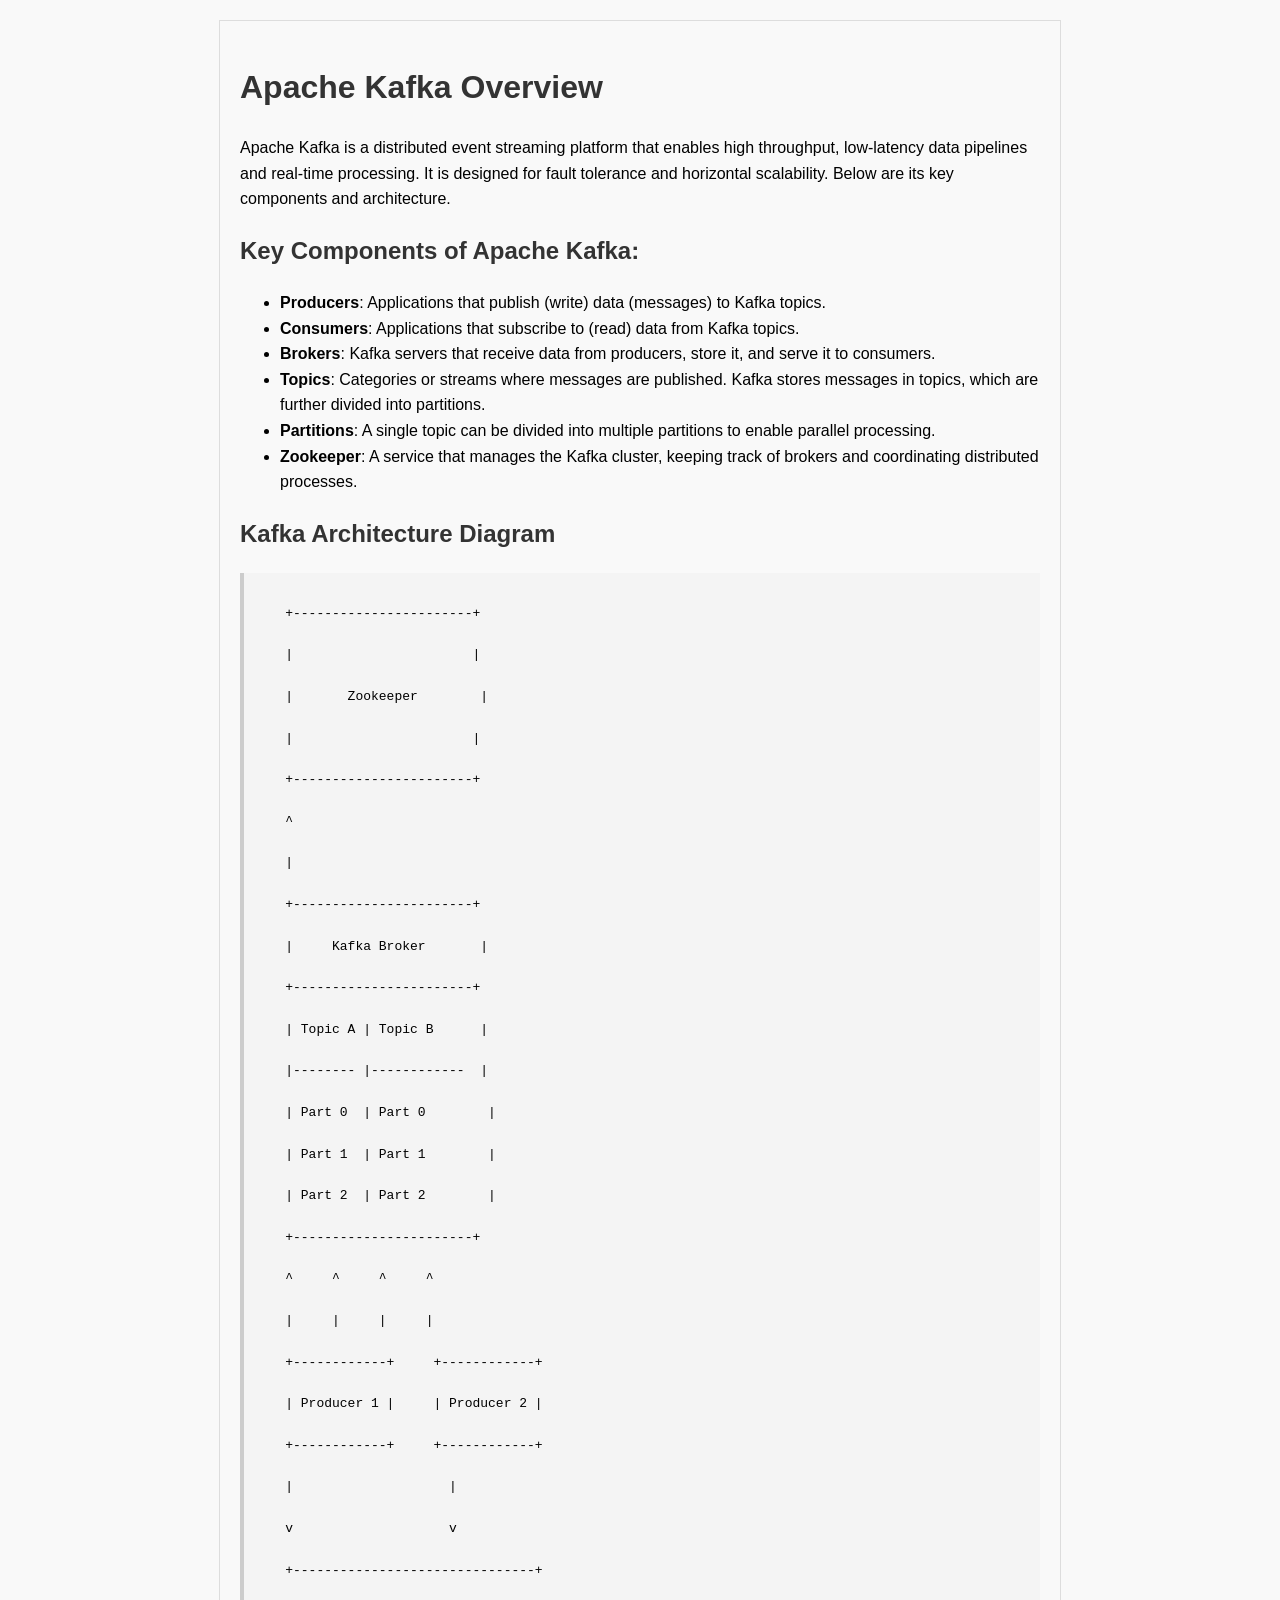
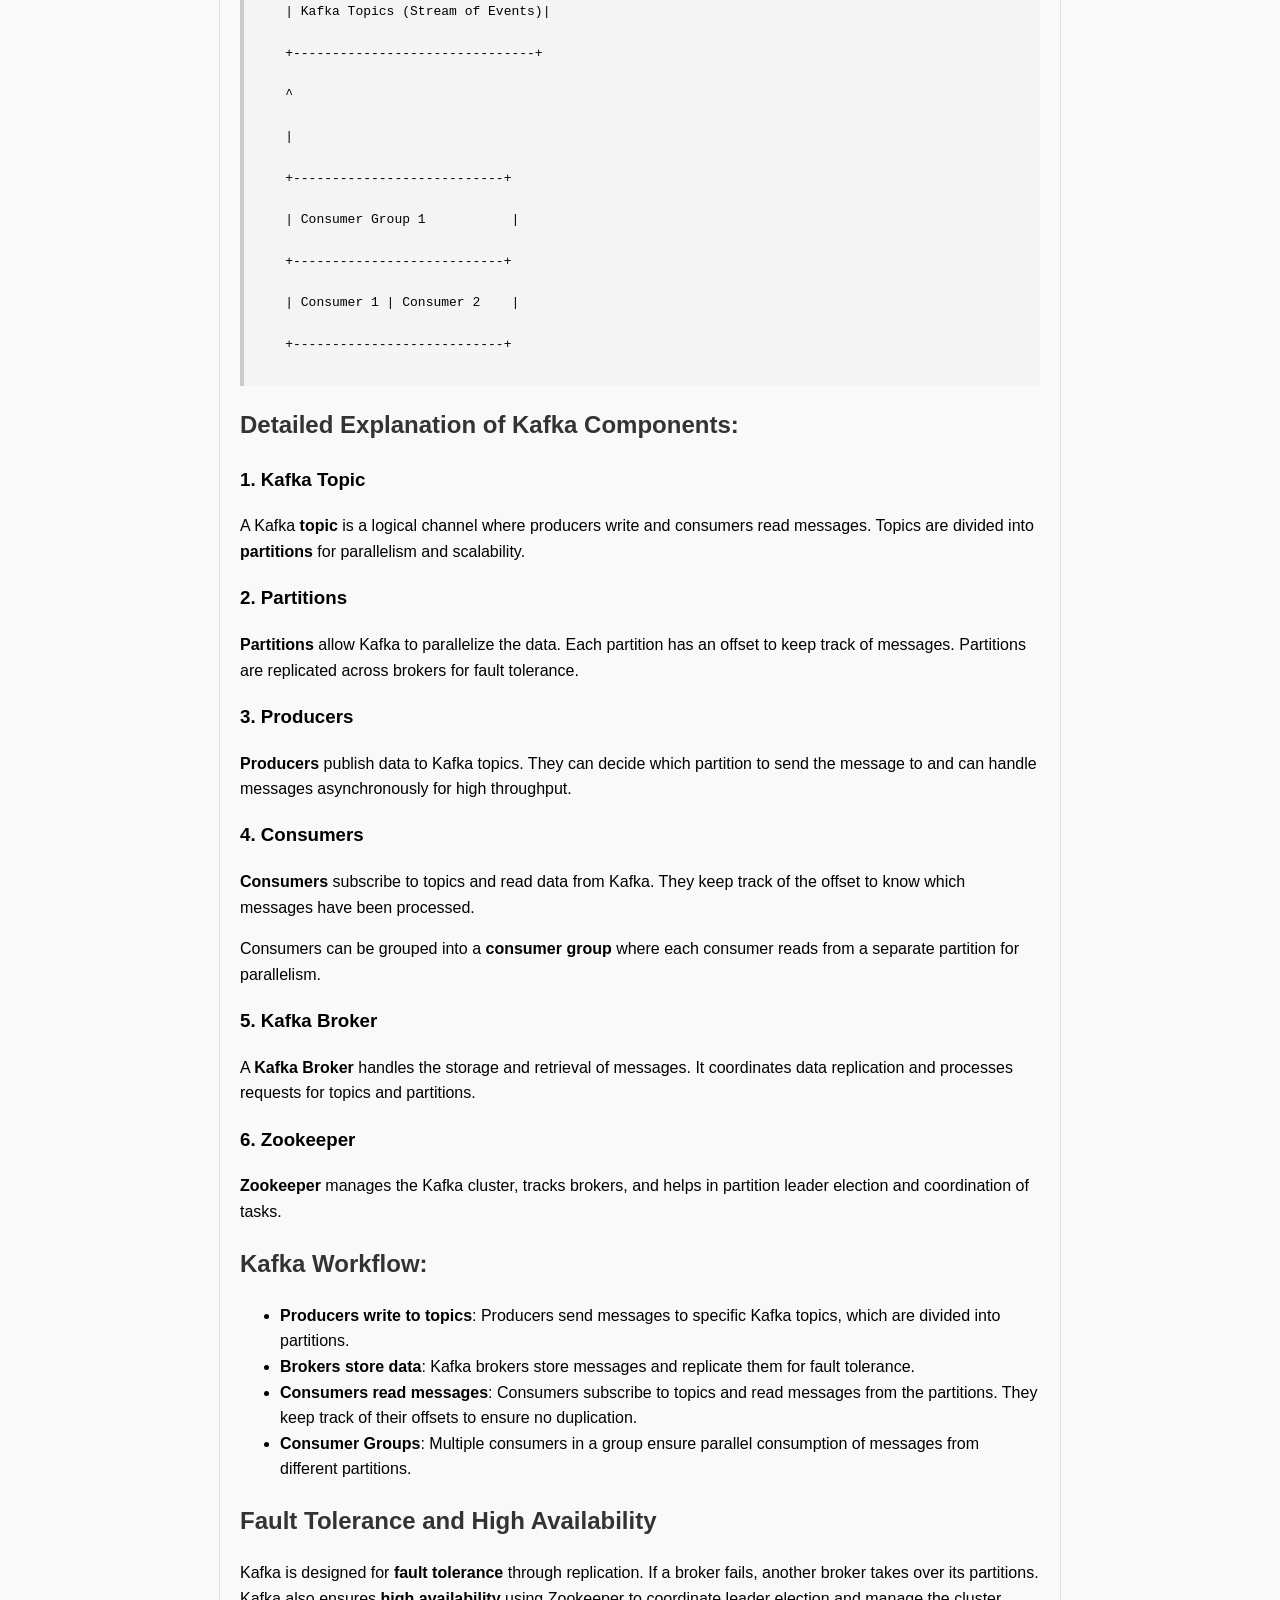
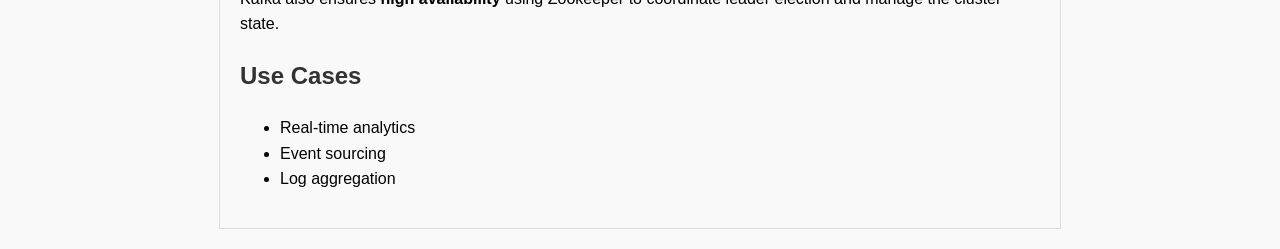
<file: src/main/resources/static/kafka.html>
<!DOCTYPE html>
<html lang="en">
<head>
    <meta charset="UTF-8">
    <meta name="viewport" content="width=device-width, initial-scale=1.0">
    <title>Apache Kafka Overview</title>
    <style>
        body {
            font-family: Arial, sans-serif;
            line-height: 1.6;
            max-width: 800px;
            margin: 20px auto;
            padding: 20px;
            background-color: #f9f9f9;
            border: 1px solid #ddd;
        }
        h1, h2 {
            color: #333;
        }
        pre {
            background-color: #f4f4f4;
            padding: 10px;
            border-left: 4px solid #ccc;
            overflow-x: auto;
        }
        .diagram {
            font-family: monospace;
            background-color: #f4f4f4;
            padding: 10px;
            margin: 20px 0;
            white-space: pre;
            border-left: 4px solid #ccc;
        }
    </style>
</head>
<body>

<h1>Apache Kafka Overview</h1>

<p>Apache Kafka is a distributed event streaming platform that enables high throughput, low-latency data pipelines and real-time processing. It is designed for fault tolerance and horizontal scalability. Below are its key components and architecture.</p>

<h2>Key Components of Apache Kafka:</h2>
<ul>
    <li><strong>Producers</strong>: Applications that publish (write) data (messages) to Kafka topics.</li>
    <li><strong>Consumers</strong>: Applications that subscribe to (read) data from Kafka topics.</li>
    <li><strong>Brokers</strong>: Kafka servers that receive data from producers, store it, and serve it to consumers.</li>
    <li><strong>Topics</strong>: Categories or streams where messages are published. Kafka stores messages in topics, which are further divided into partitions.</li>
    <li><strong>Partitions</strong>: A single topic can be divided into multiple partitions to enable parallel processing.</li>
    <li><strong>Zookeeper</strong>: A service that manages the Kafka cluster, keeping track of brokers and coordinating distributed processes.</li>
</ul>

<h2>Kafka Architecture Diagram</h2>
<div class="diagram">
    +-----------------------+<br>
    |                       |<br>
    |       Zookeeper        |<br>
    |                       |<br>
    +-----------------------+<br>
    ^<br>
    |<br>
    +-----------------------+<br>
    |     Kafka Broker       |<br>
    +-----------------------+<br>
    | Topic A | Topic B      |<br>
    |-------- |------------  |<br>
    | Part 0  | Part 0        |<br>
    | Part 1  | Part 1        |<br>
    | Part 2  | Part 2        |<br>
    +-----------------------+<br>
    ^     ^     ^     ^<br>
    |     |     |     |<br>
    +------------+     +------------+<br>
    | Producer 1 |     | Producer 2 |<br>
    +------------+     +------------+<br>
    |                    |<br>
    v                    v<br>
    +-------------------------------+<br>
    | Kafka Topics (Stream of Events)|<br>
    +-------------------------------+<br>
    ^<br>
    |<br>
    +---------------------------+<br>
    | Consumer Group 1           |<br>
    +---------------------------+<br>
    | Consumer 1 | Consumer 2    |<br>
    +---------------------------+<br>
</div>

<h2>Detailed Explanation of Kafka Components:</h2>

<h3>1. Kafka Topic</h3>
<p>A Kafka <strong>topic</strong> is a logical channel where producers write and consumers read messages. Topics are divided into <strong>partitions</strong> for parallelism and scalability.</p>

<h3>2. Partitions</h3>
<p><strong>Partitions</strong> allow Kafka to parallelize the data. Each partition has an offset to keep track of messages. Partitions are replicated across brokers for fault tolerance.</p>

<h3>3. Producers</h3>
<p><strong>Producers</strong> publish data to Kafka topics. They can decide which partition to send the message to and can handle messages asynchronously for high throughput.</p>

<h3>4. Consumers</h3>
<p><strong>Consumers</strong> subscribe to topics and read data from Kafka. They keep track of the offset to know which messages have been processed.</p>
<p>Consumers can be grouped into a <strong>consumer group</strong> where each consumer reads from a separate partition for parallelism.</p>

<h3>5. Kafka Broker</h3>
<p>A <strong>Kafka Broker</strong> handles the storage and retrieval of messages. It coordinates data replication and processes requests for topics and partitions.</p>

<h3>6. Zookeeper</h3>
<p><strong>Zookeeper</strong> manages the Kafka cluster, tracks brokers, and helps in partition leader election and coordination of tasks.</p>

<h2>Kafka Workflow:</h2>
<ul>
    <li><strong>Producers write to topics</strong>: Producers send messages to specific Kafka topics, which are divided into partitions.</li>
    <li><strong>Brokers store data</strong>: Kafka brokers store messages and replicate them for fault tolerance.</li>
    <li><strong>Consumers read messages</strong>: Consumers subscribe to topics and read messages from the partitions. They keep track of their offsets to ensure no duplication.</li>
    <li><strong>Consumer Groups</strong>: Multiple consumers in a group ensure parallel consumption of messages from different partitions.</li>
</ul>

<h2>Fault Tolerance and High Availability</h2>
<p>Kafka is designed for <strong>fault tolerance</strong> through replication. If a broker fails, another broker takes over its partitions. Kafka also ensures <strong>high availability</strong> using Zookeeper to coordinate leader election and manage the cluster state.</p>

<h2>Use Cases</h2>
<ul>
    <li>Real-time analytics</li>
    <li>Event sourcing</li>
    <li>Log aggregation</li>
</ul>

</body>
</html>
</file>
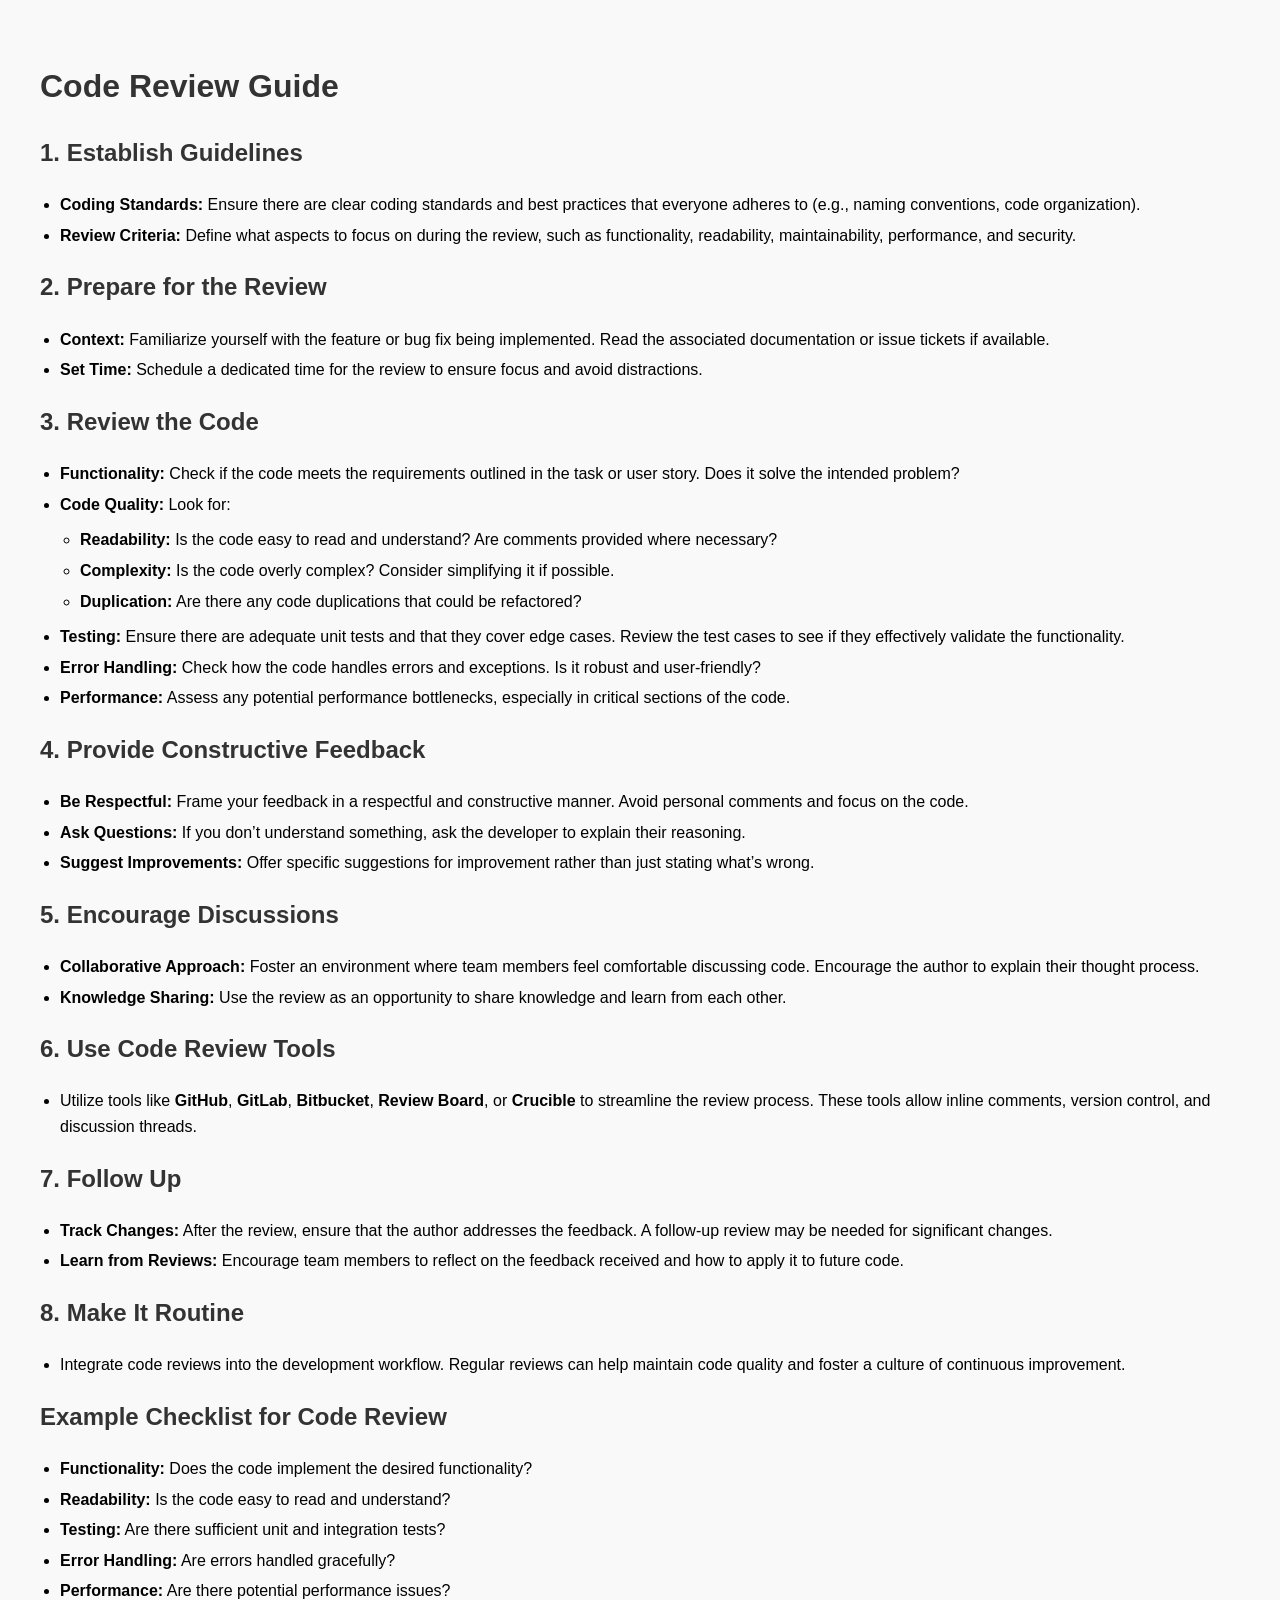
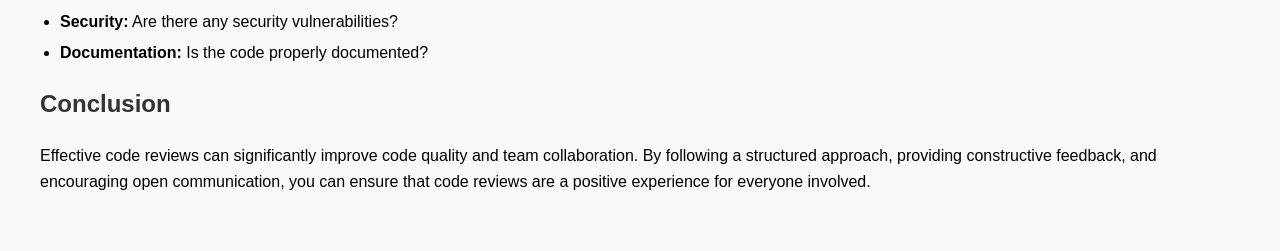
<file: src/main/resources/templates/advance-concept/code-review-guideline.html>
<!DOCTYPE html>
<html lang="en">
<head>
    <meta charset="UTF-8">
    <meta name="viewport" content="width=device-width, initial-scale=1.0">
    <title>Code Review Guide</title>
    <style>
        body {
            font-family: Arial, sans-serif;
            line-height: 1.6;
            margin: 20px;
            padding: 20px;
            background-color: #f9f9f9;
        }
        h1, h2 {
            color: #333;
        }
        ul {
            margin: 10px 0;
            padding: 0 20px;
        }
        li {
            margin: 5px 0;
        }
    </style>
</head>
<body>

<h1>Code Review Guide</h1>

<h2>1. Establish Guidelines</h2>
<ul>
    <li><strong>Coding Standards:</strong> Ensure there are clear coding standards and best practices that everyone adheres to (e.g., naming conventions, code organization).</li>
    <li><strong>Review Criteria:</strong> Define what aspects to focus on during the review, such as functionality, readability, maintainability, performance, and security.</li>
</ul>

<h2>2. Prepare for the Review</h2>
<ul>
    <li><strong>Context:</strong> Familiarize yourself with the feature or bug fix being implemented. Read the associated documentation or issue tickets if available.</li>
    <li><strong>Set Time:</strong> Schedule a dedicated time for the review to ensure focus and avoid distractions.</li>
</ul>

<h2>3. Review the Code</h2>
<ul>
    <li><strong>Functionality:</strong> Check if the code meets the requirements outlined in the task or user story. Does it solve the intended problem?</li>
    <li><strong>Code Quality:</strong> Look for:
        <ul>
            <li><strong>Readability:</strong> Is the code easy to read and understand? Are comments provided where necessary?</li>
            <li><strong>Complexity:</strong> Is the code overly complex? Consider simplifying it if possible.</li>
            <li><strong>Duplication:</strong> Are there any code duplications that could be refactored?</li>
        </ul>
    </li>
    <li><strong>Testing:</strong> Ensure there are adequate unit tests and that they cover edge cases. Review the test cases to see if they effectively validate the functionality.</li>
    <li><strong>Error Handling:</strong> Check how the code handles errors and exceptions. Is it robust and user-friendly?</li>
    <li><strong>Performance:</strong> Assess any potential performance bottlenecks, especially in critical sections of the code.</li>
</ul>

<h2>4. Provide Constructive Feedback</h2>
<ul>
    <li><strong>Be Respectful:</strong> Frame your feedback in a respectful and constructive manner. Avoid personal comments and focus on the code.</li>
    <li><strong>Ask Questions:</strong> If you don’t understand something, ask the developer to explain their reasoning.</li>
    <li><strong>Suggest Improvements:</strong> Offer specific suggestions for improvement rather than just stating what’s wrong.</li>
</ul>

<h2>5. Encourage Discussions</h2>
<ul>
    <li><strong>Collaborative Approach:</strong> Foster an environment where team members feel comfortable discussing code. Encourage the author to explain their thought process.</li>
    <li><strong>Knowledge Sharing:</strong> Use the review as an opportunity to share knowledge and learn from each other.</li>
</ul>

<h2>6. Use Code Review Tools</h2>
<ul>
    <li>Utilize tools like <strong>GitHub</strong>, <strong>GitLab</strong>, <strong>Bitbucket</strong>, <strong>Review Board</strong>, or <strong>Crucible</strong> to streamline the review process. These tools allow inline comments, version control, and discussion threads.</li>
</ul>

<h2>7. Follow Up</h2>
<ul>
    <li><strong>Track Changes:</strong> After the review, ensure that the author addresses the feedback. A follow-up review may be needed for significant changes.</li>
    <li><strong>Learn from Reviews:</strong> Encourage team members to reflect on the feedback received and how to apply it to future code.</li>
</ul>

<h2>8. Make It Routine</h2>
<ul>
    <li>Integrate code reviews into the development workflow. Regular reviews can help maintain code quality and foster a culture of continuous improvement.</li>
</ul>

<h2>Example Checklist for Code Review</h2>
<ul>
    <li><strong>Functionality:</strong> Does the code implement the desired functionality?</li>
    <li><strong>Readability:</strong> Is the code easy to read and understand?</li>
    <li><strong>Testing:</strong> Are there sufficient unit and integration tests?</li>
    <li><strong>Error Handling:</strong> Are errors handled gracefully?</li>
    <li><strong>Performance:</strong> Are there potential performance issues?</li>
    <li><strong>Security:</strong> Are there any security vulnerabilities?</li>
    <li><strong>Documentation:</strong> Is the code properly documented?</li>
</ul>

<h2>Conclusion</h2>
<p>Effective code reviews can significantly improve code quality and team collaboration. By following a structured approach, providing constructive feedback, and encouraging open communication, you can ensure that code reviews are a positive experience for everyone involved.</p>

</body>
</html>
</file>
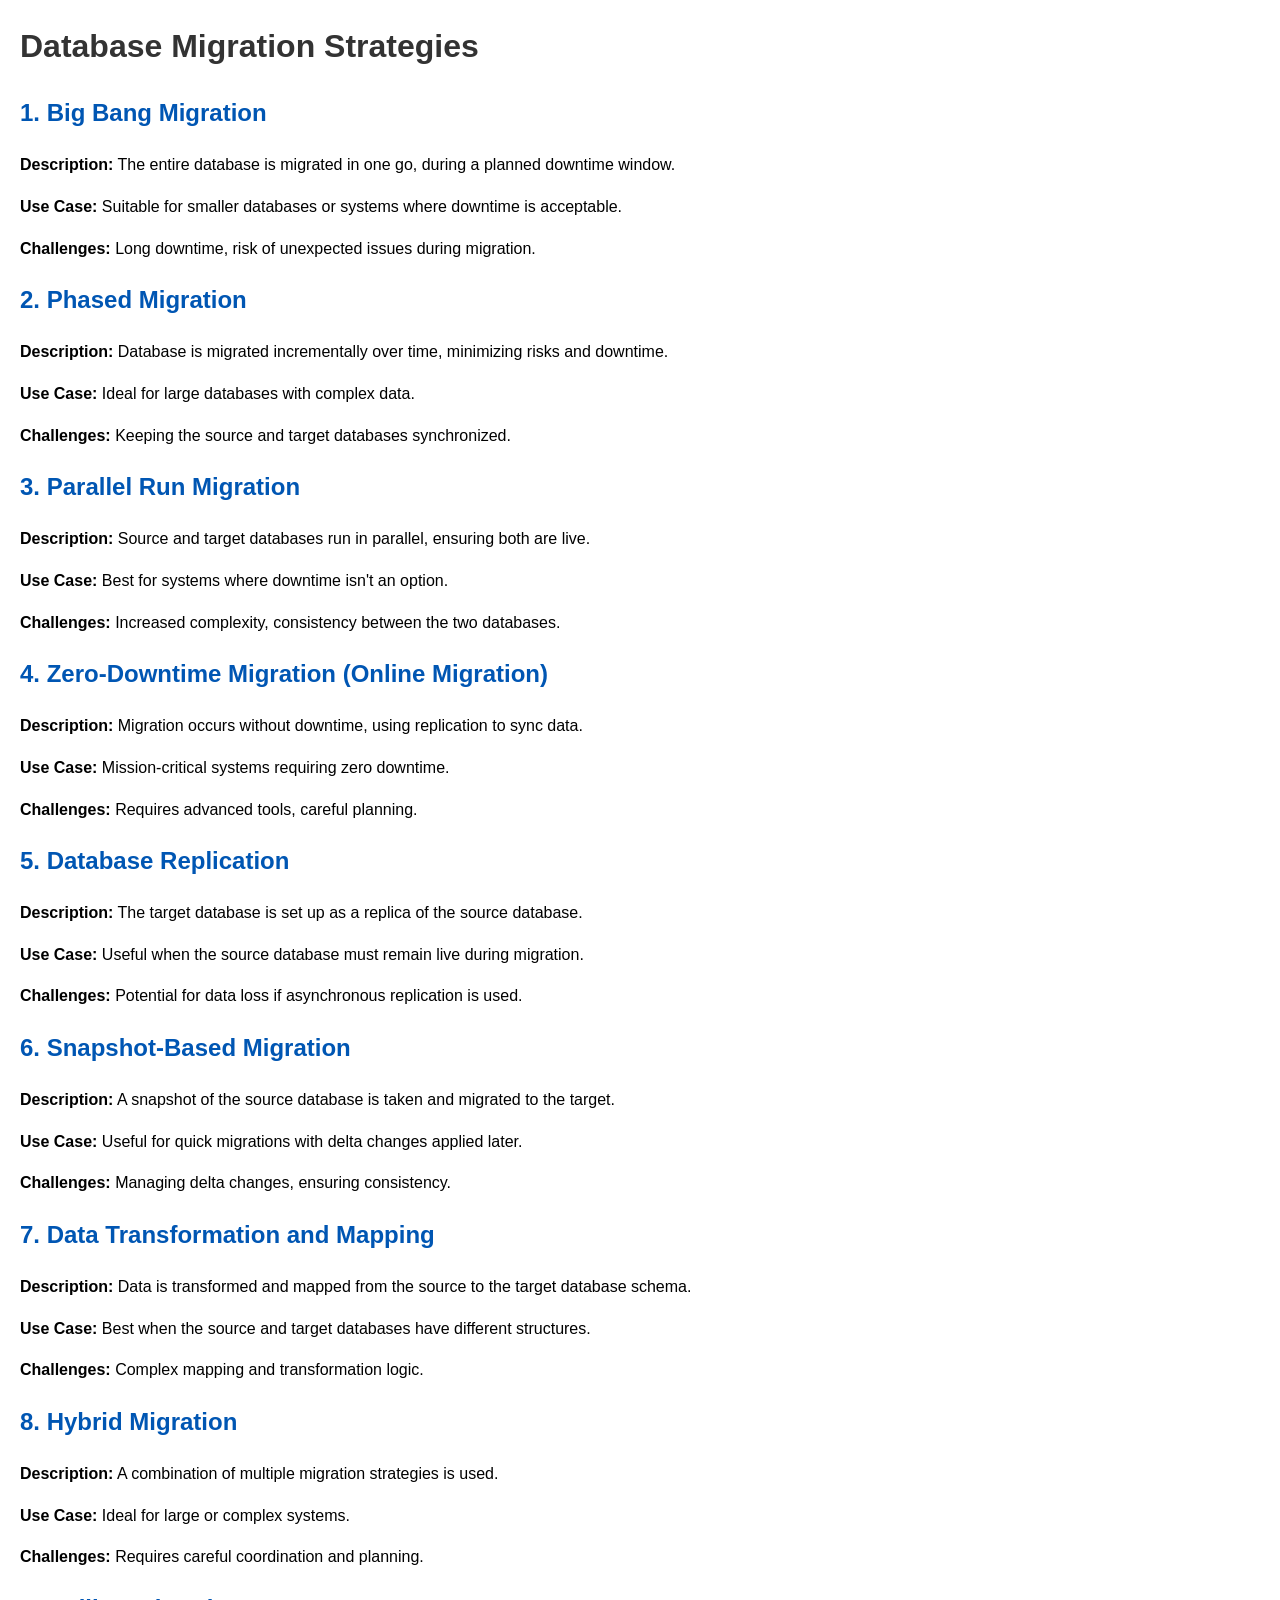
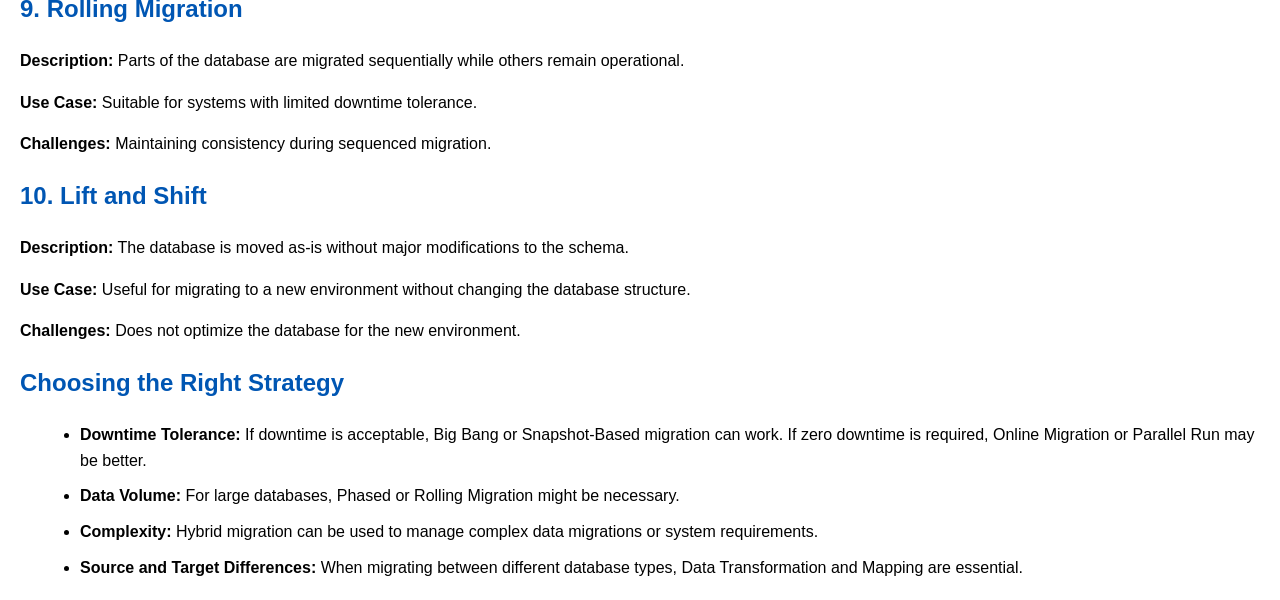
<file: src/main/resources/templates/advance-concept/database-migration-strategy.html>
<!DOCTYPE html>
<html lang="en">
<head>
    <meta charset="UTF-8">
    <meta name="viewport" content="width=device-width, initial-scale=1.0">
    <title>Database Migration Strategies</title>
    <style>
        body { font-family: Arial, sans-serif; margin: 20px; line-height: 1.6; }
        h1 { color: #333; }
        h2 { color: #0056b3; }
        ul { margin-left: 20px; }
        li { margin-bottom: 10px; }
        p { margin-bottom: 10px; }
    </style>
</head>
<body>
<h1>Database Migration Strategies</h1>

<h2>1. Big Bang Migration</h2>
<p><strong>Description:</strong> The entire database is migrated in one go, during a planned downtime window.</p>
<p><strong>Use Case:</strong> Suitable for smaller databases or systems where downtime is acceptable.</p>
<p><strong>Challenges:</strong> Long downtime, risk of unexpected issues during migration.</p>

<h2>2. Phased Migration</h2>
<p><strong>Description:</strong> Database is migrated incrementally over time, minimizing risks and downtime.</p>
<p><strong>Use Case:</strong> Ideal for large databases with complex data.</p>
<p><strong>Challenges:</strong> Keeping the source and target databases synchronized.</p>

<h2>3. Parallel Run Migration</h2>
<p><strong>Description:</strong> Source and target databases run in parallel, ensuring both are live.</p>
<p><strong>Use Case:</strong> Best for systems where downtime isn't an option.</p>
<p><strong>Challenges:</strong> Increased complexity, consistency between the two databases.</p>

<h2>4. Zero-Downtime Migration (Online Migration)</h2>
<p><strong>Description:</strong> Migration occurs without downtime, using replication to sync data.</p>
<p><strong>Use Case:</strong> Mission-critical systems requiring zero downtime.</p>
<p><strong>Challenges:</strong> Requires advanced tools, careful planning.</p>

<h2>5. Database Replication</h2>
<p><strong>Description:</strong> The target database is set up as a replica of the source database.</p>
<p><strong>Use Case:</strong> Useful when the source database must remain live during migration.</p>
<p><strong>Challenges:</strong> Potential for data loss if asynchronous replication is used.</p>

<h2>6. Snapshot-Based Migration</h2>
<p><strong>Description:</strong> A snapshot of the source database is taken and migrated to the target.</p>
<p><strong>Use Case:</strong> Useful for quick migrations with delta changes applied later.</p>
<p><strong>Challenges:</strong> Managing delta changes, ensuring consistency.</p>

<h2>7. Data Transformation and Mapping</h2>
<p><strong>Description:</strong> Data is transformed and mapped from the source to the target database schema.</p>
<p><strong>Use Case:</strong> Best when the source and target databases have different structures.</p>
<p><strong>Challenges:</strong> Complex mapping and transformation logic.</p>

<h2>8. Hybrid Migration</h2>
<p><strong>Description:</strong> A combination of multiple migration strategies is used.</p>
<p><strong>Use Case:</strong> Ideal for large or complex systems.</p>
<p><strong>Challenges:</strong> Requires careful coordination and planning.</p>

<h2>9. Rolling Migration</h2>
<p><strong>Description:</strong> Parts of the database are migrated sequentially while others remain operational.</p>
<p><strong>Use Case:</strong> Suitable for systems with limited downtime tolerance.</p>
<p><strong>Challenges:</strong> Maintaining consistency during sequenced migration.</p>

<h2>10. Lift and Shift</h2>
<p><strong>Description:</strong> The database is moved as-is without major modifications to the schema.</p>
<p><strong>Use Case:</strong> Useful for migrating to a new environment without changing the database structure.</p>
<p><strong>Challenges:</strong> Does not optimize the database for the new environment.</p>

<h2>Choosing the Right Strategy</h2>
<ul>
    <li><strong>Downtime Tolerance:</strong> If downtime is acceptable, Big Bang or Snapshot-Based migration can work. If zero downtime is required, Online Migration or Parallel Run may be better.</li>
    <li><strong>Data Volume:</strong> For large databases, Phased or Rolling Migration might be necessary.</li>
    <li><strong>Complexity:</strong> Hybrid migration can be used to manage complex data migrations or system requirements.</li>
    <li><strong>Source and Target Differences:</strong> When migrating between different database types, Data Transformation and Mapping are essential.</li>
</ul>

</body>
</html>
</file>
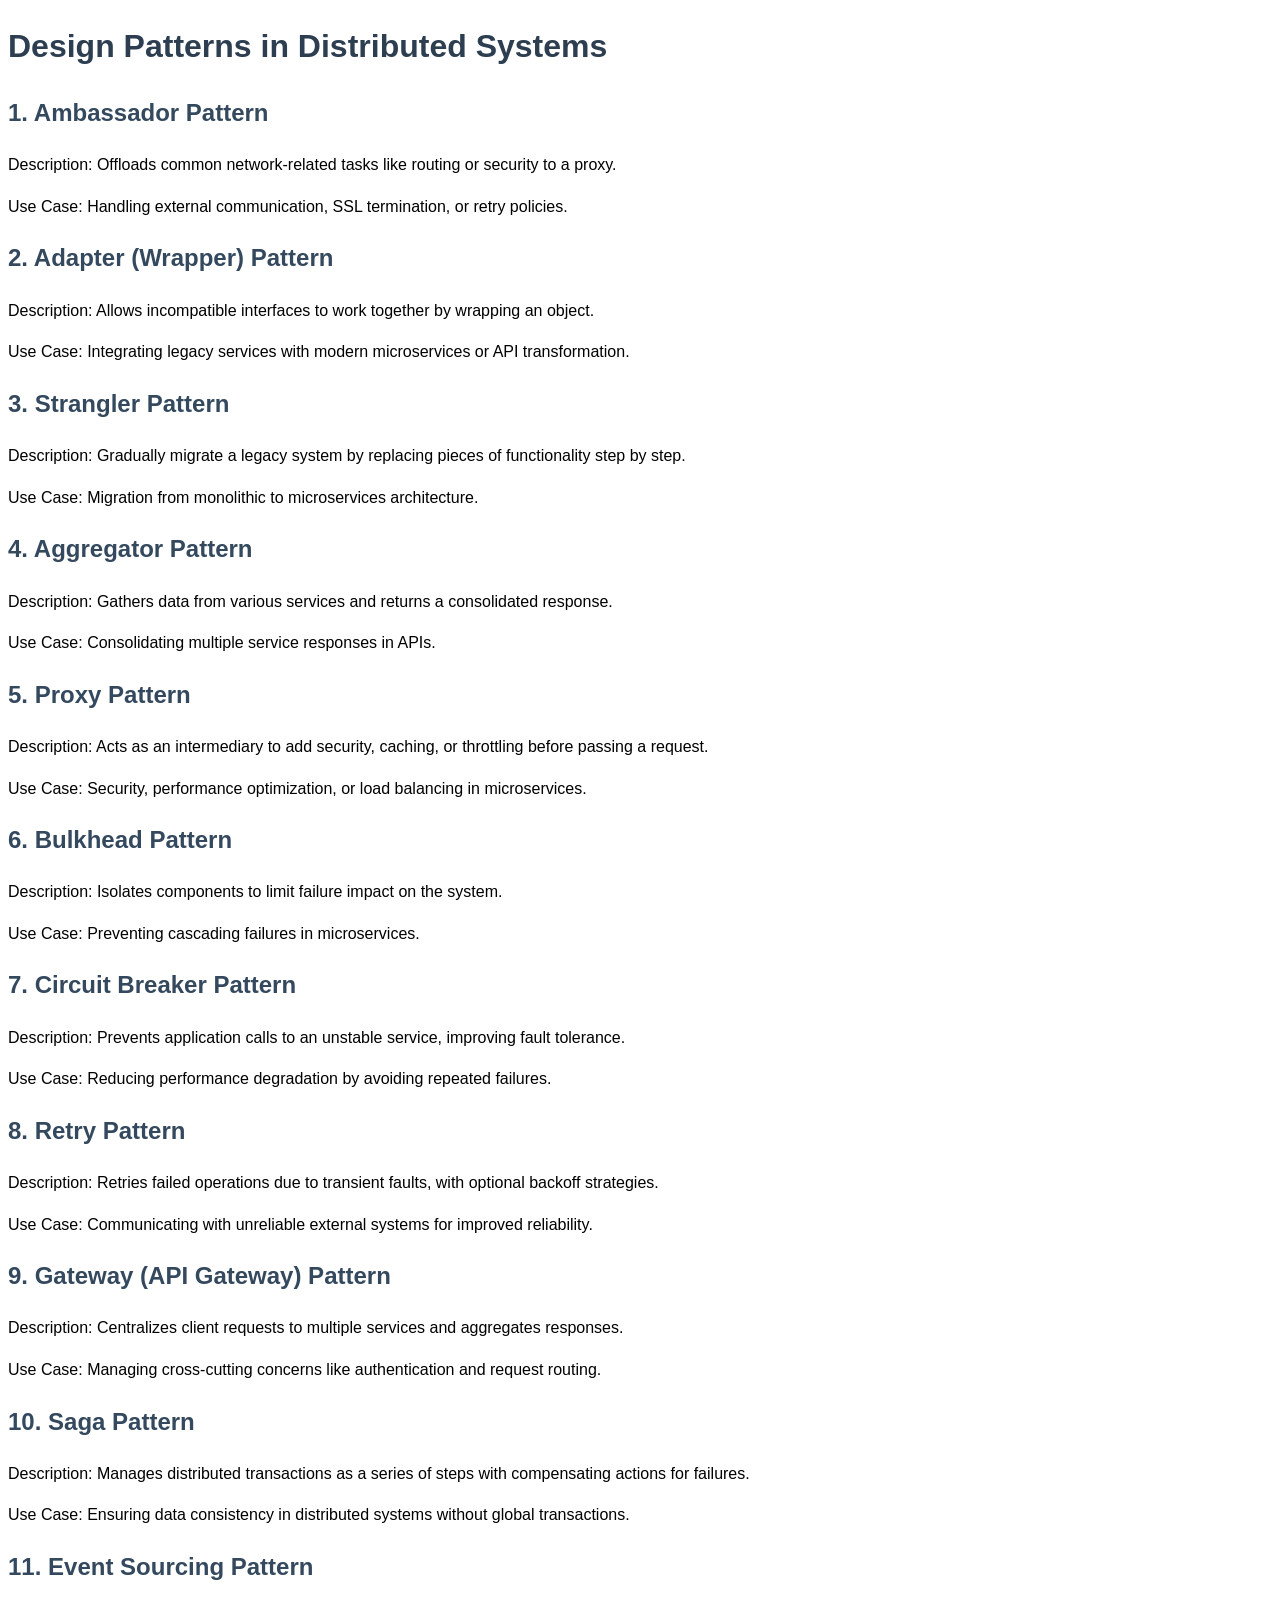
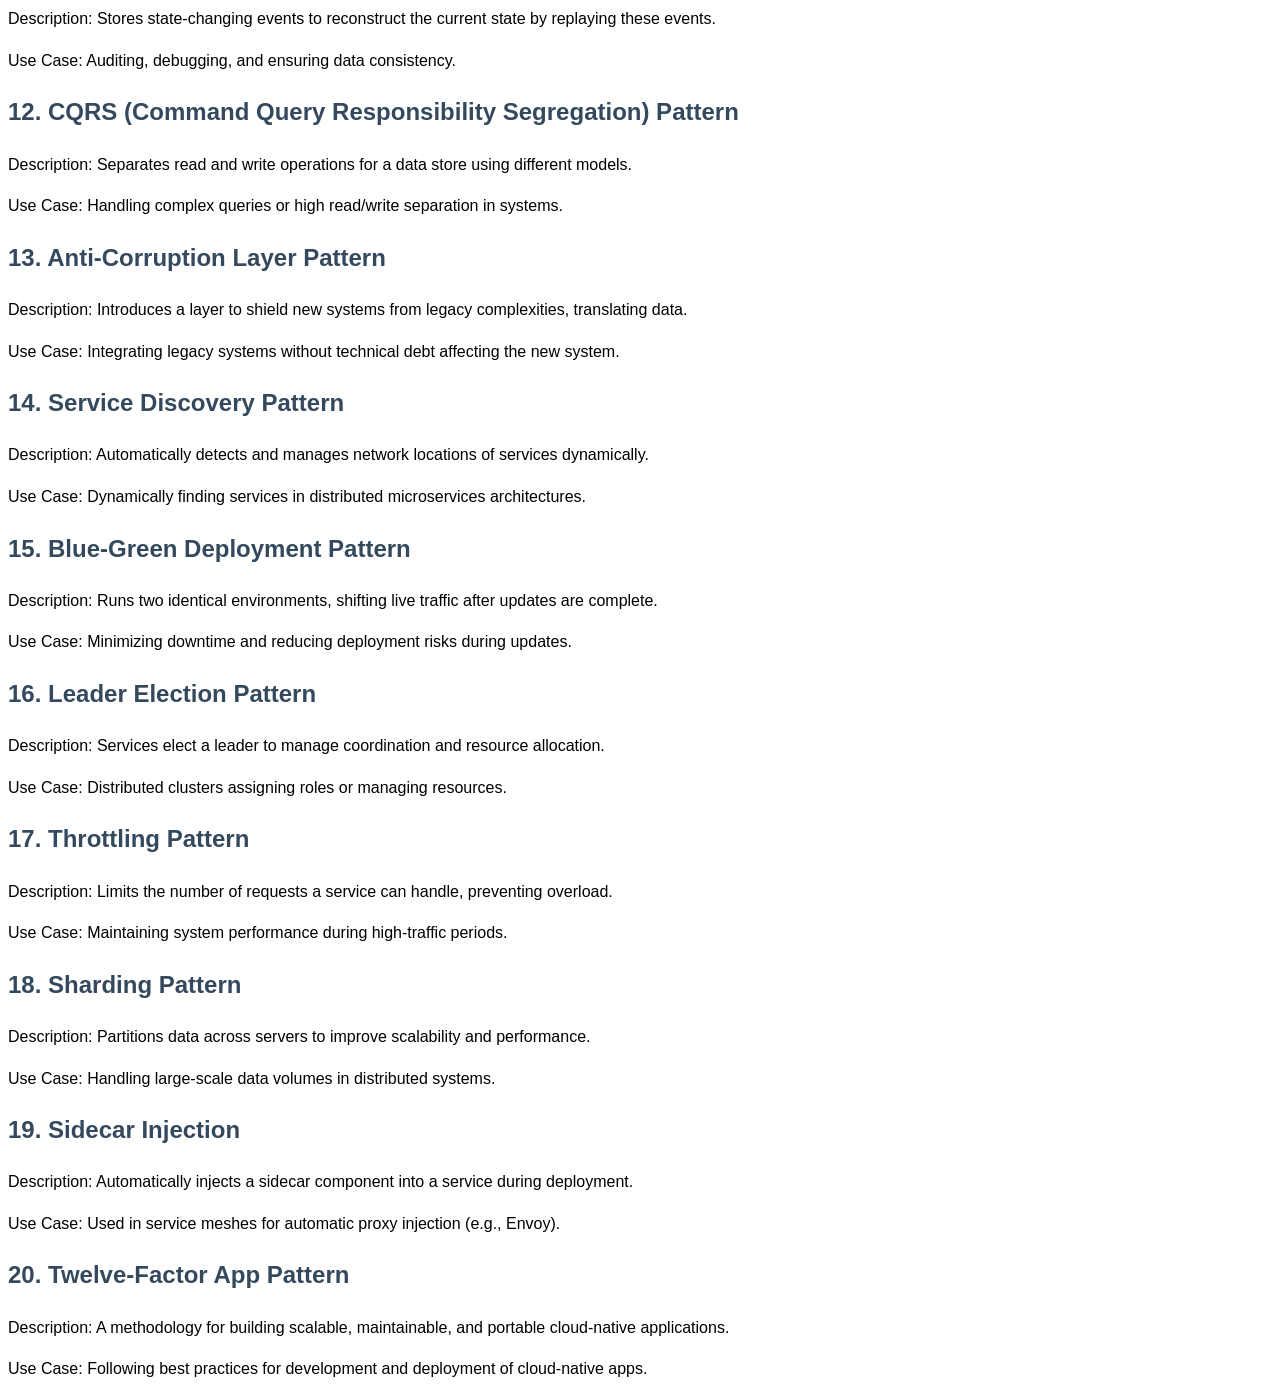
<file: src/main/resources/templates/advance-concept/microservice-design-pattern-in-distributed-system.html>
<!DOCTYPE html>
<html lang="en">
<head>
    <meta charset="UTF-8">
    <meta name="viewport" content="width=device-width, initial-scale=1.0">
    <title>Design Patterns in Distributed Systems</title>
    <style>
        body {
            font-family: Arial, sans-serif;
            line-height: 1.6;
        }
        h1 {
            color: #2c3e50;
        }
        h2 {
            color: #34495e;
        }
        ul {
            list-style-type: none;
            padding-left: 0;
        }
        li {
            margin-bottom: 15px;
        }
    </style>
</head>
<body>

<h1>Design Patterns in Distributed Systems</h1>

<ul>
    <li>
        <h2>1. Ambassador Pattern</h2>
        <p>Description: Offloads common network-related tasks like routing or security to a proxy.</p>
        <p>Use Case: Handling external communication, SSL termination, or retry policies.</p>
    </li>

    <li>
        <h2>2. Adapter (Wrapper) Pattern</h2>
        <p>Description: Allows incompatible interfaces to work together by wrapping an object.</p>
        <p>Use Case: Integrating legacy services with modern microservices or API transformation.</p>
    </li>

    <li>
        <h2>3. Strangler Pattern</h2>
        <p>Description: Gradually migrate a legacy system by replacing pieces of functionality step by step.</p>
        <p>Use Case: Migration from monolithic to microservices architecture.</p>
    </li>

    <li>
        <h2>4. Aggregator Pattern</h2>
        <p>Description: Gathers data from various services and returns a consolidated response.</p>
        <p>Use Case: Consolidating multiple service responses in APIs.</p>
    </li>

    <li>
        <h2>5. Proxy Pattern</h2>
        <p>Description: Acts as an intermediary to add security, caching, or throttling before passing a request.</p>
        <p>Use Case: Security, performance optimization, or load balancing in microservices.</p>
    </li>

    <li>
        <h2>6. Bulkhead Pattern</h2>
        <p>Description: Isolates components to limit failure impact on the system.</p>
        <p>Use Case: Preventing cascading failures in microservices.</p>
    </li>

    <li>
        <h2>7. Circuit Breaker Pattern</h2>
        <p>Description: Prevents application calls to an unstable service, improving fault tolerance.</p>
        <p>Use Case: Reducing performance degradation by avoiding repeated failures.</p>
    </li>

    <li>
        <h2>8. Retry Pattern</h2>
        <p>Description: Retries failed operations due to transient faults, with optional backoff strategies.</p>
        <p>Use Case: Communicating with unreliable external systems for improved reliability.</p>
    </li>

    <li>
        <h2>9. Gateway (API Gateway) Pattern</h2>
        <p>Description: Centralizes client requests to multiple services and aggregates responses.</p>
        <p>Use Case: Managing cross-cutting concerns like authentication and request routing.</p>
    </li>

    <li>
        <h2>10. Saga Pattern</h2>
        <p>Description: Manages distributed transactions as a series of steps with compensating actions for failures.</p>
        <p>Use Case: Ensuring data consistency in distributed systems without global transactions.</p>
    </li>

    <li>
        <h2>11. Event Sourcing Pattern</h2>
        <p>Description: Stores state-changing events to reconstruct the current state by replaying these events.</p>
        <p>Use Case: Auditing, debugging, and ensuring data consistency.</p>
    </li>

    <li>
        <h2>12. CQRS (Command Query Responsibility Segregation) Pattern</h2>
        <p>Description: Separates read and write operations for a data store using different models.</p>
        <p>Use Case: Handling complex queries or high read/write separation in systems.</p>
    </li>

    <li>
        <h2>13. Anti-Corruption Layer Pattern</h2>
        <p>Description: Introduces a layer to shield new systems from legacy complexities, translating data.</p>
        <p>Use Case: Integrating legacy systems without technical debt affecting the new system.</p>
    </li>

    <li>
        <h2>14. Service Discovery Pattern</h2>
        <p>Description: Automatically detects and manages network locations of services dynamically.</p>
        <p>Use Case: Dynamically finding services in distributed microservices architectures.</p>
    </li>

    <li>
        <h2>15. Blue-Green Deployment Pattern</h2>
        <p>Description: Runs two identical environments, shifting live traffic after updates are complete.</p>
        <p>Use Case: Minimizing downtime and reducing deployment risks during updates.</p>
    </li>

    <li>
        <h2>16. Leader Election Pattern</h2>
        <p>Description: Services elect a leader to manage coordination and resource allocation.</p>
        <p>Use Case: Distributed clusters assigning roles or managing resources.</p>
    </li>

    <li>
        <h2>17. Throttling Pattern</h2>
        <p>Description: Limits the number of requests a service can handle, preventing overload.</p>
        <p>Use Case: Maintaining system performance during high-traffic periods.</p>
    </li>

    <li>
        <h2>18. Sharding Pattern</h2>
        <p>Description: Partitions data across servers to improve scalability and performance.</p>
        <p>Use Case: Handling large-scale data volumes in distributed systems.</p>
    </li>

    <li>
        <h2>19. Sidecar Injection</h2>
        <p>Description: Automatically injects a sidecar component into a service during deployment.</p>
        <p>Use Case: Used in service meshes for automatic proxy injection (e.g., Envoy).</p>
    </li>

    <li>
        <h2>20. Twelve-Factor App Pattern</h2>
        <p>Description: A methodology for building scalable, maintainable, and portable cloud-native applications.</p>
        <p>Use Case: Following best practices for development and deployment of cloud-native apps.</p>
    </li>
</ul>

</body>
</html>
</file>
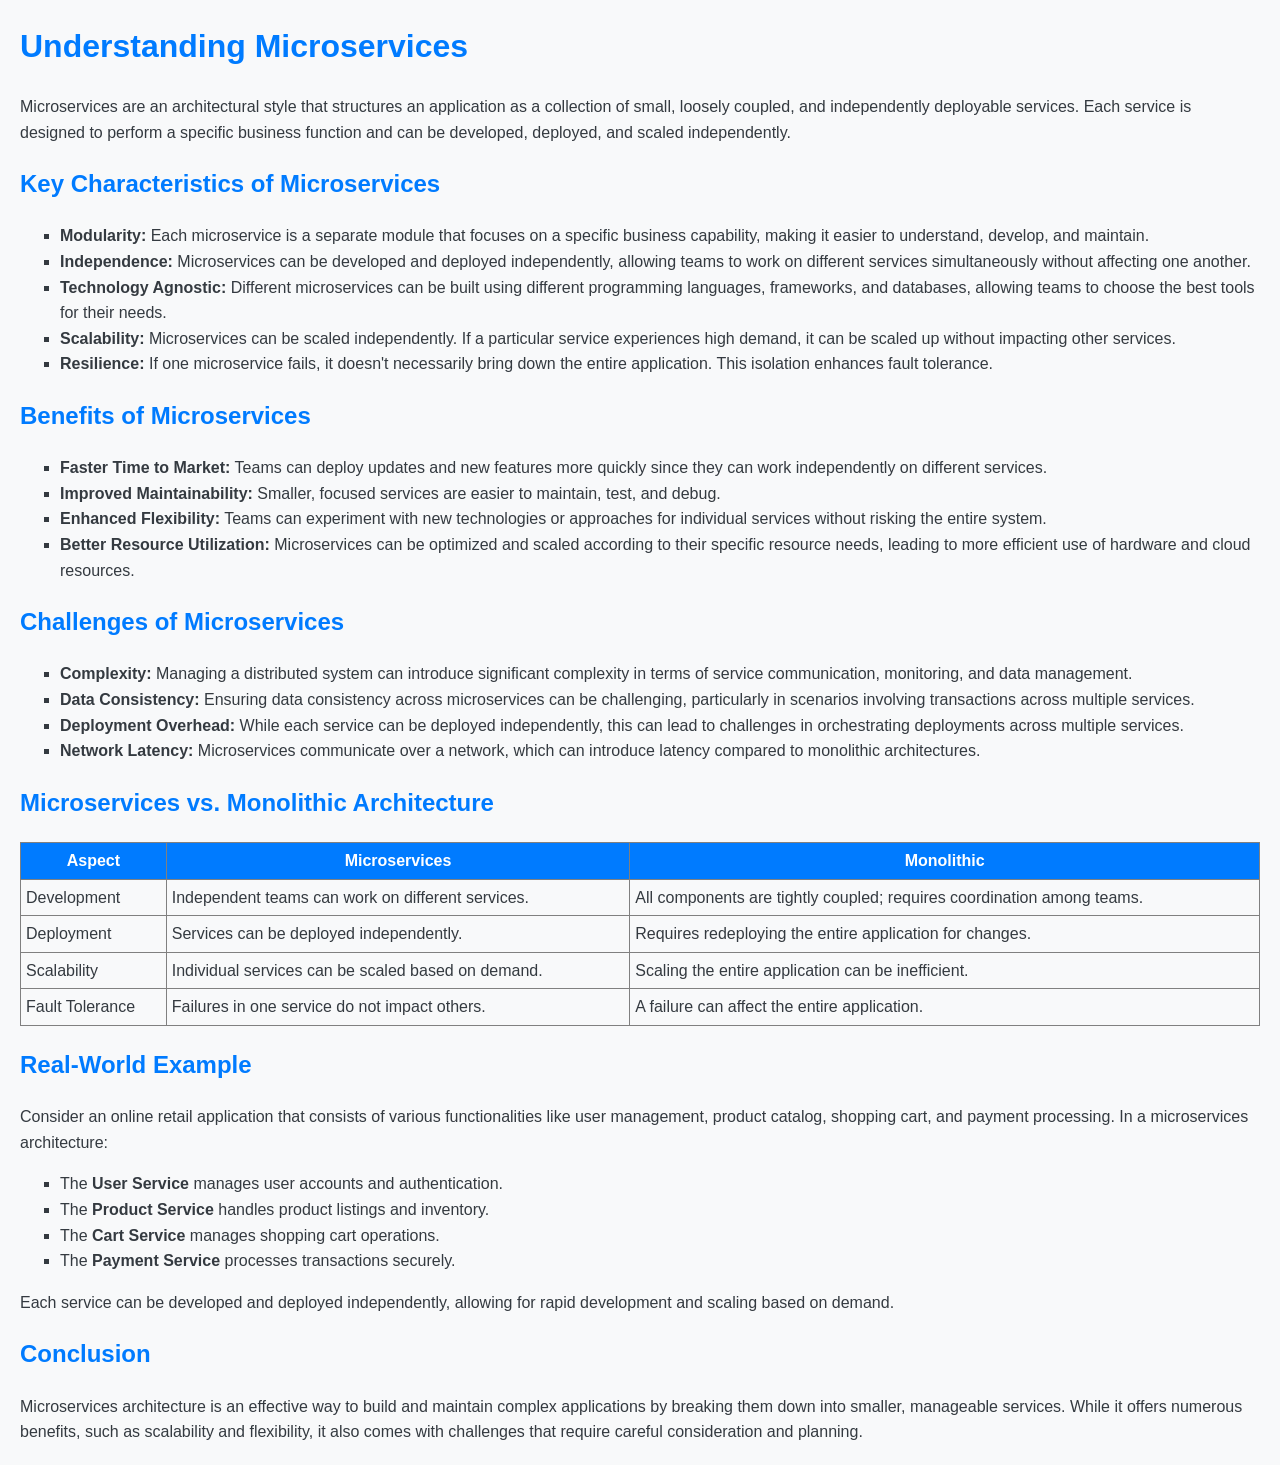
<file: src/main/resources/templates/advance-concept/microservice-details.html>
<!DOCTYPE html>
<html lang="en">
<head>
    <meta charset="UTF-8">
    <meta name="viewport" content="width=device-width, initial-scale=1.0">
    <title>Microservices Explained</title>
    <style>
        body {
            font-family: Arial, sans-serif;
            line-height: 1.6;
            margin: 20px;
            background-color: #f8f9fa;
            color: #343a40;
        }
        h1, h2 {
            color: #007bff;
        }
        h3 {
            color: #6c757d;
        }
        code {
            background-color: #e9ecef;
            padding: 2px 5px;
            border-radius: 4px;
        }
        ul {
            list-style-type: square;
        }
    </style>
</head>
<body>

<h1>Understanding Microservices</h1>

<p>Microservices are an architectural style that structures an application as a collection of small, loosely coupled, and independently deployable services. Each service is designed to perform a specific business function and can be developed, deployed, and scaled independently.</p>

<h2>Key Characteristics of Microservices</h2>
<ul>
    <li><strong>Modularity:</strong> Each microservice is a separate module that focuses on a specific business capability, making it easier to understand, develop, and maintain.</li>
    <li><strong>Independence:</strong> Microservices can be developed and deployed independently, allowing teams to work on different services simultaneously without affecting one another.</li>
    <li><strong>Technology Agnostic:</strong> Different microservices can be built using different programming languages, frameworks, and databases, allowing teams to choose the best tools for their needs.</li>
    <li><strong>Scalability:</strong> Microservices can be scaled independently. If a particular service experiences high demand, it can be scaled up without impacting other services.</li>
    <li><strong>Resilience:</strong> If one microservice fails, it doesn't necessarily bring down the entire application. This isolation enhances fault tolerance.</li>
</ul>

<h2>Benefits of Microservices</h2>
<ul>
    <li><strong>Faster Time to Market:</strong> Teams can deploy updates and new features more quickly since they can work independently on different services.</li>
    <li><strong>Improved Maintainability:</strong> Smaller, focused services are easier to maintain, test, and debug.</li>
    <li><strong>Enhanced Flexibility:</strong> Teams can experiment with new technologies or approaches for individual services without risking the entire system.</li>
    <li><strong>Better Resource Utilization:</strong> Microservices can be optimized and scaled according to their specific resource needs, leading to more efficient use of hardware and cloud resources.</li>
</ul>

<h2>Challenges of Microservices</h2>
<ul>
    <li><strong>Complexity:</strong> Managing a distributed system can introduce significant complexity in terms of service communication, monitoring, and data management.</li>
    <li><strong>Data Consistency:</strong> Ensuring data consistency across microservices can be challenging, particularly in scenarios involving transactions across multiple services.</li>
    <li><strong>Deployment Overhead:</strong> While each service can be deployed independently, this can lead to challenges in orchestrating deployments across multiple services.</li>
    <li><strong>Network Latency:</strong> Microservices communicate over a network, which can introduce latency compared to monolithic architectures.</li>
</ul>

<h2>Microservices vs. Monolithic Architecture</h2>
<table border="1" cellpadding="5" cellspacing="0" style="border-collapse: collapse; width: 100%;">
    <thead>
    <tr>
        <th style="background-color: #007bff; color: white;">Aspect</th>
        <th style="background-color: #007bff; color: white;">Microservices</th>
        <th style="background-color: #007bff; color: white;">Monolithic</th>
    </tr>
    </thead>
    <tbody>
    <tr>
        <td>Development</td>
        <td>Independent teams can work on different services.</td>
        <td>All components are tightly coupled; requires coordination among teams.</td>
    </tr>
    <tr>
        <td>Deployment</td>
        <td>Services can be deployed independently.</td>
        <td>Requires redeploying the entire application for changes.</td>
    </tr>
    <tr>
        <td>Scalability</td>
        <td>Individual services can be scaled based on demand.</td>
        <td>Scaling the entire application can be inefficient.</td>
    </tr>
    <tr>
        <td>Fault Tolerance</td>
        <td>Failures in one service do not impact others.</td>
        <td>A failure can affect the entire application.</td>
    </tr>
    </tbody>
</table>

<h2>Real-World Example</h2>
<p>Consider an online retail application that consists of various functionalities like user management, product catalog, shopping cart, and payment processing. In a microservices architecture:</p>
<ul>
    <li>The <strong>User Service</strong> manages user accounts and authentication.</li>
    <li>The <strong>Product Service</strong> handles product listings and inventory.</li>
    <li>The <strong>Cart Service</strong> manages shopping cart operations.</li>
    <li>The <strong>Payment Service</strong> processes transactions securely.</li>
</ul>
<p>Each service can be developed and deployed independently, allowing for rapid development and scaling based on demand.</p>

<h2>Conclusion</h2>
<p>Microservices architecture is an effective way to build and maintain complex applications by breaking them down into smaller, manageable services. While it offers numerous benefits, such as scalability and flexibility, it also comes with challenges that require careful consideration and planning.</p>

</body>
</html>
</file>
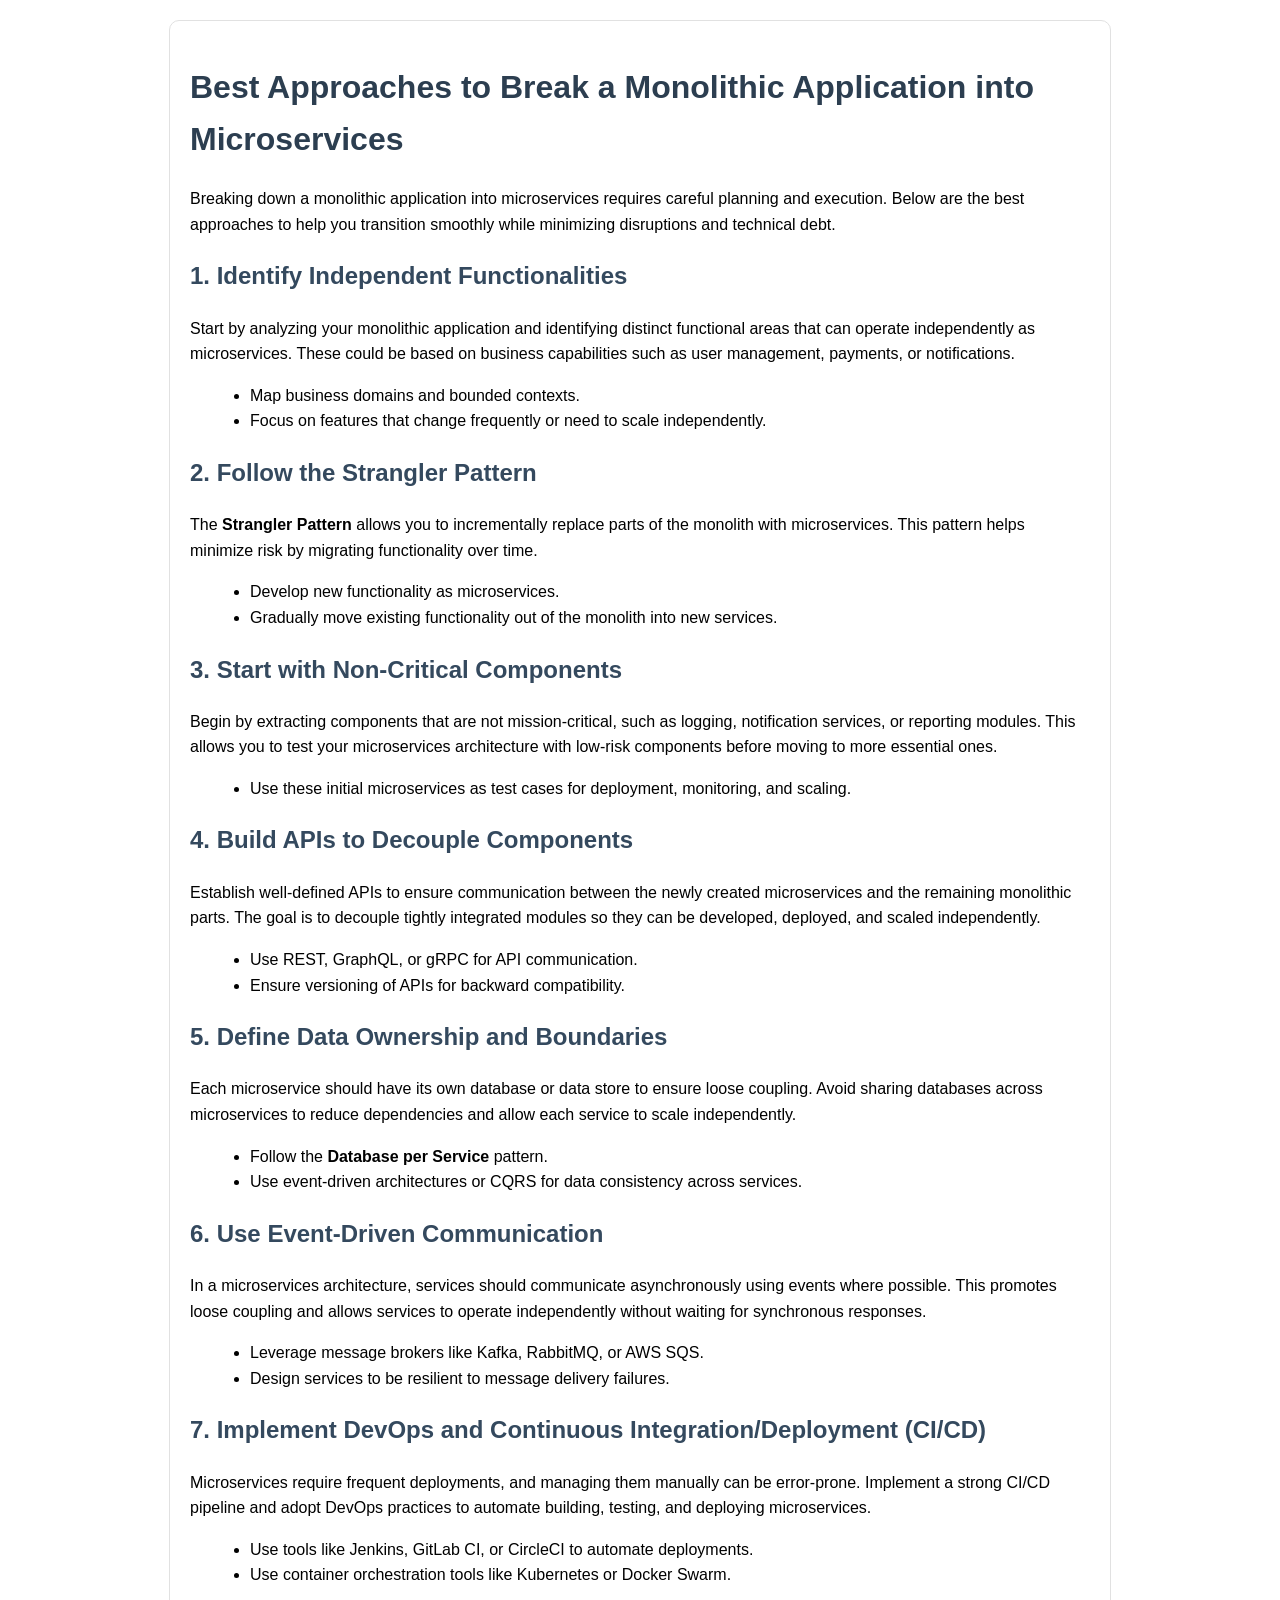
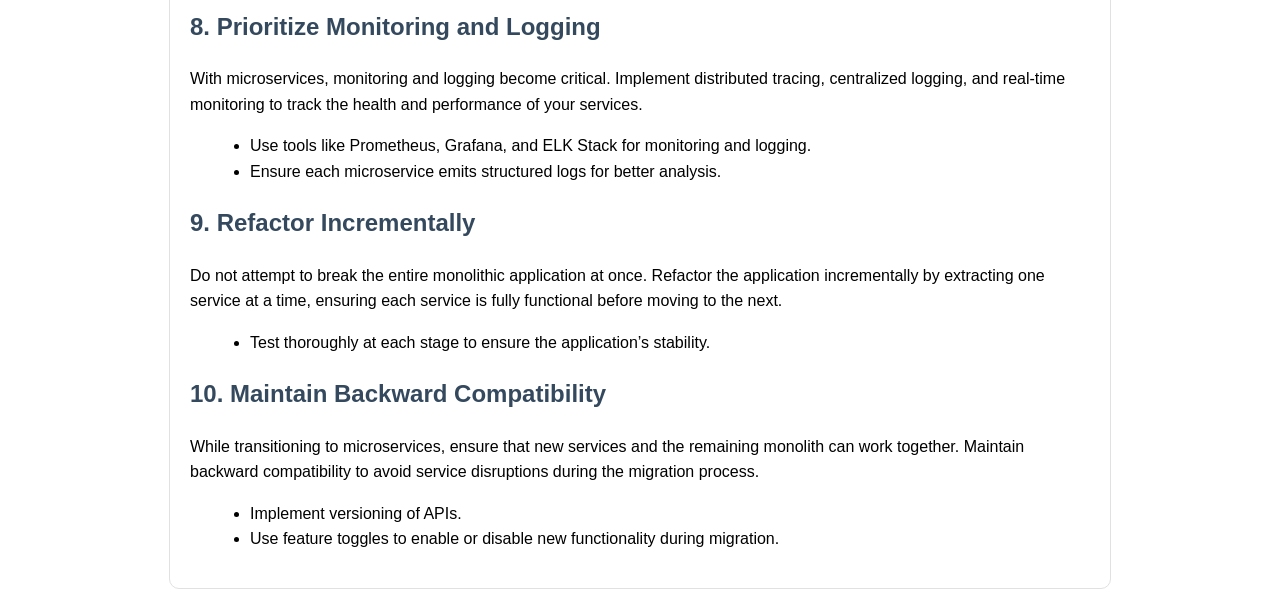
<file: src/main/resources/templates/advance-concept/monolithic-to-microservice.html>
<!DOCTYPE html>
<html lang="en">
<head>
    <meta charset="UTF-8">
    <meta name="viewport" content="width=device-width, initial-scale=1.0">
    <title>Approaches to Break a Monolithic Application into Microservices</title>
    <style>
        body {
            font-family: Arial, sans-serif;
            line-height: 1.6;
            margin: 20px;
        }
        h1 {
            color: #2c3e50;
        }
        h2 {
            color: #34495e;
        }
        ul {
            margin-left: 20px;
        }
        code {
            background-color: #f4f4f4;
            padding: 2px 5px;
            border-radius: 4px;
        }
        .container {
            max-width: 900px;
            margin: auto;
            padding: 20px;
            border: 1px solid #e1e1e1;
            border-radius: 10px;
        }
    </style>
</head>
<body>
<div class="container">
    <h1>Best Approaches to Break a Monolithic Application into Microservices</h1>

    <p>Breaking down a monolithic application into microservices requires careful planning and execution. Below are the best approaches to help you transition smoothly while minimizing disruptions and technical debt.</p>

    <h2>1. Identify Independent Functionalities</h2>
    <p>Start by analyzing your monolithic application and identifying distinct functional areas that can operate independently as microservices. These could be based on business capabilities such as user management, payments, or notifications.</p>
    <ul>
        <li>Map business domains and bounded contexts.</li>
        <li>Focus on features that change frequently or need to scale independently.</li>
    </ul>

    <h2>2. Follow the Strangler Pattern</h2>
    <p>The <strong>Strangler Pattern</strong> allows you to incrementally replace parts of the monolith with microservices. This pattern helps minimize risk by migrating functionality over time.</p>
    <ul>
        <li>Develop new functionality as microservices.</li>
        <li>Gradually move existing functionality out of the monolith into new services.</li>
    </ul>

    <h2>3. Start with Non-Critical Components</h2>
    <p>Begin by extracting components that are not mission-critical, such as logging, notification services, or reporting modules. This allows you to test your microservices architecture with low-risk components before moving to more essential ones.</p>
    <ul>
        <li>Use these initial microservices as test cases for deployment, monitoring, and scaling.</li>
    </ul>

    <h2>4. Build APIs to Decouple Components</h2>
    <p>Establish well-defined APIs to ensure communication between the newly created microservices and the remaining monolithic parts. The goal is to decouple tightly integrated modules so they can be developed, deployed, and scaled independently.</p>
    <ul>
        <li>Use REST, GraphQL, or gRPC for API communication.</li>
        <li>Ensure versioning of APIs for backward compatibility.</li>
    </ul>

    <h2>5. Define Data Ownership and Boundaries</h2>
    <p>Each microservice should have its own database or data store to ensure loose coupling. Avoid sharing databases across microservices to reduce dependencies and allow each service to scale independently.</p>
    <ul>
        <li>Follow the <strong>Database per Service</strong> pattern.</li>
        <li>Use event-driven architectures or CQRS for data consistency across services.</li>
    </ul>

    <h2>6. Use Event-Driven Communication</h2>
    <p>In a microservices architecture, services should communicate asynchronously using events where possible. This promotes loose coupling and allows services to operate independently without waiting for synchronous responses.</p>
    <ul>
        <li>Leverage message brokers like Kafka, RabbitMQ, or AWS SQS.</li>
        <li>Design services to be resilient to message delivery failures.</li>
    </ul>

    <h2>7. Implement DevOps and Continuous Integration/Deployment (CI/CD)</h2>
    <p>Microservices require frequent deployments, and managing them manually can be error-prone. Implement a strong CI/CD pipeline and adopt DevOps practices to automate building, testing, and deploying microservices.</p>
    <ul>
        <li>Use tools like Jenkins, GitLab CI, or CircleCI to automate deployments.</li>
        <li>Use container orchestration tools like Kubernetes or Docker Swarm.</li>
    </ul>

    <h2>8. Prioritize Monitoring and Logging</h2>
    <p>With microservices, monitoring and logging become critical. Implement distributed tracing, centralized logging, and real-time monitoring to track the health and performance of your services.</p>
    <ul>
        <li>Use tools like Prometheus, Grafana, and ELK Stack for monitoring and logging.</li>
        <li>Ensure each microservice emits structured logs for better analysis.</li>
    </ul>

    <h2>9. Refactor Incrementally</h2>
    <p>Do not attempt to break the entire monolithic application at once. Refactor the application incrementally by extracting one service at a time, ensuring each service is fully functional before moving to the next.</p>
    <ul>
        <li>Test thoroughly at each stage to ensure the application’s stability.</li>
    </ul>

    <h2>10. Maintain Backward Compatibility</h2>
    <p>While transitioning to microservices, ensure that new services and the remaining monolith can work together. Maintain backward compatibility to avoid service disruptions during the migration process.</p>
    <ul>
        <li>Implement versioning of APIs.</li>
        <li>Use feature toggles to enable or disable new functionality during migration.</li>
    </ul>
</div>
</body>
</html>
</file>
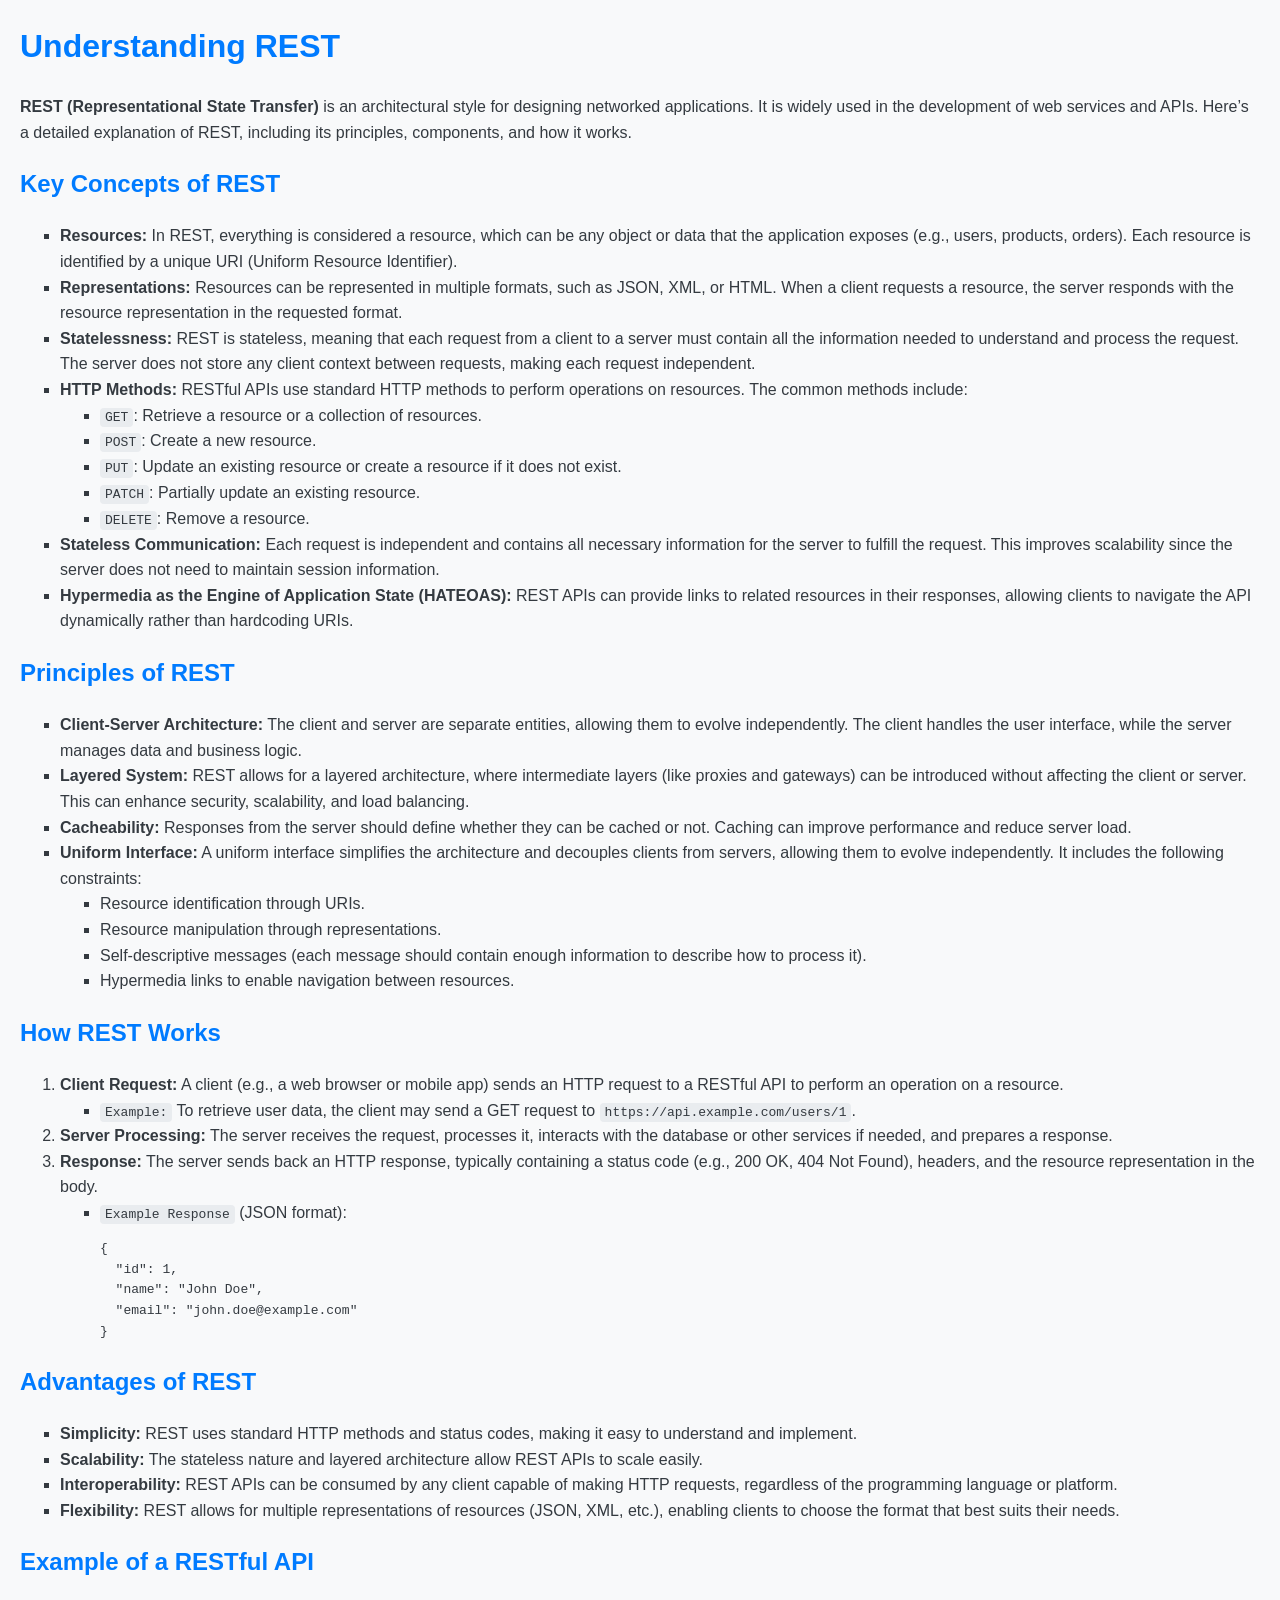
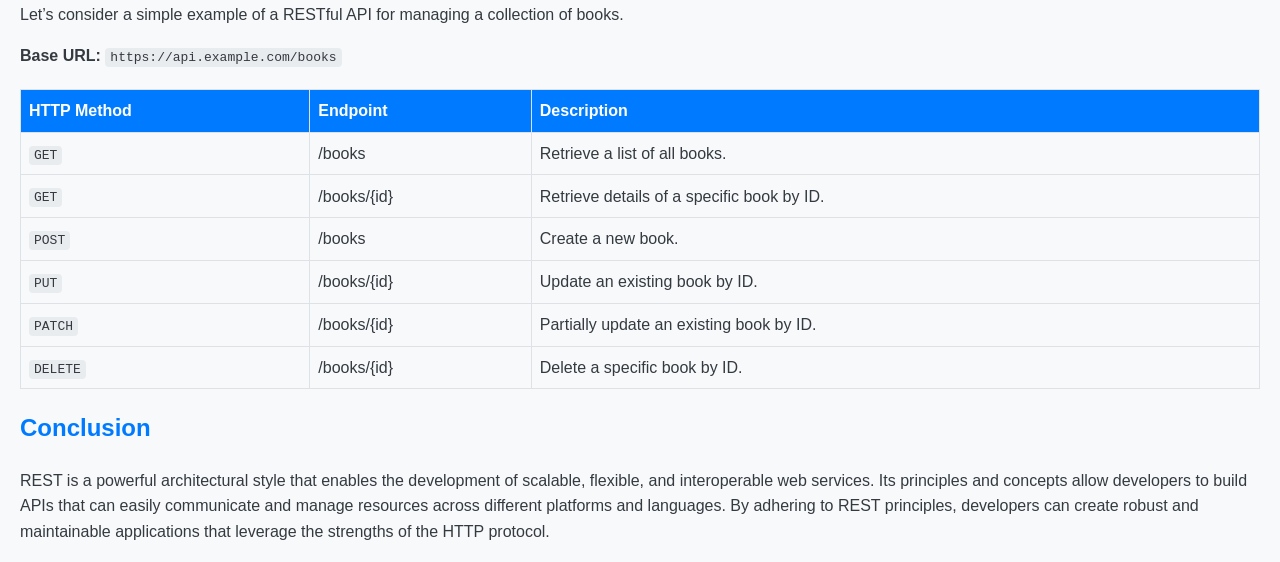
<file: src/main/resources/templates/advance-concept/rest.html>
<!DOCTYPE html>
<html lang="en">
<head>
    <meta charset="UTF-8">
    <meta name="viewport" content="width=device-width, initial-scale=1.0">
    <title>Understanding REST</title>
    <style>
        body {
            font-family: Arial, sans-serif;
            line-height: 1.6;
            margin: 20px;
            background-color: #f8f9fa;
            color: #343a40;
        }
        h1, h2 {
            color: #007bff;
        }
        h3 {
            color: #6c757d;
        }
        code {
            background-color: #e9ecef;
            padding: 2px 5px;
            border-radius: 4px;
        }
        ul {
            list-style-type: square;
        }
        table {
            border-collapse: collapse;
            width: 100%;
            margin: 20px 0;
        }
        th, td {
            border: 1px solid #dee2e6;
            padding: 8px;
            text-align: left;
        }
        th {
            background-color: #007bff;
            color: white;
        }
    </style>
</head>
<body>

<h1>Understanding REST</h1>

<p><strong>REST (Representational State Transfer)</strong> is an architectural style for designing networked applications. It is widely used in the development of web services and APIs. Here’s a detailed explanation of REST, including its principles, components, and how it works.</p>

<h2>Key Concepts of REST</h2>
<ul>
    <li><strong>Resources:</strong> In REST, everything is considered a resource, which can be any object or data that the application exposes (e.g., users, products, orders). Each resource is identified by a unique URI (Uniform Resource Identifier).</li>
    <li><strong>Representations:</strong> Resources can be represented in multiple formats, such as JSON, XML, or HTML. When a client requests a resource, the server responds with the resource representation in the requested format.</li>
    <li><strong>Statelessness:</strong> REST is stateless, meaning that each request from a client to a server must contain all the information needed to understand and process the request. The server does not store any client context between requests, making each request independent.</li>
    <li><strong>HTTP Methods:</strong> RESTful APIs use standard HTTP methods to perform operations on resources. The common methods include:
        <ul>
            <li><code>GET</code>: Retrieve a resource or a collection of resources.</li>
            <li><code>POST</code>: Create a new resource.</li>
            <li><code>PUT</code>: Update an existing resource or create a resource if it does not exist.</li>
            <li><code>PATCH</code>: Partially update an existing resource.</li>
            <li><code>DELETE</code>: Remove a resource.</li>
        </ul>
    </li>
    <li><strong>Stateless Communication:</strong> Each request is independent and contains all necessary information for the server to fulfill the request. This improves scalability since the server does not need to maintain session information.</li>
    <li><strong>Hypermedia as the Engine of Application State (HATEOAS):</strong> REST APIs can provide links to related resources in their responses, allowing clients to navigate the API dynamically rather than hardcoding URIs.</li>
</ul>

<h2>Principles of REST</h2>
<ul>
    <li><strong>Client-Server Architecture:</strong> The client and server are separate entities, allowing them to evolve independently. The client handles the user interface, while the server manages data and business logic.</li>
    <li><strong>Layered System:</strong> REST allows for a layered architecture, where intermediate layers (like proxies and gateways) can be introduced without affecting the client or server. This can enhance security, scalability, and load balancing.</li>
    <li><strong>Cacheability:</strong> Responses from the server should define whether they can be cached or not. Caching can improve performance and reduce server load.</li>
    <li><strong>Uniform Interface:</strong> A uniform interface simplifies the architecture and decouples clients from servers, allowing them to evolve independently. It includes the following constraints:
        <ul>
            <li>Resource identification through URIs.</li>
            <li>Resource manipulation through representations.</li>
            <li>Self-descriptive messages (each message should contain enough information to describe how to process it).</li>
            <li>Hypermedia links to enable navigation between resources.</li>
        </ul>
    </li>
</ul>

<h2>How REST Works</h2>
<ol>
    <li><strong>Client Request:</strong> A client (e.g., a web browser or mobile app) sends an HTTP request to a RESTful API to perform an operation on a resource.
        <ul>
            <li><code>Example:</code> To retrieve user data, the client may send a GET request to <code>https://api.example.com/users/1</code>.</li>
        </ul>
    </li>
    <li><strong>Server Processing:</strong> The server receives the request, processes it, interacts with the database or other services if needed, and prepares a response.</li>
    <li><strong>Response:</strong> The server sends back an HTTP response, typically containing a status code (e.g., 200 OK, 404 Not Found), headers, and the resource representation in the body.
        <ul>
            <li><code>Example Response</code> (JSON format):
                <pre>{
  "id": 1,
  "name": "John Doe",
  "email": "john.doe@example.com"
}</pre>
            </li>
        </ul>
    </li>
</ol>

<h2>Advantages of REST</h2>
<ul>
    <li><strong>Simplicity:</strong> REST uses standard HTTP methods and status codes, making it easy to understand and implement.</li>
    <li><strong>Scalability:</strong> The stateless nature and layered architecture allow REST APIs to scale easily.</li>
    <li><strong>Interoperability:</strong> REST APIs can be consumed by any client capable of making HTTP requests, regardless of the programming language or platform.</li>
    <li><strong>Flexibility:</strong> REST allows for multiple representations of resources (JSON, XML, etc.), enabling clients to choose the format that best suits their needs.</li>
</ul>

<h2>Example of a RESTful API</h2>
<p>Let’s consider a simple example of a RESTful API for managing a collection of books.</p>
<p><strong>Base URL:</strong> <code>https://api.example.com/books</code></p>

<table>
    <thead>
    <tr>
        <th>HTTP Method</th>
        <th>Endpoint</th>
        <th>Description</th>
    </tr>
    </thead>
    <tbody>
    <tr>
        <td><code>GET</code></td>
        <td>/books</td>
        <td>Retrieve a list of all books.</td>
    </tr>
    <tr>
        <td><code>GET</code></td>
        <td>/books/{id}</td>
        <td>Retrieve details of a specific book by ID.</td>
    </tr>
    <tr>
        <td><code>POST</code></td>
        <td>/books</td>
        <td>Create a new book.</td>
    </tr>
    <tr>
        <td><code>PUT</code></td>
        <td>/books/{id}</td>
        <td>Update an existing book by ID.</td>
    </tr>
    <tr>
        <td><code>PATCH</code></td>
        <td>/books/{id}</td>
        <td>Partially update an existing book by ID.</td>
    </tr>
    <tr>
        <td><code>DELETE</code></td>
        <td>/books/{id}</td>
        <td>Delete a specific book by ID.</td>
    </tr>
    </tbody>
</table>

<h2>Conclusion</h2>
<p>REST is a powerful architectural style that enables the development of scalable, flexible, and interoperable web services. Its principles and concepts allow developers to build APIs that can easily communicate and manage resources across different platforms and languages. By adhering to REST principles, developers can create robust and maintainable applications that leverage the strengths of the HTTP protocol.</p>

</body>
</html>
</file>
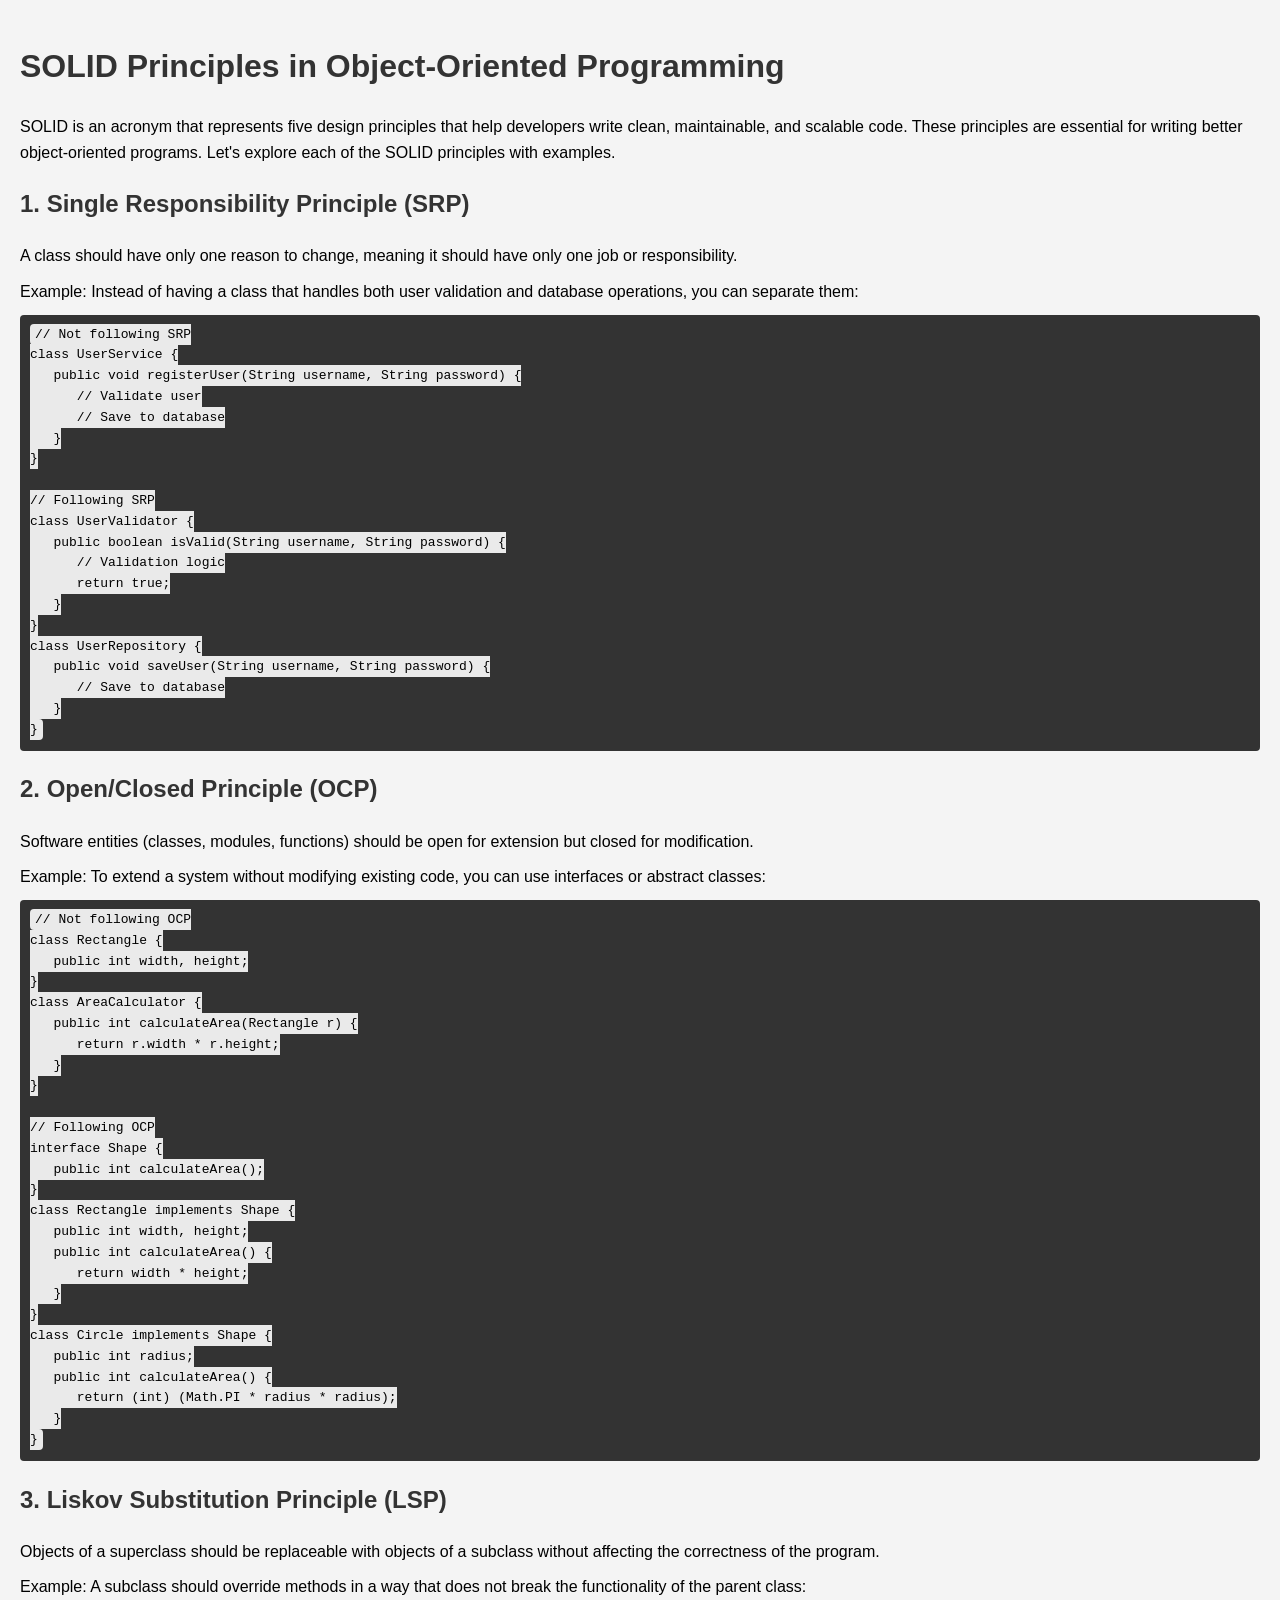
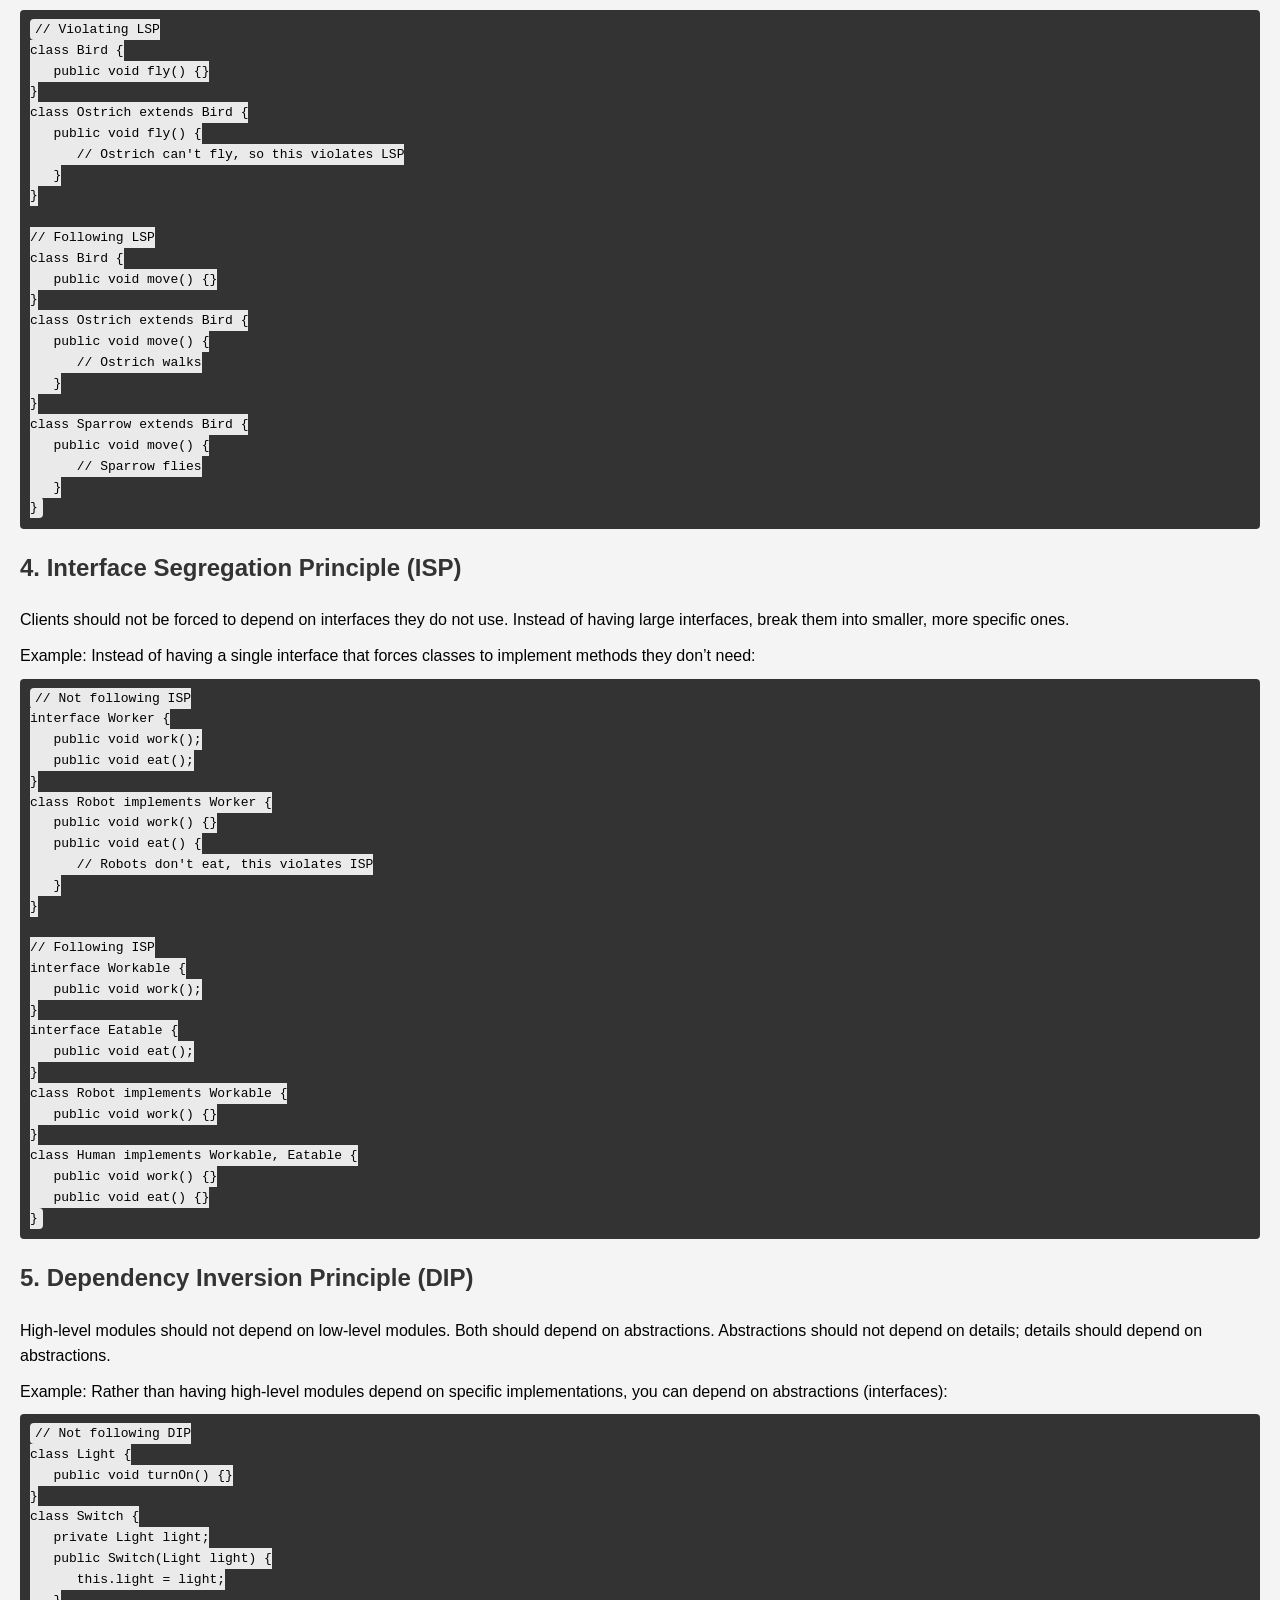
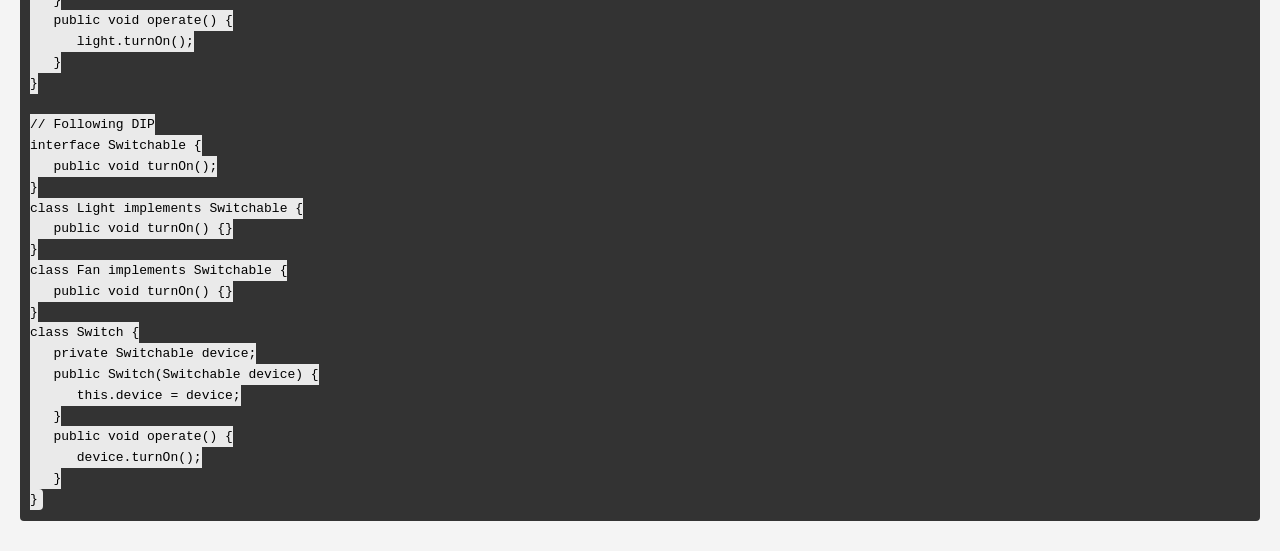
<file: src/main/resources/templates/advance-concept/solid-pattern.html>
<!DOCTYPE html>
<html lang="en">
<head>
    <meta charset="UTF-8">
    <meta name="viewport" content="width=device-width, initial-scale=1.0">
    <title>SOLID Principles in OOP</title>
    <style>
        body {
            font-family: Arial, sans-serif;
            line-height: 1.6;
            background-color: #f4f4f4;
            margin: 0;
            padding: 20px;
        }
        h1, h2 {
            color: #333;
        }
        p {
            margin: 10px 0;
        }
        code {
            background-color: #eaeaea;
            padding: 3px 5px;
            border-radius: 4px;
        }
        .code-block {
            background-color: #333;
            color: black;
            padding: 10px;
            margin: 10px 0;
            border-radius: 4px;
            font-family: monospace;
        }
    </style>
</head>
<body>

<h1>SOLID Principles in Object-Oriented Programming</h1>
<p>SOLID is an acronym that represents five design principles that help developers write clean, maintainable, and scalable code. These principles are essential for writing better object-oriented programs. Let's explore each of the SOLID principles with examples.</p>

<h2>1. Single Responsibility Principle (SRP)</h2>
<p>A class should have only one reason to change, meaning it should have only one job or responsibility.</p>
<p>Example: Instead of having a class that handles both user validation and database operations, you can separate them:</p>

<div class="code-block">
    <code>
        // Not following SRP<br>
        class UserService {<br>
        &nbsp;&nbsp;&nbsp;public void registerUser(String username, String password) {<br>
        &nbsp;&nbsp;&nbsp;&nbsp;&nbsp;&nbsp;// Validate user<br>
        &nbsp;&nbsp;&nbsp;&nbsp;&nbsp;&nbsp;// Save to database<br>
        &nbsp;&nbsp;&nbsp;}<br>
        }<br><br>

        // Following SRP<br>
        class UserValidator {<br>
        &nbsp;&nbsp;&nbsp;public boolean isValid(String username, String password) {<br>
        &nbsp;&nbsp;&nbsp;&nbsp;&nbsp;&nbsp;// Validation logic<br>
        &nbsp;&nbsp;&nbsp;&nbsp;&nbsp;&nbsp;return true;<br>
        &nbsp;&nbsp;&nbsp;}<br>
        }<br>
        class UserRepository {<br>
        &nbsp;&nbsp;&nbsp;public void saveUser(String username, String password) {<br>
        &nbsp;&nbsp;&nbsp;&nbsp;&nbsp;&nbsp;// Save to database<br>
        &nbsp;&nbsp;&nbsp;}<br>
        }<br>
    </code>
</div>

<h2>2. Open/Closed Principle (OCP)</h2>
<p>Software entities (classes, modules, functions) should be open for extension but closed for modification.</p>
<p>Example: To extend a system without modifying existing code, you can use interfaces or abstract classes:</p>

<div class="code-block">
    <code>
        // Not following OCP<br>
        class Rectangle {<br>
        &nbsp;&nbsp;&nbsp;public int width, height;<br>
        }<br>
        class AreaCalculator {<br>
        &nbsp;&nbsp;&nbsp;public int calculateArea(Rectangle r) {<br>
        &nbsp;&nbsp;&nbsp;&nbsp;&nbsp;&nbsp;return r.width * r.height;<br>
        &nbsp;&nbsp;&nbsp;}<br>
        }<br><br>

        // Following OCP<br>
        interface Shape {<br>
        &nbsp;&nbsp;&nbsp;public int calculateArea();<br>
        }<br>
        class Rectangle implements Shape {<br>
        &nbsp;&nbsp;&nbsp;public int width, height;<br>
        &nbsp;&nbsp;&nbsp;public int calculateArea() {<br>
        &nbsp;&nbsp;&nbsp;&nbsp;&nbsp;&nbsp;return width * height;<br>
        &nbsp;&nbsp;&nbsp;}<br>
        }<br>
        class Circle implements Shape {<br>
        &nbsp;&nbsp;&nbsp;public int radius;<br>
        &nbsp;&nbsp;&nbsp;public int calculateArea() {<br>
        &nbsp;&nbsp;&nbsp;&nbsp;&nbsp;&nbsp;return (int) (Math.PI * radius * radius);<br>
        &nbsp;&nbsp;&nbsp;}<br>
        }<br>
    </code>
</div>

<h2>3. Liskov Substitution Principle (LSP)</h2>
<p>Objects of a superclass should be replaceable with objects of a subclass without affecting the correctness of the program.</p>
<p>Example: A subclass should override methods in a way that does not break the functionality of the parent class:</p>

<div class="code-block">
    <code>
        // Violating LSP<br>
        class Bird {<br>
        &nbsp;&nbsp;&nbsp;public void fly() {}<br>
        }<br>
        class Ostrich extends Bird {<br>
        &nbsp;&nbsp;&nbsp;public void fly() {<br>
        &nbsp;&nbsp;&nbsp;&nbsp;&nbsp;&nbsp;// Ostrich can't fly, so this violates LSP<br>
        &nbsp;&nbsp;&nbsp;}<br>
        }<br><br>

        // Following LSP<br>
        class Bird {<br>
        &nbsp;&nbsp;&nbsp;public void move() {}<br>
        }<br>
        class Ostrich extends Bird {<br>
        &nbsp;&nbsp;&nbsp;public void move() {<br>
        &nbsp;&nbsp;&nbsp;&nbsp;&nbsp;&nbsp;// Ostrich walks<br>
        &nbsp;&nbsp;&nbsp;}<br>
        }<br>
        class Sparrow extends Bird {<br>
        &nbsp;&nbsp;&nbsp;public void move() {<br>
        &nbsp;&nbsp;&nbsp;&nbsp;&nbsp;&nbsp;// Sparrow flies<br>
        &nbsp;&nbsp;&nbsp;}<br>
        }<br>
    </code>
</div>

<h2>4. Interface Segregation Principle (ISP)</h2>
<p>Clients should not be forced to depend on interfaces they do not use. Instead of having large interfaces, break them into smaller, more specific ones.</p>
<p>Example: Instead of having a single interface that forces classes to implement methods they don’t need:</p>

<div class="code-block">
    <code>
        // Not following ISP<br>
        interface Worker {<br>
        &nbsp;&nbsp;&nbsp;public void work();<br>
        &nbsp;&nbsp;&nbsp;public void eat();<br>
        }<br>
        class Robot implements Worker {<br>
        &nbsp;&nbsp;&nbsp;public void work() {}<br>
        &nbsp;&nbsp;&nbsp;public void eat() {<br>
        &nbsp;&nbsp;&nbsp;&nbsp;&nbsp;&nbsp;// Robots don't eat, this violates ISP<br>
        &nbsp;&nbsp;&nbsp;}<br>
        }<br><br>

        // Following ISP<br>
        interface Workable {<br>
        &nbsp;&nbsp;&nbsp;public void work();<br>
        }<br>
        interface Eatable {<br>
        &nbsp;&nbsp;&nbsp;public void eat();<br>
        }<br>
        class Robot implements Workable {<br>
        &nbsp;&nbsp;&nbsp;public void work() {}<br>
        }<br>
        class Human implements Workable, Eatable {<br>
        &nbsp;&nbsp;&nbsp;public void work() {}<br>
        &nbsp;&nbsp;&nbsp;public void eat() {}<br>
        }<br>
    </code>
</div>

<h2>5. Dependency Inversion Principle (DIP)</h2>
<p>High-level modules should not depend on low-level modules. Both should depend on abstractions. Abstractions should not depend on details; details should depend on abstractions.</p>
<p>Example: Rather than having high-level modules depend on specific implementations, you can depend on abstractions (interfaces):</p>

<div class="code-block">
    <code>
        // Not following DIP<br>
        class Light {<br>
        &nbsp;&nbsp;&nbsp;public void turnOn() {}<br>
        }<br>
        class Switch {<br>
        &nbsp;&nbsp;&nbsp;private Light light;<br>
        &nbsp;&nbsp;&nbsp;public Switch(Light light) {<br>
        &nbsp;&nbsp;&nbsp;&nbsp;&nbsp;&nbsp;this.light = light;<br>
        &nbsp;&nbsp;&nbsp;}<br>
        &nbsp;&nbsp;&nbsp;public void operate() {<br>
        &nbsp;&nbsp;&nbsp;&nbsp;&nbsp;&nbsp;light.turnOn();<br>
        &nbsp;&nbsp;&nbsp;}<br>
        }<br><br>

        // Following DIP<br>
        interface Switchable {<br>
        &nbsp;&nbsp;&nbsp;public void turnOn();<br>
        }<br>
        class Light implements Switchable {<br>
        &nbsp;&nbsp;&nbsp;public void turnOn() {}<br>
        }<br>
        class Fan implements Switchable {<br>
        &nbsp;&nbsp;&nbsp;public void turnOn() {}<br>
        }<br>
        class Switch {<br>
        &nbsp;&nbsp;&nbsp;private Switchable device;<br>
        &nbsp;&nbsp;&nbsp;public Switch(Switchable device) {<br>
        &nbsp;&nbsp;&nbsp;&nbsp;&nbsp;&nbsp;this.device = device;<br>
        &nbsp;&nbsp;&nbsp;}<br>
        &nbsp;&nbsp;&nbsp;public void operate() {<br>
        &nbsp;&nbsp;&nbsp;&nbsp;&nbsp;&nbsp;device.turnOn();<br>
        &nbsp;&nbsp;&nbsp;}<br>
        }<br>
    </code>
</div>

</body>
</html>
</file>
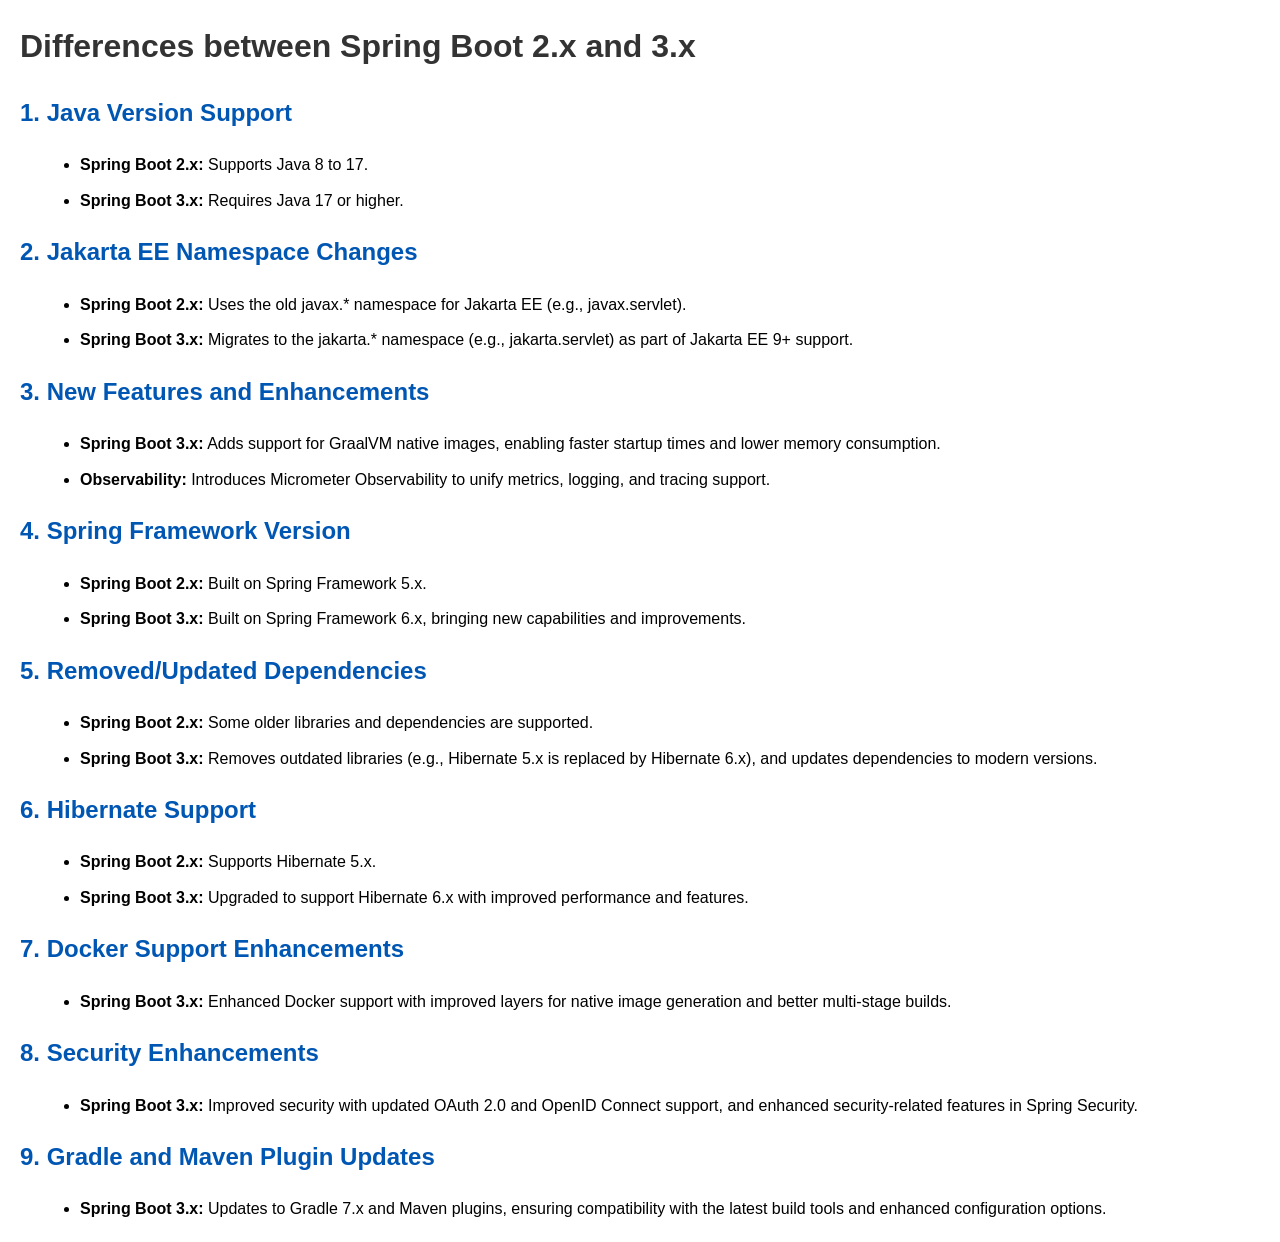
<file: src/main/resources/templates/advance-concept/springboot-2.x-springboot-3.x.html>
<!DOCTYPE html>
<html lang="en">
<head>
    <meta charset="UTF-8">
    <meta name="viewport" content="width=device-width, initial-scale=1.0">
    <title>Differences between Spring Boot 2.x and 3.x</title>
    <style>
        body { font-family: Arial, sans-serif; margin: 20px; line-height: 1.6; }
        h1 { color: #333; }
        h2 { color: #0056b3; }
        ul { margin-left: 20px; }
        li { margin-bottom: 10px; }
    </style>
</head>
<body>
<h1>Differences between Spring Boot 2.x and 3.x</h1>

<h2>1. Java Version Support</h2>
<ul>
    <li><strong>Spring Boot 2.x:</strong> Supports Java 8 to 17.</li>
    <li><strong>Spring Boot 3.x:</strong> Requires Java 17 or higher.</li>
</ul>

<h2>2. Jakarta EE Namespace Changes</h2>
<ul>
    <li><strong>Spring Boot 2.x:</strong> Uses the old javax.* namespace for Jakarta EE (e.g., javax.servlet).</li>
    <li><strong>Spring Boot 3.x:</strong> Migrates to the jakarta.* namespace (e.g., jakarta.servlet) as part of Jakarta EE 9+ support.</li>
</ul>

<h2>3. New Features and Enhancements</h2>
<ul>
    <li><strong>Spring Boot 3.x:</strong> Adds support for GraalVM native images, enabling faster startup times and lower memory consumption.</li>
    <li><strong>Observability:</strong> Introduces Micrometer Observability to unify metrics, logging, and tracing support.</li>
</ul>

<h2>4. Spring Framework Version</h2>
<ul>
    <li><strong>Spring Boot 2.x:</strong> Built on Spring Framework 5.x.</li>
    <li><strong>Spring Boot 3.x:</strong> Built on Spring Framework 6.x, bringing new capabilities and improvements.</li>
</ul>

<h2>5. Removed/Updated Dependencies</h2>
<ul>
    <li><strong>Spring Boot 2.x:</strong> Some older libraries and dependencies are supported.</li>
    <li><strong>Spring Boot 3.x:</strong> Removes outdated libraries (e.g., Hibernate 5.x is replaced by Hibernate 6.x), and updates dependencies to modern versions.</li>
</ul>

<h2>6. Hibernate Support</h2>
<ul>
    <li><strong>Spring Boot 2.x:</strong> Supports Hibernate 5.x.</li>
    <li><strong>Spring Boot 3.x:</strong> Upgraded to support Hibernate 6.x with improved performance and features.</li>
</ul>

<h2>7. Docker Support Enhancements</h2>
<ul>
    <li><strong>Spring Boot 3.x:</strong> Enhanced Docker support with improved layers for native image generation and better multi-stage builds.</li>
</ul>

<h2>8. Security Enhancements</h2>
<ul>
    <li><strong>Spring Boot 3.x:</strong> Improved security with updated OAuth 2.0 and OpenID Connect support, and enhanced security-related features in Spring Security.</li>
</ul>

<h2>9. Gradle and Maven Plugin Updates</h2>
<ul>
    <li><strong>Spring Boot 3.x:</strong> Updates to Gradle 7.x and Maven plugins, ensuring compatibility with the latest build tools and enhanced configuration options.</li>
</ul>
</body>
</html>
</file>
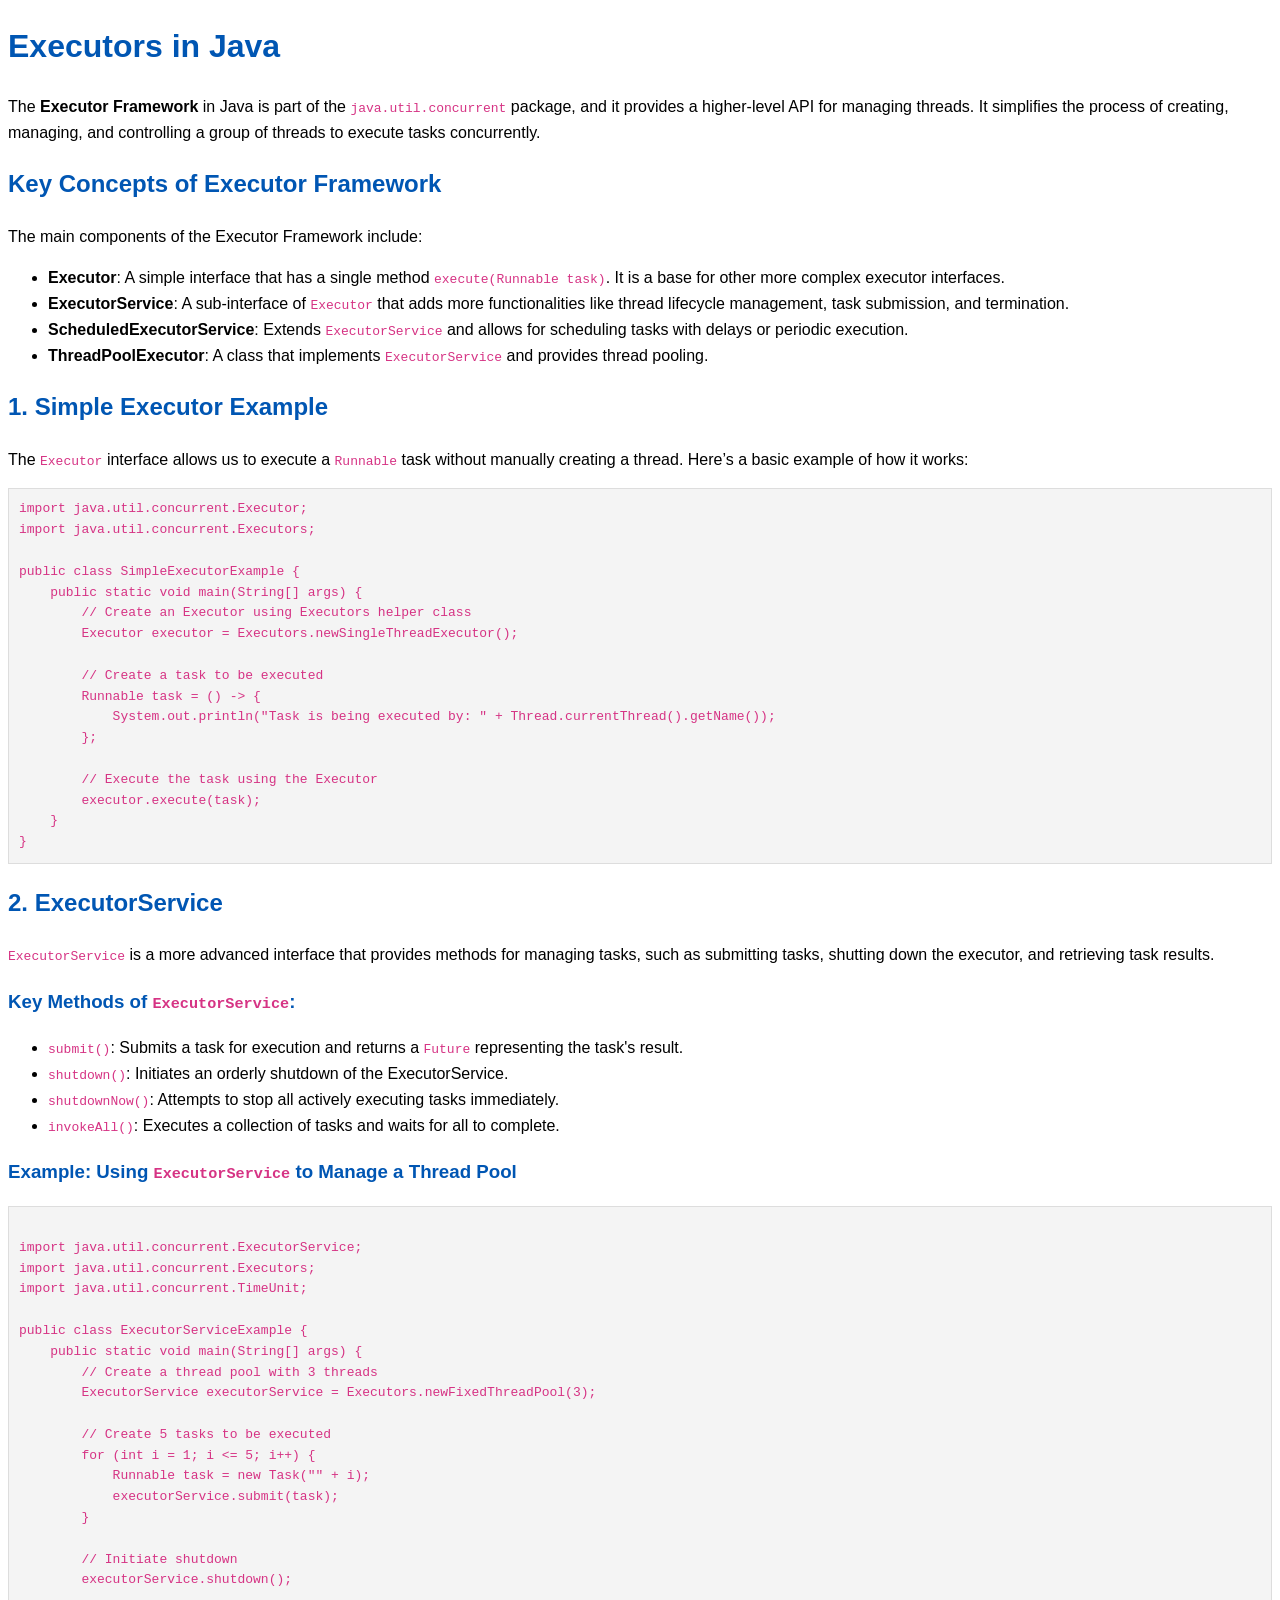
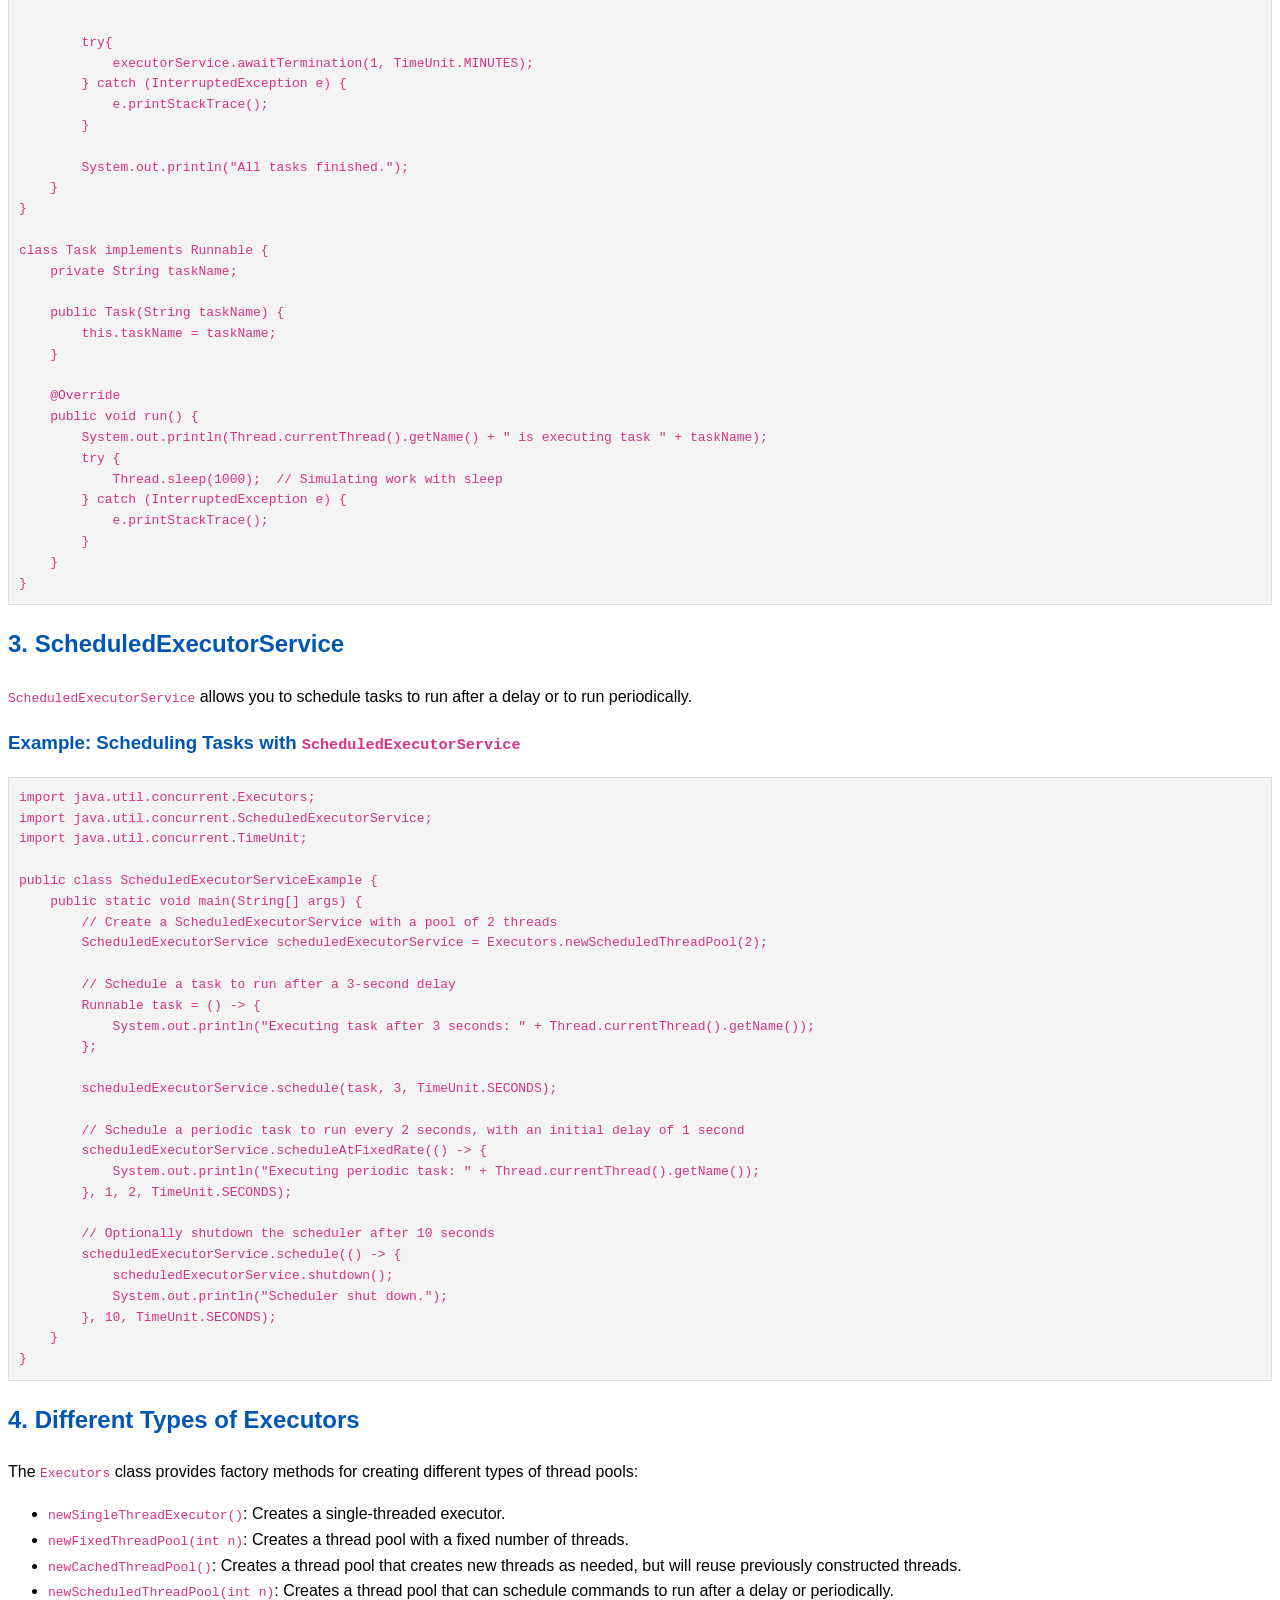
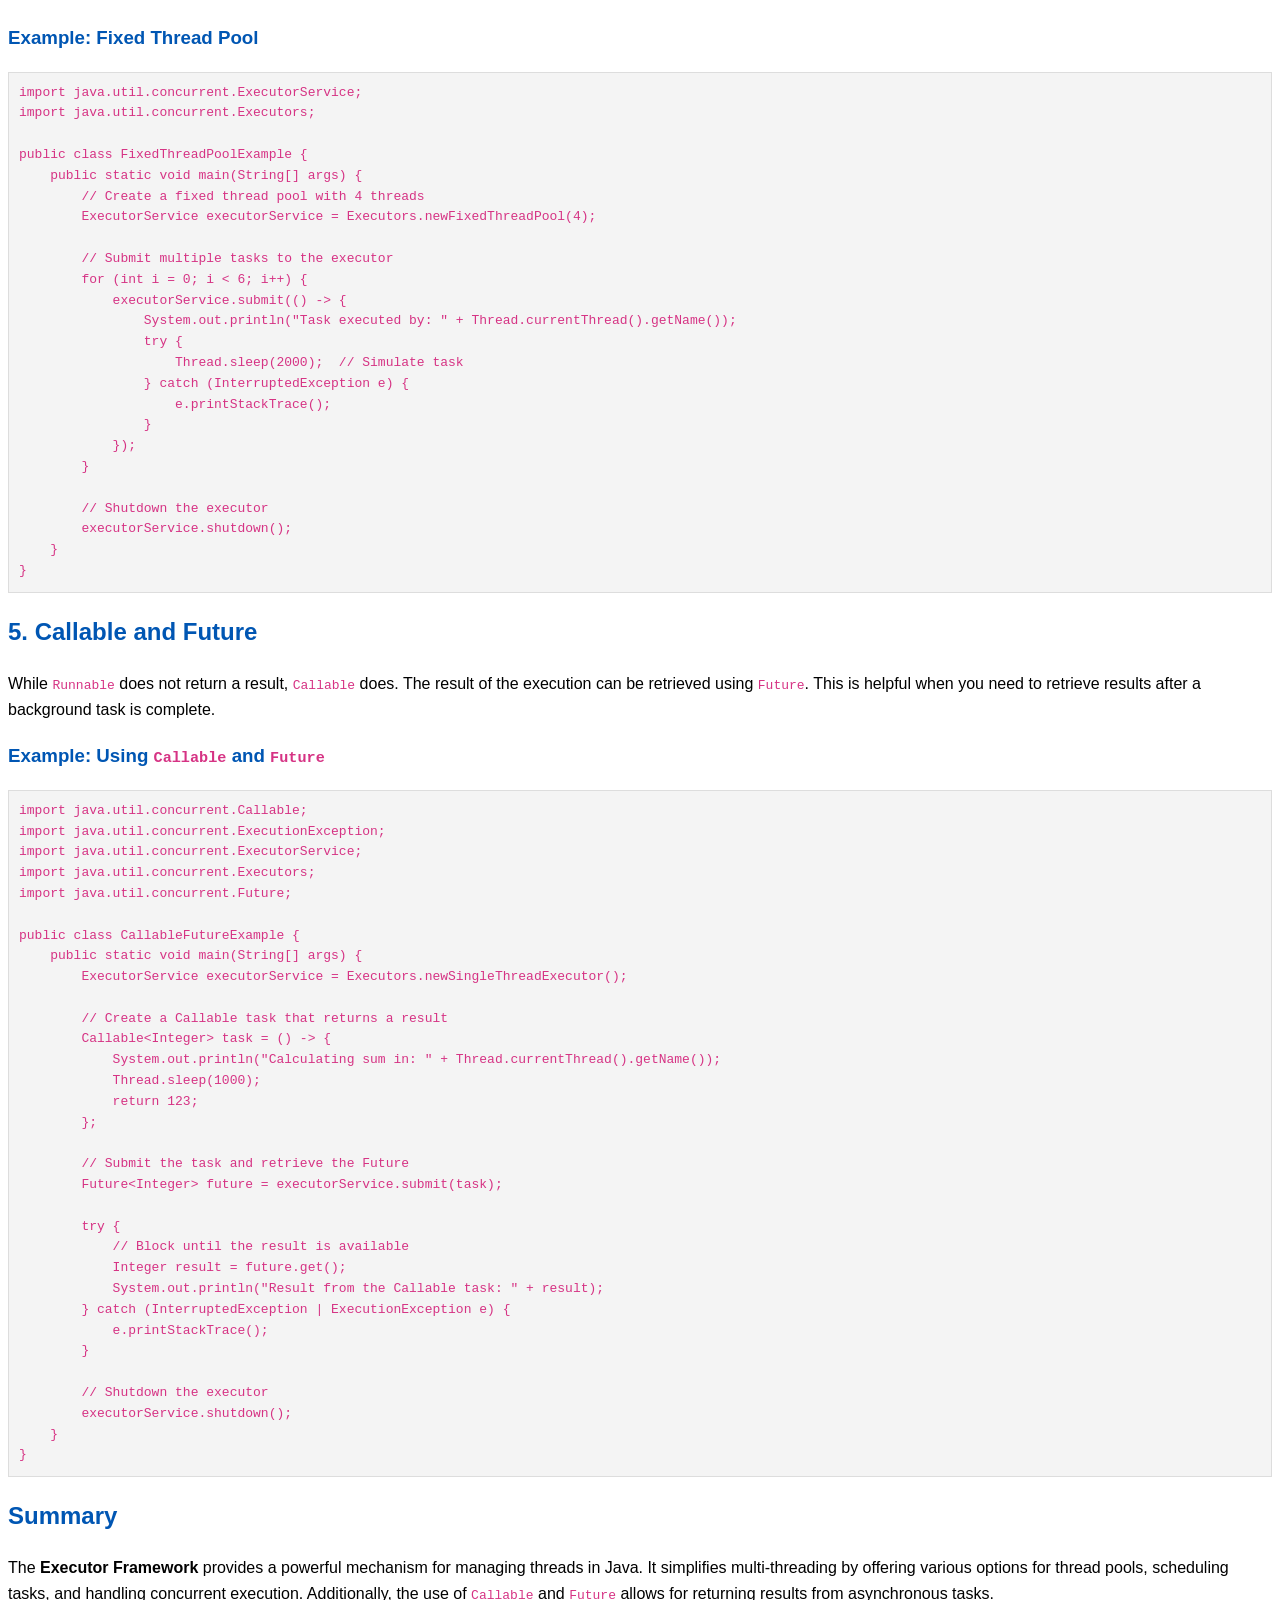
<file: src/main/resources/templates/core-java/executors-details.html>
<!DOCTYPE html>
<html lang="en">
<head>
    <meta charset="UTF-8">
    <meta name="viewport" content="width=device-width, initial-scale=1.0">
    <title>Executors in Java</title>
    <style>
        body {
            font-family: Arial, sans-serif;
            line-height: 1.6;
        }
        pre {
            background-color: #f4f4f4;
            padding: 10px;
            border: 1px solid #ddd;
            overflow-x: auto;
        }
        code {
            font-family: monospace;
            color: #d63384;
        }
        h1, h2, h3 {
            color: #0056b3;
        }
    </style>
</head>
<body>

<h1>Executors in Java</h1>

<p>The <strong>Executor Framework</strong> in Java is part of the <code>java.util.concurrent</code> package, and it provides a higher-level API for managing threads. It simplifies the process of creating, managing, and controlling a group of threads to execute tasks concurrently.</p>

<h2>Key Concepts of Executor Framework</h2>

<p>The main components of the Executor Framework include:</p>
<ul>
    <li><strong>Executor</strong>: A simple interface that has a single method <code>execute(Runnable task)</code>. It is a base for other more complex executor interfaces.</li>
    <li><strong>ExecutorService</strong>: A sub-interface of <code>Executor</code> that adds more functionalities like thread lifecycle management, task submission, and termination.</li>
    <li><strong>ScheduledExecutorService</strong>: Extends <code>ExecutorService</code> and allows for scheduling tasks with delays or periodic execution.</li>
    <li><strong>ThreadPoolExecutor</strong>: A class that implements <code>ExecutorService</code> and provides thread pooling.</li>
</ul>

<h2>1. Simple Executor Example</h2>

<p>The <code>Executor</code> interface allows us to execute a <code>Runnable</code> task without manually creating a thread. Here’s a basic example of how it works:</p>

<pre><code>import java.util.concurrent.Executor;
import java.util.concurrent.Executors;

public class SimpleExecutorExample {
    public static void main(String[] args) {
        // Create an Executor using Executors helper class
        Executor executor = Executors.newSingleThreadExecutor();

        // Create a task to be executed
        Runnable task = () -> {
            System.out.println("Task is being executed by: " + Thread.currentThread().getName());
        };

        // Execute the task using the Executor
        executor.execute(task);
    }
}
</code></pre>

<h2>2. ExecutorService</h2>

<p><code>ExecutorService</code> is a more advanced interface that provides methods for managing tasks, such as submitting tasks, shutting down the executor, and retrieving task results.</p>

<h3>Key Methods of <code>ExecutorService</code>:</h3>
<ul>
    <li><code>submit()</code>: Submits a task for execution and returns a <code>Future</code> representing the task's result.</li>
    <li><code>shutdown()</code>: Initiates an orderly shutdown of the ExecutorService.</li>
    <li><code>shutdownNow()</code>: Attempts to stop all actively executing tasks immediately.</li>
    <li><code>invokeAll()</code>: Executes a collection of tasks and waits for all to complete.</li>
</ul>

<h3>Example: Using <code>ExecutorService</code> to Manage a Thread Pool</h3>

<pre><code>
import java.util.concurrent.ExecutorService;
import java.util.concurrent.Executors;
import java.util.concurrent.TimeUnit;

public class ExecutorServiceExample {
    public static void main(String[] args) {
        // Create a thread pool with 3 threads
        ExecutorService executorService = Executors.newFixedThreadPool(3);

        // Create 5 tasks to be executed
        for (int i = 1; i <= 5; i++) {
            Runnable task = new Task("" + i);
            executorService.submit(task);
        }

        // Initiate shutdown
        executorService.shutdown();


        try{
            executorService.awaitTermination(1, TimeUnit.MINUTES);
        } catch (InterruptedException e) {
            e.printStackTrace();
        }

        System.out.println("All tasks finished.");
    }
}

class Task implements Runnable {
    private String taskName;

    public Task(String taskName) {
        this.taskName = taskName;
    }

    @Override
    public void run() {
        System.out.println(Thread.currentThread().getName() + " is executing task " + taskName);
        try {
            Thread.sleep(1000);  // Simulating work with sleep
        } catch (InterruptedException e) {
            e.printStackTrace();
        }
    }
}
</code></pre>

<h2>3. ScheduledExecutorService</h2>

<p><code>ScheduledExecutorService</code> allows you to schedule tasks to run after a delay or to run periodically.</p>

<h3>Example: Scheduling Tasks with <code>ScheduledExecutorService</code></h3>

<pre><code>import java.util.concurrent.Executors;
import java.util.concurrent.ScheduledExecutorService;
import java.util.concurrent.TimeUnit;

public class ScheduledExecutorServiceExample {
    public static void main(String[] args) {
        // Create a ScheduledExecutorService with a pool of 2 threads
        ScheduledExecutorService scheduledExecutorService = Executors.newScheduledThreadPool(2);

        // Schedule a task to run after a 3-second delay
        Runnable task = () -> {
            System.out.println("Executing task after 3 seconds: " + Thread.currentThread().getName());
        };

        scheduledExecutorService.schedule(task, 3, TimeUnit.SECONDS);

        // Schedule a periodic task to run every 2 seconds, with an initial delay of 1 second
        scheduledExecutorService.scheduleAtFixedRate(() -> {
            System.out.println("Executing periodic task: " + Thread.currentThread().getName());
        }, 1, 2, TimeUnit.SECONDS);

        // Optionally shutdown the scheduler after 10 seconds
        scheduledExecutorService.schedule(() -> {
            scheduledExecutorService.shutdown();
            System.out.println("Scheduler shut down.");
        }, 10, TimeUnit.SECONDS);
    }
}
</code></pre>

<h2>4. Different Types of Executors</h2>

<p>The <code>Executors</code> class provides factory methods for creating different types of thread pools:</p>
<ul>
    <li><code>newSingleThreadExecutor()</code>: Creates a single-threaded executor.</li>
    <li><code>newFixedThreadPool(int n)</code>: Creates a thread pool with a fixed number of threads.</li>
    <li><code>newCachedThreadPool()</code>: Creates a thread pool that creates new threads as needed, but will reuse previously constructed threads.</li>
    <li><code>newScheduledThreadPool(int n)</code>: Creates a thread pool that can schedule commands to run after a delay or periodically.</li>
</ul>

<h3>Example: Fixed Thread Pool</h3>

<pre><code>import java.util.concurrent.ExecutorService;
import java.util.concurrent.Executors;

public class FixedThreadPoolExample {
    public static void main(String[] args) {
        // Create a fixed thread pool with 4 threads
        ExecutorService executorService = Executors.newFixedThreadPool(4);

        // Submit multiple tasks to the executor
        for (int i = 0; i < 6; i++) {
            executorService.submit(() -> {
                System.out.println("Task executed by: " + Thread.currentThread().getName());
                try {
                    Thread.sleep(2000);  // Simulate task
                } catch (InterruptedException e) {
                    e.printStackTrace();
                }
            });
        }

        // Shutdown the executor
        executorService.shutdown();
    }
}
</code></pre>

<h2>5. Callable and Future</h2>

<p>While <code>Runnable</code> does not return a result, <code>Callable</code> does. The result of the execution can be retrieved using <code>Future</code>. This is helpful when you need to retrieve results after a background task is complete.</p>

<h3>Example: Using <code>Callable</code> and <code>Future</code></h3>

<pre><code>import java.util.concurrent.Callable;
import java.util.concurrent.ExecutionException;
import java.util.concurrent.ExecutorService;
import java.util.concurrent.Executors;
import java.util.concurrent.Future;

public class CallableFutureExample {
    public static void main(String[] args) {
        ExecutorService executorService = Executors.newSingleThreadExecutor();

        // Create a Callable task that returns a result
        Callable&lt;Integer&gt; task = () -> {
            System.out.println("Calculating sum in: " + Thread.currentThread().getName());
            Thread.sleep(1000);
            return 123;
        };

        // Submit the task and retrieve the Future
        Future&lt;Integer&gt; future = executorService.submit(task);

        try {
            // Block until the result is available
            Integer result = future.get();
            System.out.println("Result from the Callable task: " + result);
        } catch (InterruptedException | ExecutionException e) {
            e.printStackTrace();
        }

        // Shutdown the executor
        executorService.shutdown();
    }
}
</code></pre>

<h2>Summary</h2>

<p>The <strong>Executor Framework</strong> provides a powerful mechanism for managing threads in Java. It simplifies multi-threading by offering various options for thread pools, scheduling tasks, and handling concurrent execution. Additionally, the use of <code>Callable</code> and <code>Future</code> allows for returning results from asynchronous tasks.</p>

</body>
</html>
</file>
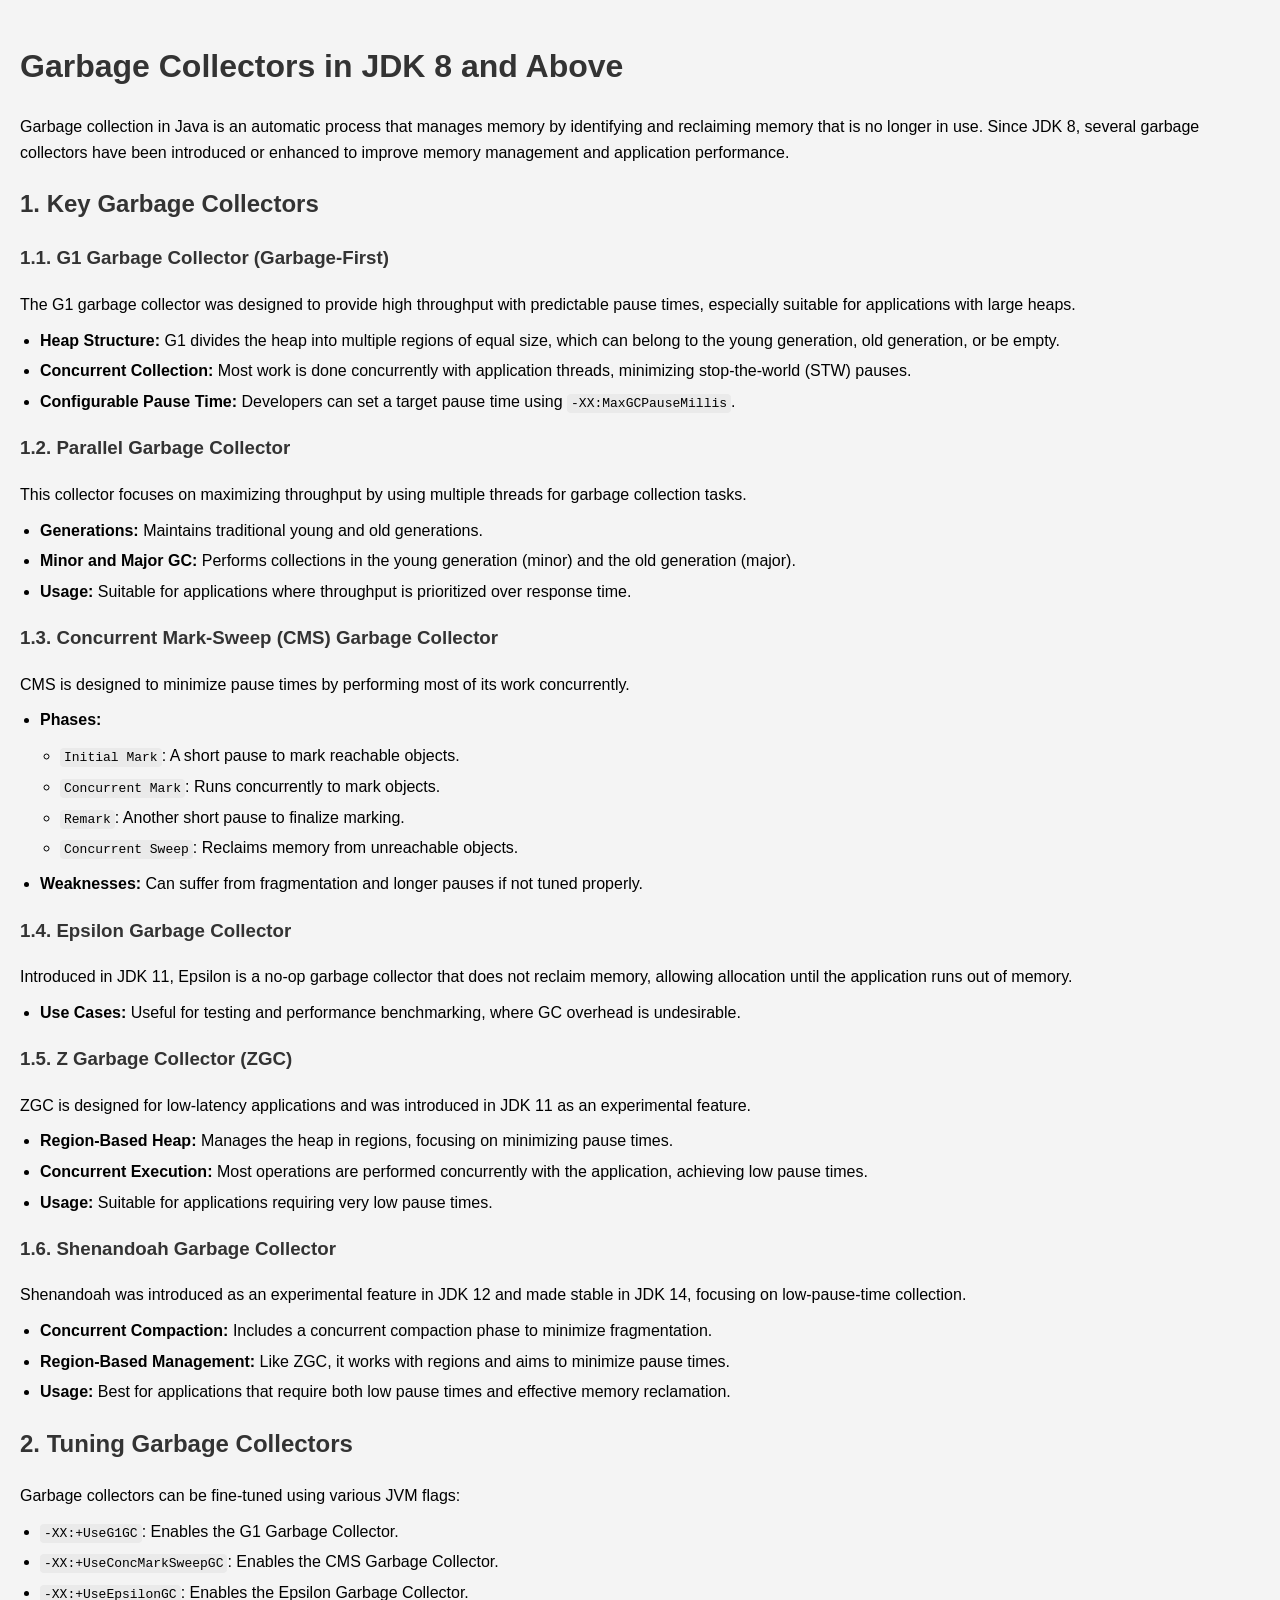
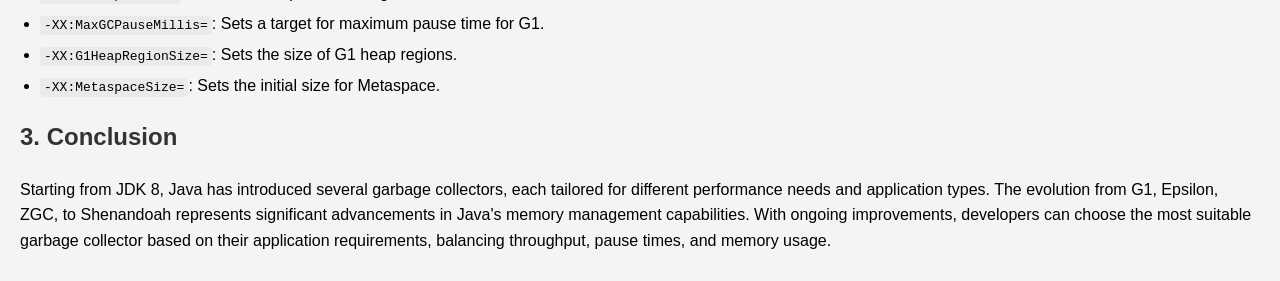
<file: src/main/resources/templates/core-java/garbage-collector-jdk8-and-above.html>
<!DOCTYPE html>
<html lang="en">
<head>
    <meta charset="UTF-8">
    <meta name="viewport" content="width=device-width, initial-scale=1.0">
    <title>Garbage Collectors in JDK 8 and Above</title>
    <style>
        body {
            font-family: Arial, sans-serif;
            line-height: 1.6;
            background-color: #f4f4f4;
            margin: 0;
            padding: 20px;
        }
        h1, h2, h3 {
            color: #333;
        }
        p {
            margin: 10px 0;
        }
        code {
            background-color: #eaeaea;
            padding: 2px 4px;
            border-radius: 4px;
        }
        ul {
            margin: 10px 0;
            padding-left: 20px;
        }
        li {
            margin: 5px 0;
        }
    </style>
</head>
<body>

<h1>Garbage Collectors in JDK 8 and Above</h1>
<p>Garbage collection in Java is an automatic process that manages memory by identifying and reclaiming memory that is no longer in use. Since JDK 8, several garbage collectors have been introduced or enhanced to improve memory management and application performance.</p>

<h2>1. Key Garbage Collectors</h2>

<h3>1.1. G1 Garbage Collector (Garbage-First)</h3>
<p>The G1 garbage collector was designed to provide high throughput with predictable pause times, especially suitable for applications with large heaps.</p>
<ul>
    <li><strong>Heap Structure:</strong> G1 divides the heap into multiple regions of equal size, which can belong to the young generation, old generation, or be empty.</li>
    <li><strong>Concurrent Collection:</strong> Most work is done concurrently with application threads, minimizing stop-the-world (STW) pauses.</li>
    <li><strong>Configurable Pause Time:</strong> Developers can set a target pause time using <code>-XX:MaxGCPauseMillis</code>.</li>
</ul>

<h3>1.2. Parallel Garbage Collector</h3>
<p>This collector focuses on maximizing throughput by using multiple threads for garbage collection tasks.</p>
<ul>
    <li><strong>Generations:</strong> Maintains traditional young and old generations.</li>
    <li><strong>Minor and Major GC:</strong> Performs collections in the young generation (minor) and the old generation (major).</li>
    <li><strong>Usage:</strong> Suitable for applications where throughput is prioritized over response time.</li>
</ul>

<h3>1.3. Concurrent Mark-Sweep (CMS) Garbage Collector</h3>
<p>CMS is designed to minimize pause times by performing most of its work concurrently.</p>
<ul>
    <li><strong>Phases:</strong>
        <ul>
            <li><code>Initial Mark</code>: A short pause to mark reachable objects.</li>
            <li><code>Concurrent Mark</code>: Runs concurrently to mark objects.</li>
            <li><code>Remark</code>: Another short pause to finalize marking.</li>
            <li><code>Concurrent Sweep</code>: Reclaims memory from unreachable objects.</li>
        </ul>
    </li>
    <li><strong>Weaknesses:</strong> Can suffer from fragmentation and longer pauses if not tuned properly.</li>
</ul>

<h3>1.4. Epsilon Garbage Collector</h3>
<p>Introduced in JDK 11, Epsilon is a no-op garbage collector that does not reclaim memory, allowing allocation until the application runs out of memory.</p>
<ul>
    <li><strong>Use Cases:</strong> Useful for testing and performance benchmarking, where GC overhead is undesirable.</li>
</ul>

<h3>1.5. Z Garbage Collector (ZGC)</h3>
<p>ZGC is designed for low-latency applications and was introduced in JDK 11 as an experimental feature.</p>
<ul>
    <li><strong>Region-Based Heap:</strong> Manages the heap in regions, focusing on minimizing pause times.</li>
    <li><strong>Concurrent Execution:</strong> Most operations are performed concurrently with the application, achieving low pause times.</li>
    <li><strong>Usage:</strong> Suitable for applications requiring very low pause times.</li>
</ul>

<h3>1.6. Shenandoah Garbage Collector</h3>
<p>Shenandoah was introduced as an experimental feature in JDK 12 and made stable in JDK 14, focusing on low-pause-time collection.</p>
<ul>
    <li><strong>Concurrent Compaction:</strong> Includes a concurrent compaction phase to minimize fragmentation.</li>
    <li><strong>Region-Based Management:</strong> Like ZGC, it works with regions and aims to minimize pause times.</li>
    <li><strong>Usage:</strong> Best for applications that require both low pause times and effective memory reclamation.</li>
</ul>

<h2>2. Tuning Garbage Collectors</h2>
<p>Garbage collectors can be fine-tuned using various JVM flags:</p>
<ul>
    <li><code>-XX:+UseG1GC</code>: Enables the G1 Garbage Collector.</li>
    <li><code>-XX:+UseConcMarkSweepGC</code>: Enables the CMS Garbage Collector.</li>
    <li><code>-XX:+UseEpsilonGC</code>: Enables the Epsilon Garbage Collector.</li>
    <li><code>-XX:MaxGCPauseMillis=<n></code>: Sets a target for maximum pause time for G1.</li>
    <li><code>-XX:G1HeapRegionSize=<size></code>: Sets the size of G1 heap regions.</li>
    <li><code>-XX:MetaspaceSize=<size></code>: Sets the initial size for Metaspace.</li>
</ul>

<h2>3. Conclusion</h2>
<p>Starting from JDK 8, Java has introduced several garbage collectors, each tailored for different performance needs and application types. The evolution from G1, Epsilon, ZGC, to Shenandoah represents significant advancements in Java's memory management capabilities. With ongoing improvements, developers can choose the most suitable garbage collector based on their application requirements, balancing throughput, pause times, and memory usage.</p>

</body>
</html>
</file>
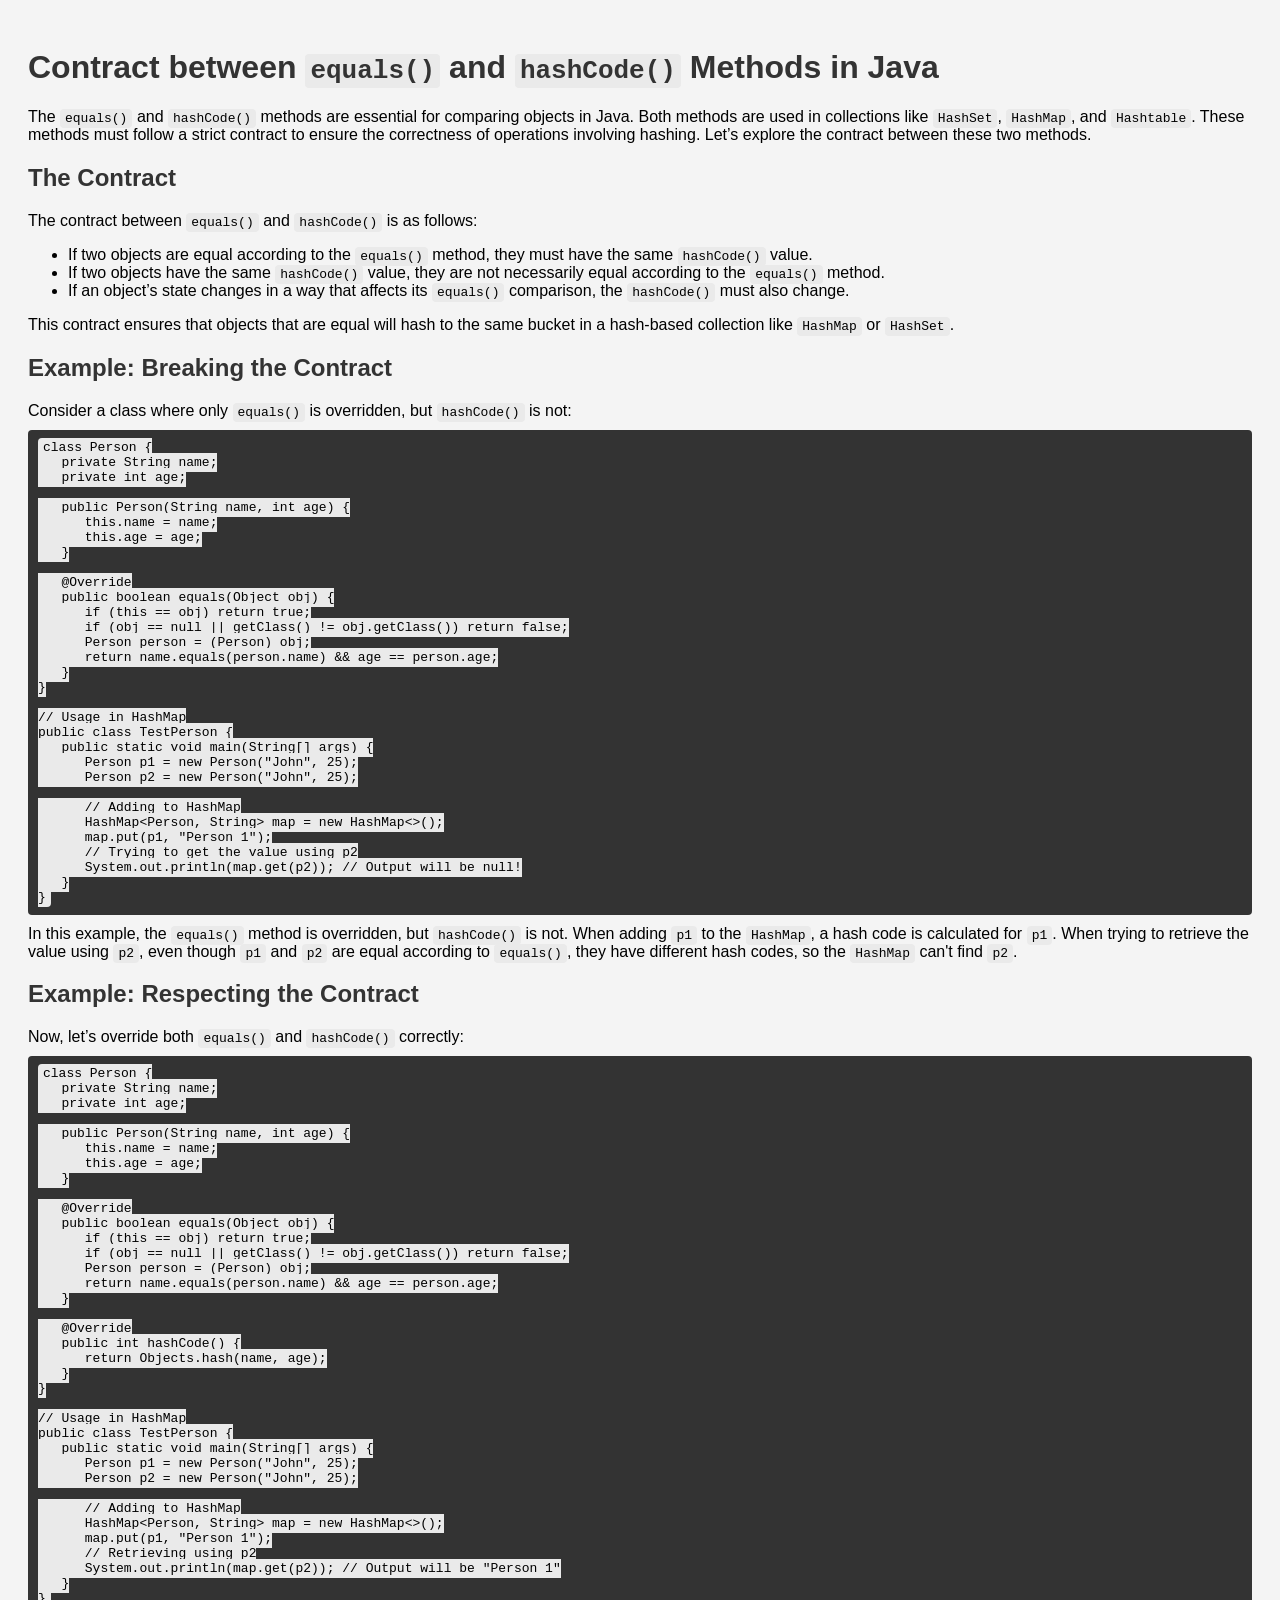
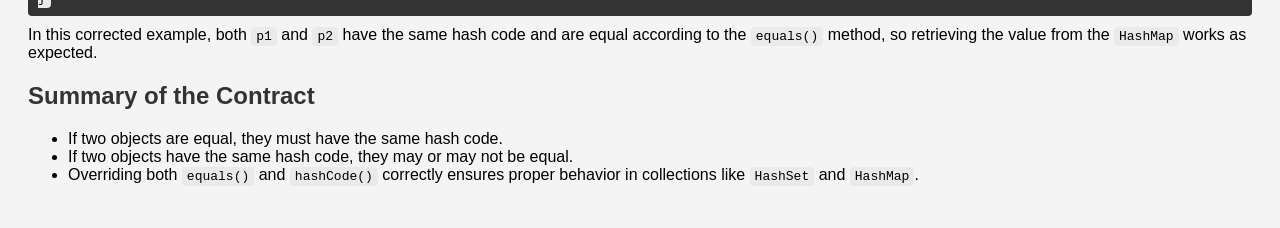
<file: src/main/resources/templates/core-java/hashcode-equals-contract.html>
<!DOCTYPE html>
<html lang="en">
<head>
    <meta charset="UTF-8">
    <meta name="viewport" content="width=device-width, initial-scale=1.0">
    <title>Equals and HashCode Contract</title>
    <style>
        body {
            font-family: Arial, sans-serif;
            background-color: #f4f4f4;
            padding: 20px;
        }
        h1, h2 {
            color: #333;
        }
        p {
            margin: 10px 0;
        }
        code {
            background-color: #eaeaea;
            padding: 2px 5px;
            border-radius: 4px;
        }
        .code-block {
            background-color: #333;
            color: black;
            padding: 10px;
            margin: 10px 0;
            border-radius: 4px;
            font-family: monospace;
        }
    </style>
</head>
<body>

<h1>Contract between <code>equals()</code> and <code>hashCode()</code> Methods in Java</h1>

<p>The <code>equals()</code> and <code>hashCode()</code> methods are essential for comparing objects in Java. Both methods are used in collections like <code>HashSet</code>, <code>HashMap</code>, and <code>Hashtable</code>. These methods must follow a strict contract to ensure the correctness of operations involving hashing. Let’s explore the contract between these two methods.</p>

<h2>The Contract</h2>
<p>The contract between <code>equals()</code> and <code>hashCode()</code> is as follows:</p>

<ul>
    <li>If two objects are equal according to the <code>equals()</code> method, they must have the same <code>hashCode()</code> value.</li>
    <li>If two objects have the same <code>hashCode()</code> value, they are not necessarily equal according to the <code>equals()</code> method.</li>
    <li>If an object’s state changes in a way that affects its <code>equals()</code> comparison, the <code>hashCode()</code> must also change.</li>
</ul>

<p>This contract ensures that objects that are equal will hash to the same bucket in a hash-based collection like <code>HashMap</code> or <code>HashSet</code>.</p>

<h2>Example: Breaking the Contract</h2>
<p>Consider a class where only <code>equals()</code> is overridden, but <code>hashCode()</code> is not:</p>

<div class="code-block">
    <code>
        class Person {<br>
        &nbsp;&nbsp;&nbsp;private String name;<br>
        &nbsp;&nbsp;&nbsp;private int age;<br><br>
        &nbsp;&nbsp;&nbsp;public Person(String name, int age) {<br>
        &nbsp;&nbsp;&nbsp;&nbsp;&nbsp;&nbsp;this.name = name;<br>
        &nbsp;&nbsp;&nbsp;&nbsp;&nbsp;&nbsp;this.age = age;<br>
        &nbsp;&nbsp;&nbsp;}<br><br>

        &nbsp;&nbsp;&nbsp;@Override<br>
        &nbsp;&nbsp;&nbsp;public boolean equals(Object obj) {<br>
        &nbsp;&nbsp;&nbsp;&nbsp;&nbsp;&nbsp;if (this == obj) return true;<br>
        &nbsp;&nbsp;&nbsp;&nbsp;&nbsp;&nbsp;if (obj == null || getClass() != obj.getClass()) return false;<br>
        &nbsp;&nbsp;&nbsp;&nbsp;&nbsp;&nbsp;Person person = (Person) obj;<br>
        &nbsp;&nbsp;&nbsp;&nbsp;&nbsp;&nbsp;return name.equals(person.name) && age == person.age;<br>
        &nbsp;&nbsp;&nbsp;}<br>
        }<br><br>

        // Usage in HashMap<br>
        public class TestPerson {<br>
        &nbsp;&nbsp;&nbsp;public static void main(String[] args) {<br>
        &nbsp;&nbsp;&nbsp;&nbsp;&nbsp;&nbsp;Person p1 = new Person("John", 25);<br>
        &nbsp;&nbsp;&nbsp;&nbsp;&nbsp;&nbsp;Person p2 = new Person("John", 25);<br><br>

        &nbsp;&nbsp;&nbsp;&nbsp;&nbsp;&nbsp;// Adding to HashMap<br>
        &nbsp;&nbsp;&nbsp;&nbsp;&nbsp;&nbsp;HashMap&lt;Person, String&gt; map = new HashMap&lt;&gt;();<br>
        &nbsp;&nbsp;&nbsp;&nbsp;&nbsp;&nbsp;map.put(p1, "Person 1");<br>

        &nbsp;&nbsp;&nbsp;&nbsp;&nbsp;&nbsp;// Trying to get the value using p2<br>
        &nbsp;&nbsp;&nbsp;&nbsp;&nbsp;&nbsp;System.out.println(map.get(p2));  // Output will be null!<br>
        &nbsp;&nbsp;&nbsp;}<br>
        }
    </code>
</div>

<p>In this example, the <code>equals()</code> method is overridden, but <code>hashCode()</code> is not. When adding <code>p1</code> to the <code>HashMap</code>, a hash code is calculated for <code>p1</code>. When trying to retrieve the value using <code>p2</code>, even though <code>p1</code> and <code>p2</code> are equal according to <code>equals()</code>, they have different hash codes, so the <code>HashMap</code> can't find <code>p2</code>.</p>

<h2>Example: Respecting the Contract</h2>
<p>Now, let’s override both <code>equals()</code> and <code>hashCode()</code> correctly:</p>

<div class="code-block">
    <code>
        class Person {<br>
        &nbsp;&nbsp;&nbsp;private String name;<br>
        &nbsp;&nbsp;&nbsp;private int age;<br><br>
        &nbsp;&nbsp;&nbsp;public Person(String name, int age) {<br>
        &nbsp;&nbsp;&nbsp;&nbsp;&nbsp;&nbsp;this.name = name;<br>
        &nbsp;&nbsp;&nbsp;&nbsp;&nbsp;&nbsp;this.age = age;<br>
        &nbsp;&nbsp;&nbsp;}<br><br>

        &nbsp;&nbsp;&nbsp;@Override<br>
        &nbsp;&nbsp;&nbsp;public boolean equals(Object obj) {<br>
        &nbsp;&nbsp;&nbsp;&nbsp;&nbsp;&nbsp;if (this == obj) return true;<br>
        &nbsp;&nbsp;&nbsp;&nbsp;&nbsp;&nbsp;if (obj == null || getClass() != obj.getClass()) return false;<br>
        &nbsp;&nbsp;&nbsp;&nbsp;&nbsp;&nbsp;Person person = (Person) obj;<br>
        &nbsp;&nbsp;&nbsp;&nbsp;&nbsp;&nbsp;return name.equals(person.name) && age == person.age;<br>
        &nbsp;&nbsp;&nbsp;}<br><br>

        &nbsp;&nbsp;&nbsp;@Override<br>
        &nbsp;&nbsp;&nbsp;public int hashCode() {<br>
        &nbsp;&nbsp;&nbsp;&nbsp;&nbsp;&nbsp;return Objects.hash(name, age);<br>
        &nbsp;&nbsp;&nbsp;}<br>
        }<br><br>

        // Usage in HashMap<br>
        public class TestPerson {<br>
        &nbsp;&nbsp;&nbsp;public static void main(String[] args) {<br>
        &nbsp;&nbsp;&nbsp;&nbsp;&nbsp;&nbsp;Person p1 = new Person("John", 25);<br>
        &nbsp;&nbsp;&nbsp;&nbsp;&nbsp;&nbsp;Person p2 = new Person("John", 25);<br><br>

        &nbsp;&nbsp;&nbsp;&nbsp;&nbsp;&nbsp;// Adding to HashMap<br>
        &nbsp;&nbsp;&nbsp;&nbsp;&nbsp;&nbsp;HashMap&lt;Person, String&gt; map = new HashMap&lt;&gt;();<br>
        &nbsp;&nbsp;&nbsp;&nbsp;&nbsp;&nbsp;map.put(p1, "Person 1");<br>

        &nbsp;&nbsp;&nbsp;&nbsp;&nbsp;&nbsp;// Retrieving using p2<br>
        &nbsp;&nbsp;&nbsp;&nbsp;&nbsp;&nbsp;System.out.println(map.get(p2));  // Output will be "Person 1"<br>
        &nbsp;&nbsp;&nbsp;}<br>
        }
    </code>
</div>

<p>In this corrected example, both <code>p1</code> and <code>p2</code> have the same hash code and are equal according to the <code>equals()</code> method, so retrieving the value from the <code>HashMap</code> works as expected.</p>

<h2>Summary of the Contract</h2>
<ul>
    <li>If two objects are equal, they must have the same hash code.</li>
    <li>If two objects have the same hash code, they may or may not be equal.</li>
    <li>Overriding both <code>equals()</code> and <code>hashCode()</code> correctly ensures proper behavior in collections like <code>HashSet</code> and <code>HashMap</code>.</li>
</ul>

</body>
</html>
</file>
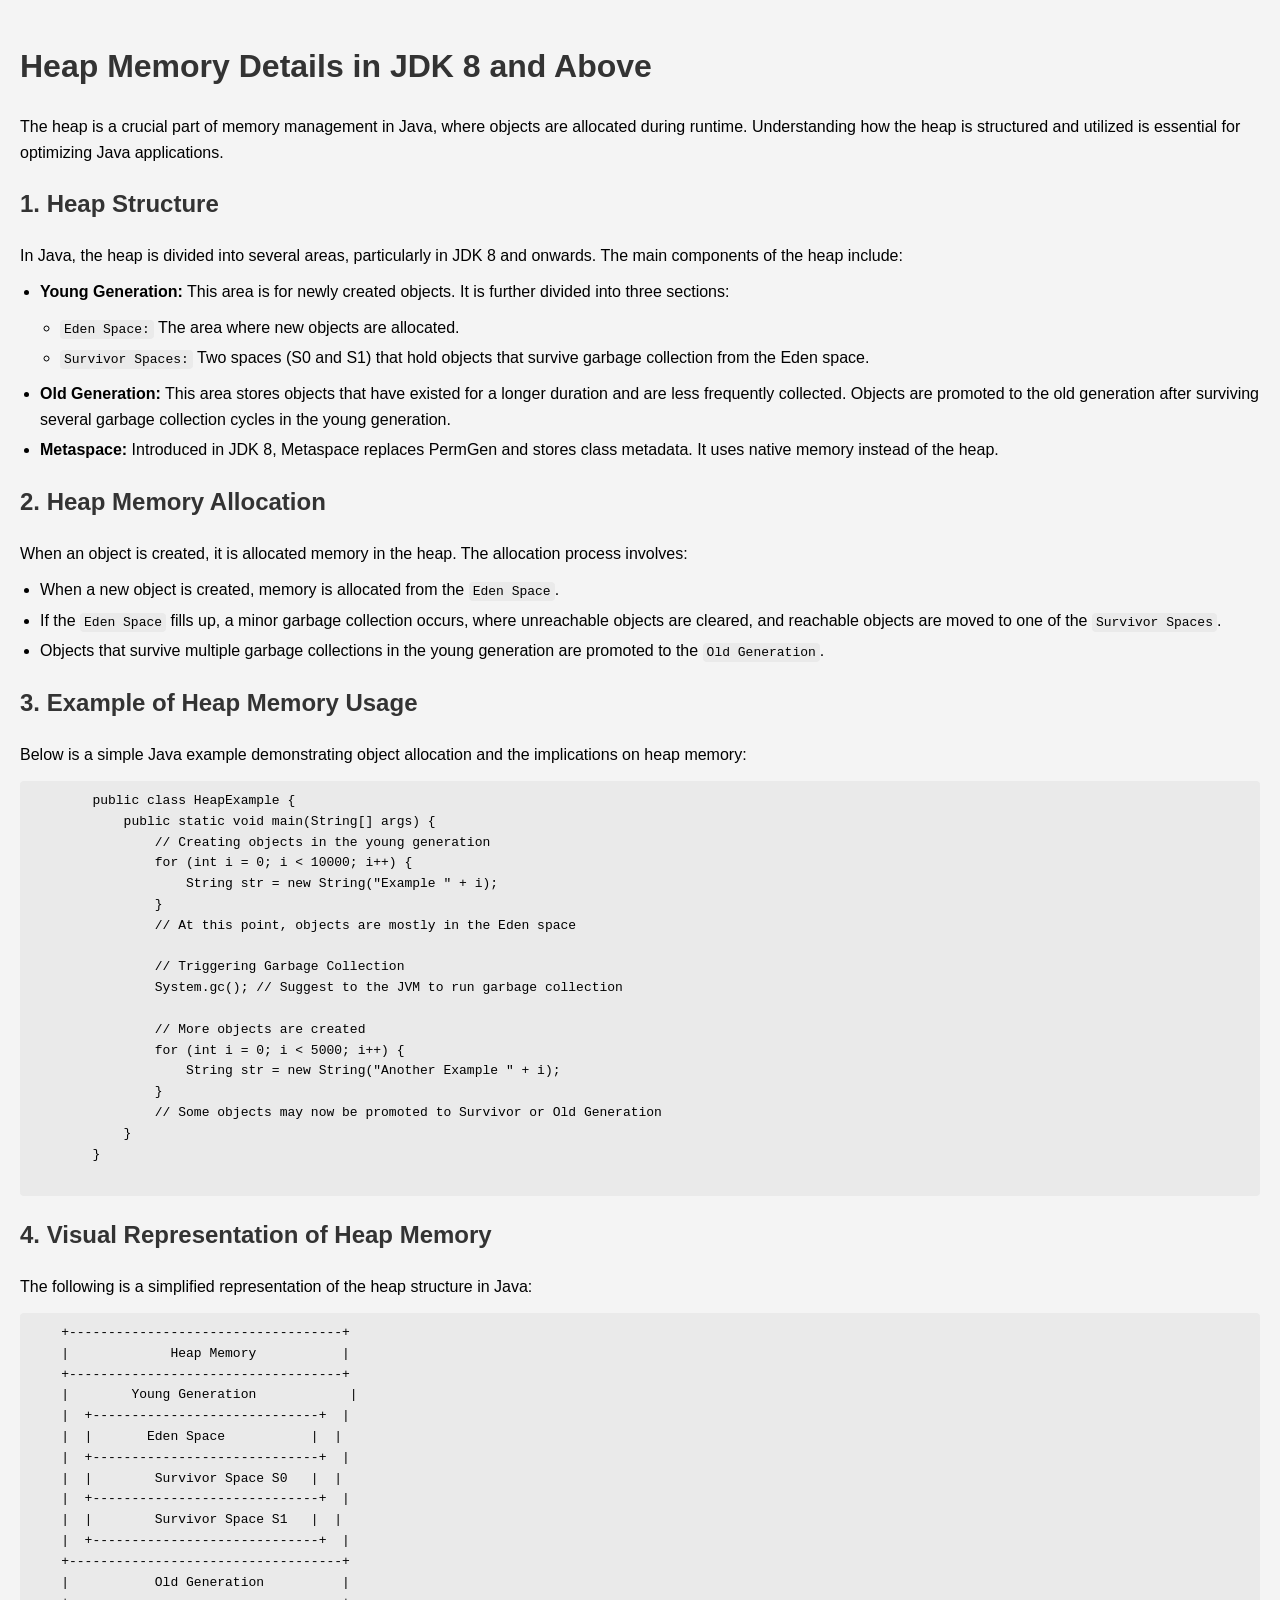
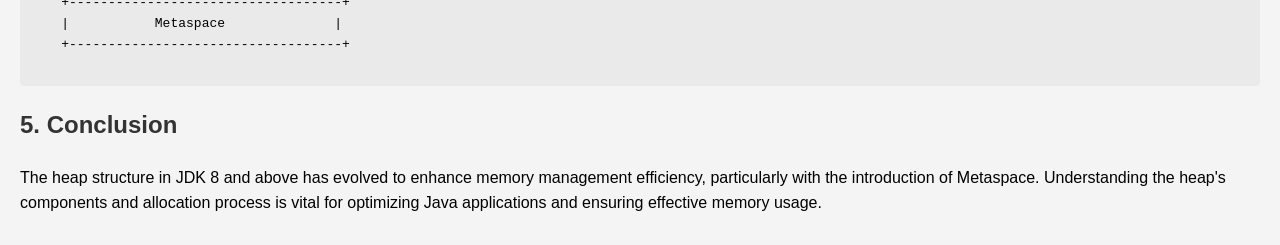
<file: src/main/resources/templates/core-java/heap-details.html>
<!DOCTYPE html>
<html lang="en">
<head>
    <meta charset="UTF-8">
    <meta name="viewport" content="width=device-width, initial-scale=1.0">
    <title>Heap Memory Details in JDK 8 and Above</title>
    <style>
        body {
            font-family: Arial, sans-serif;
            line-height: 1.6;
            background-color: #f4f4f4;
            margin: 0;
            padding: 20px;
        }
        h1, h2, h3 {
            color: #333;
        }
        p {
            margin: 10px 0;
        }
        code {
            background-color: #eaeaea;
            padding: 2px 4px;
            border-radius: 4px;
        }
        ul {
            margin: 10px 0;
            padding-left: 20px;
        }
        li {
            margin: 5px 0;
        }
        pre {
            background-color: #eaeaea;
            padding: 10px;
            border-radius: 4px;
            overflow: auto;
        }
    </style>
</head>
<body>

<h1>Heap Memory Details in JDK 8 and Above</h1>
<p>The heap is a crucial part of memory management in Java, where objects are allocated during runtime. Understanding how the heap is structured and utilized is essential for optimizing Java applications.</p>

<h2>1. Heap Structure</h2>
<p>In Java, the heap is divided into several areas, particularly in JDK 8 and onwards. The main components of the heap include:</p>

<ul>
    <li><strong>Young Generation:</strong> This area is for newly created objects. It is further divided into three sections:</li>
    <ul>
        <li><code>Eden Space:</code> The area where new objects are allocated.</li>
        <li><code>Survivor Spaces:</code> Two spaces (S0 and S1) that hold objects that survive garbage collection from the Eden space.</li>
    </ul>
    <li><strong>Old Generation:</strong> This area stores objects that have existed for a longer duration and are less frequently collected. Objects are promoted to the old generation after surviving several garbage collection cycles in the young generation.</li>
    <li><strong>Metaspace:</strong> Introduced in JDK 8, Metaspace replaces PermGen and stores class metadata. It uses native memory instead of the heap.</li>
</ul>

<h2>2. Heap Memory Allocation</h2>
<p>When an object is created, it is allocated memory in the heap. The allocation process involves:</p>
<ul>
    <li>When a new object is created, memory is allocated from the <code>Eden Space</code>.</li>
    <li>If the <code>Eden Space</code> fills up, a minor garbage collection occurs, where unreachable objects are cleared, and reachable objects are moved to one of the <code>Survivor Spaces</code>.</li>
    <li>Objects that survive multiple garbage collections in the young generation are promoted to the <code>Old Generation</code>.</li>
</ul>

<h2>3. Example of Heap Memory Usage</h2>
<p>Below is a simple Java example demonstrating object allocation and the implications on heap memory:</p>

<pre>
        public class HeapExample {
            public static void main(String[] args) {
                // Creating objects in the young generation
                for (int i = 0; i < 10000; i++) {
                    String str = new String("Example " + i);
                }
                // At this point, objects are mostly in the Eden space

                // Triggering Garbage Collection
                System.gc(); // Suggest to the JVM to run garbage collection

                // More objects are created
                for (int i = 0; i < 5000; i++) {
                    String str = new String("Another Example " + i);
                }
                // Some objects may now be promoted to Survivor or Old Generation
            }
        }
    </pre>

<h2>4. Visual Representation of Heap Memory</h2>
<p>The following is a simplified representation of the heap structure in Java:</p>
<pre>
    +-----------------------------------+
    |             Heap Memory           |
    +-----------------------------------+
    |        Young Generation            |
    |  +-----------------------------+  |
    |  |       Eden Space           |  |
    |  +-----------------------------+  |
    |  |        Survivor Space S0   |  |
    |  +-----------------------------+  |
    |  |        Survivor Space S1   |  |
    |  +-----------------------------+  |
    +-----------------------------------+
    |           Old Generation          |
    +-----------------------------------+
    |           Metaspace              |
    +-----------------------------------+
    </pre>

<h2>5. Conclusion</h2>
<p>The heap structure in JDK 8 and above has evolved to enhance memory management efficiency, particularly with the introduction of Metaspace. Understanding the heap's components and allocation process is vital for optimizing Java applications and ensuring effective memory usage.</p>

</body>
</html>
</file>
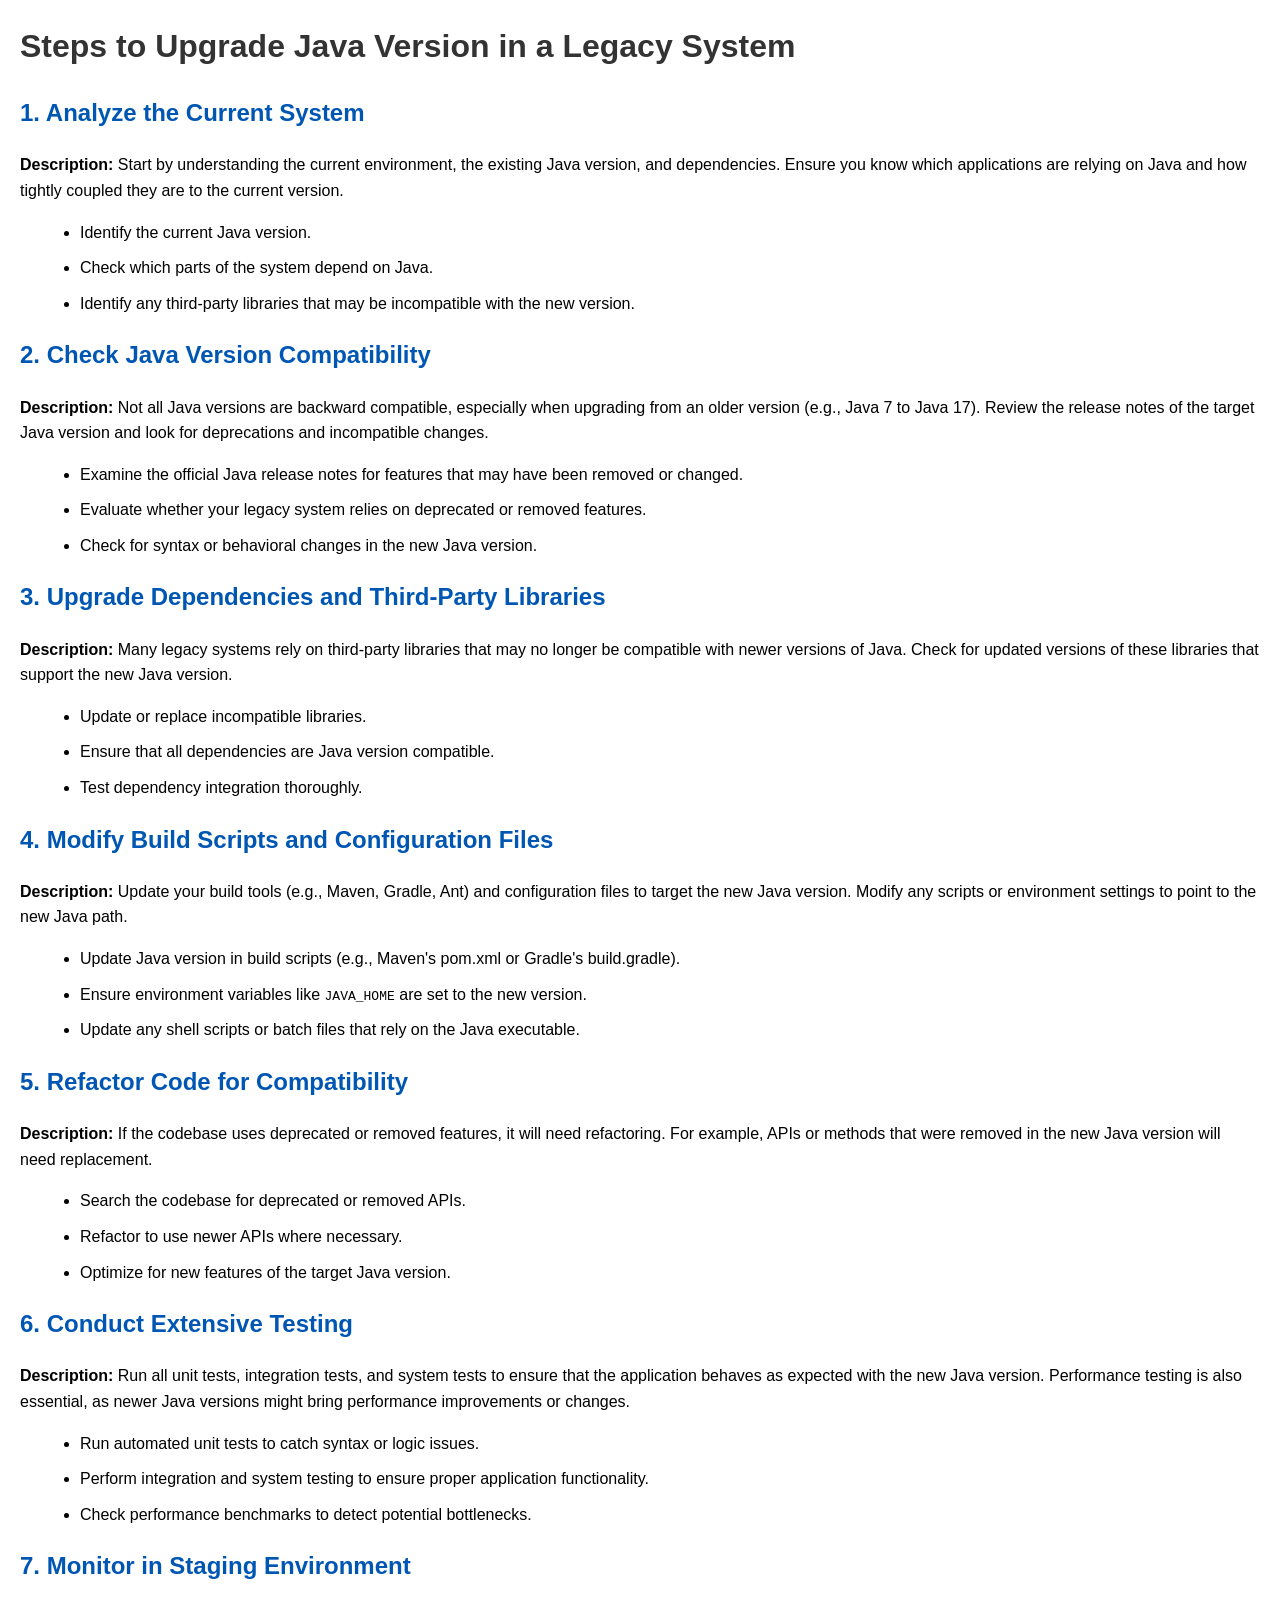
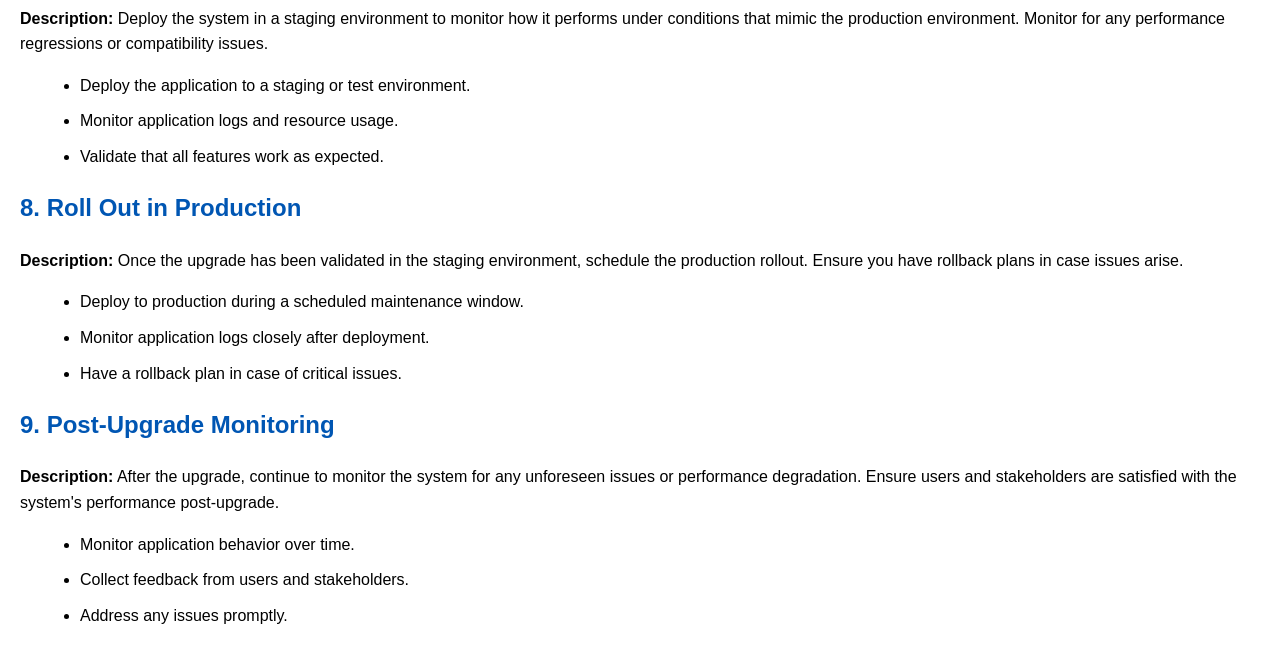
<file: src/main/resources/templates/core-java/java-migration.html>
<!DOCTYPE html>
<html lang="en">
<head>
    <meta charset="UTF-8">
    <meta name="viewport" content="width=device-width, initial-scale=1.0">
    <title>Upgrading Java Version in a Legacy System</title>
    <style>
        body { font-family: Arial, sans-serif; margin: 20px; line-height: 1.6; }
        h1 { color: #333; }
        h2 { color: #0056b3; }
        ul { margin-left: 20px; }
        li { margin-bottom: 10px; }
        p { margin-bottom: 10px; }
    </style>
</head>
<body>
<h1>Steps to Upgrade Java Version in a Legacy System</h1>

<h2>1. Analyze the Current System</h2>
<p><strong>Description:</strong> Start by understanding the current environment, the existing Java version, and dependencies. Ensure you know which applications are relying on Java and how tightly coupled they are to the current version.</p>
<ul>
    <li>Identify the current Java version.</li>
    <li>Check which parts of the system depend on Java.</li>
    <li>Identify any third-party libraries that may be incompatible with the new version.</li>
</ul>

<h2>2. Check Java Version Compatibility</h2>
<p><strong>Description:</strong> Not all Java versions are backward compatible, especially when upgrading from an older version (e.g., Java 7 to Java 17). Review the release notes of the target Java version and look for deprecations and incompatible changes.</p>
<ul>
    <li>Examine the official Java release notes for features that may have been removed or changed.</li>
    <li>Evaluate whether your legacy system relies on deprecated or removed features.</li>
    <li>Check for syntax or behavioral changes in the new Java version.</li>
</ul>

<h2>3. Upgrade Dependencies and Third-Party Libraries</h2>
<p><strong>Description:</strong> Many legacy systems rely on third-party libraries that may no longer be compatible with newer versions of Java. Check for updated versions of these libraries that support the new Java version.</p>
<ul>
    <li>Update or replace incompatible libraries.</li>
    <li>Ensure that all dependencies are Java version compatible.</li>
    <li>Test dependency integration thoroughly.</li>
</ul>

<h2>4. Modify Build Scripts and Configuration Files</h2>
<p><strong>Description:</strong> Update your build tools (e.g., Maven, Gradle, Ant) and configuration files to target the new Java version. Modify any scripts or environment settings to point to the new Java path.</p>
<ul>
    <li>Update Java version in build scripts (e.g., Maven's pom.xml or Gradle's build.gradle).</li>
    <li>Ensure environment variables like <code>JAVA_HOME</code> are set to the new version.</li>
    <li>Update any shell scripts or batch files that rely on the Java executable.</li>
</ul>

<h2>5. Refactor Code for Compatibility</h2>
<p><strong>Description:</strong> If the codebase uses deprecated or removed features, it will need refactoring. For example, APIs or methods that were removed in the new Java version will need replacement.</p>
<ul>
    <li>Search the codebase for deprecated or removed APIs.</li>
    <li>Refactor to use newer APIs where necessary.</li>
    <li>Optimize for new features of the target Java version.</li>
</ul>

<h2>6. Conduct Extensive Testing</h2>
<p><strong>Description:</strong> Run all unit tests, integration tests, and system tests to ensure that the application behaves as expected with the new Java version. Performance testing is also essential, as newer Java versions might bring performance improvements or changes.</p>
<ul>
    <li>Run automated unit tests to catch syntax or logic issues.</li>
    <li>Perform integration and system testing to ensure proper application functionality.</li>
    <li>Check performance benchmarks to detect potential bottlenecks.</li>
</ul>

<h2>7. Monitor in Staging Environment</h2>
<p><strong>Description:</strong> Deploy the system in a staging environment to monitor how it performs under conditions that mimic the production environment. Monitor for any performance regressions or compatibility issues.</p>
<ul>
    <li>Deploy the application to a staging or test environment.</li>
    <li>Monitor application logs and resource usage.</li>
    <li>Validate that all features work as expected.</li>
</ul>

<h2>8. Roll Out in Production</h2>
<p><strong>Description:</strong> Once the upgrade has been validated in the staging environment, schedule the production rollout. Ensure you have rollback plans in case issues arise.</p>
<ul>
    <li>Deploy to production during a scheduled maintenance window.</li>
    <li>Monitor application logs closely after deployment.</li>
    <li>Have a rollback plan in case of critical issues.</li>
</ul>

<h2>9. Post-Upgrade Monitoring</h2>
<p><strong>Description:</strong> After the upgrade, continue to monitor the system for any unforeseen issues or performance degradation. Ensure users and stakeholders are satisfied with the system's performance post-upgrade.</p>
<ul>
    <li>Monitor application behavior over time.</li>
    <li>Collect feedback from users and stakeholders.</li>
    <li>Address any issues promptly.</li>
</ul>

</body>
</html>
</file>
